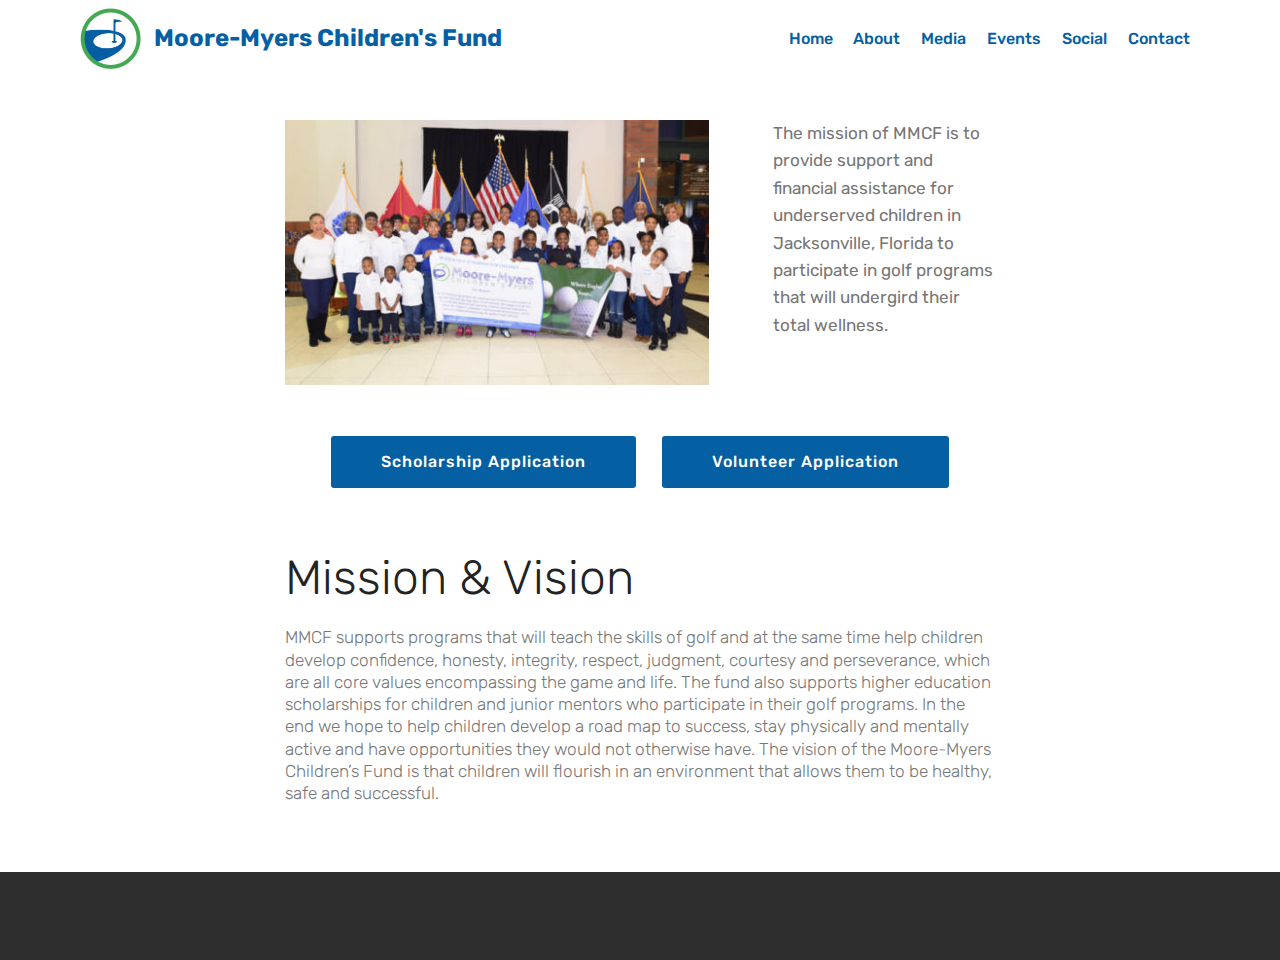
<file: index.html>
<!DOCTYPE html>
<html >
<head>
  <!-- Site made with Mobirise Website Builder v4.7.9, https://mobirise.com -->
  <meta charset="UTF-8">
  <meta http-equiv="X-UA-Compatible" content="IE=edge">
  <meta name="generator" content="Mobirise v4.7.9, mobirise.com">
  <meta name="viewport" content="width=device-width, initial-scale=1, minimum-scale=1">
  <link rel="shortcut icon" href="assets/images/mmcf-logo-4-122x122.jpg" type="image/x-icon">
  <meta name="description" content="">
  <title>Moore-Myers Children's Fund - Home</title>
  <link rel="stylesheet" href="assets/web/assets/mobirise-icons/mobirise-icons.css">
  <link rel="stylesheet" href="assets/tether/tether.min.css">
  <link rel="stylesheet" href="assets/bootstrap/css/bootstrap.min.css">
  <link rel="stylesheet" href="assets/bootstrap/css/bootstrap-grid.min.css">
  <link rel="stylesheet" href="assets/bootstrap/css/bootstrap-reboot.min.css">
  <link rel="stylesheet" href="assets/dropdown/css/style.css">
  <link rel="stylesheet" href="assets/animatecss/animate.min.css">
  <link rel="stylesheet" href="assets/theme/css/style.css">
  <link rel="stylesheet" href="assets/mobirise/css/mbr-additional.css" type="text/css">
  
  
  
</head>
<body>
  <section class="menu cid-qMTnDerqXu" once="menu" id="menu1-e">

    

    <nav class="navbar navbar-expand beta-menu navbar-dropdown align-items-center navbar-fixed-top navbar-toggleable-sm">
        <button class="navbar-toggler navbar-toggler-right" type="button" data-toggle="collapse" data-target="#navbarSupportedContent" aria-controls="navbarSupportedContent" aria-expanded="false" aria-label="Toggle navigation">
            <div class="hamburger">
                <span></span>
                <span></span>
                <span></span>
                <span></span>
            </div>
        </button>
        <div class="menu-logo">
            <div class="navbar-brand">
                <span class="navbar-logo">
                    <a href="index.html">
                         <img src="assets/images/mmcf-logo-4-122x122.jpg" alt="Mobirise" title="" style="height: 3.8rem;">
                    </a>
                </span>
                <span class="navbar-caption-wrap"><a class="navbar-caption text-primary display-5" href="index.html">
                        Moore-Myers Children's Fund</a></span>
            </div>
        </div>
        <div class="collapse navbar-collapse" id="navbarSupportedContent">
            <ul class="navbar-nav nav-dropdown nav-right" data-app-modern-menu="true"><li class="nav-item">
                    <a class="nav-link link text-primary display-4" href="index.html">
                        
                        Home</a>
                </li>
                <li class="nav-item">
                    <a class="nav-link link text-primary display-4" href="about.html">
                        
                        About</a>
                </li><li class="nav-item"><a class="nav-link link text-primary display-4" href="media.html">
                        
                        Media</a></li><li class="nav-item"><a class="nav-link link text-primary display-4" href="events.html">
                        
                        Events</a></li><li class="nav-item"><a class="nav-link link text-primary display-4" href="social.html">
                        
                        Social</a></li><li class="nav-item"><a class="nav-link link text-primary display-4" href="contact.html">
                        
                        Contact</a></li></ul>
            
        </div>
    </nav>
</section>

<section class="engine"><a href="https://mobiri.se/y">html site templates</a></section><section class="mbr-section content6 cid-qWpXFMnJf0" id="content6-k">
    
     
    
    <div class="container">
        <div class="media-container-row">
            <div class="col-12 col-md-8">
                <div class="media-container-row">
                    <div class="mbr-figure" style="width: 200%;">
                      <img src="assets/images/moore-myers-2018-6230-1f-436x272.jpg" alt="Mobirise" title="">  
                    </div>
                    <div class="media-content">
                        <div class="mbr-section-text">
                            <p class="mbr-text mb-0 mbr-fonts-style display-7">The mission of MMCF is to provide support and financial assistance for underserved children in Jacksonville, Florida to participate in golf programs that will undergird their total wellness.</p>
                        </div>
                    </div>
                </div>
            </div>
        </div>
    </div>
</section>

<section class="mbr-section content8 cid-qWpWYfHdPL" id="content8-j">

    

    <div class="container">
        <div class="media-container-row title">
            <div class="col-12 col-md-8">
                <div class="mbr-section-btn align-center"><a class="btn btn-primary display-4" href="http://www.blackrosefoundation.org/mm-fa.html" target="_blank">Scholarship Application</a>
                    <a class="btn btn-secondary display-4" href="http://www.blackrosefoundation.org/mm-mv.html" target="_blank">Volunteer Application</a></div>
            </div>
        </div>
    </div>
</section>

<section class="mbr-section content4 cid-qWpYgBNc2t" id="content4-l">

    

    <div class="container">
        <div class="media-container-row">
            <div class="title col-12 col-md-8">
                <h2 class="align-center pb-3 mbr-fonts-style display-2">
                    Mission &amp; Vision</h2>
                <h3 class="mbr-section-subtitle align-center mbr-light mbr-fonts-style display-7">MMCF supports programs that will teach the skills of golf and at the same time help children develop confidence, honesty, integrity, respect, judgment, courtesy and perseverance, which are all core values encompassing the game and life. The fund also supports higher education scholarships for children and junior mentors who participate in their golf programs. In the end we hope to help children develop a road map to success, stay physically and mentally active and have opportunities they would not otherwise have. The vision of the Moore-Myers Children’s Fund is that children will flourish in an environment that allows them to be healthy, safe and successful.</h3>
                
            </div>
        </div>
    </div>
</section>

<section once="" class="cid-qWpVW9LgEu" id="footer6-h">

    

    

    <div class="container">
        <div class="media-container-row align-center mbr-white">
            <div class="col-12">
                <p class="mbr-text mb-0 mbr-fonts-style display-7">
                    © Copyright 2018 Moore-Myers Children's Fund - All Rights Reserved
                </p>
            </div>
        </div>
    </div>
</section>


  <script src="assets/web/assets/jquery/jquery.min.js"></script>
  <script src="assets/popper/popper.min.js"></script>
  <script src="assets/tether/tether.min.js"></script>
  <script src="assets/bootstrap/js/bootstrap.min.js"></script>
  <script src="assets/dropdown/js/script.min.js"></script>
  <script src="assets/touchswipe/jquery.touch-swipe.min.js"></script>
  <script src="assets/viewportchecker/jquery.viewportchecker.js"></script>
  <script src="assets/smoothscroll/smooth-scroll.js"></script>
  <script src="assets/theme/js/script.js"></script>
  
  
  <input name="animation" type="hidden">
  </body>
</html>
</file>
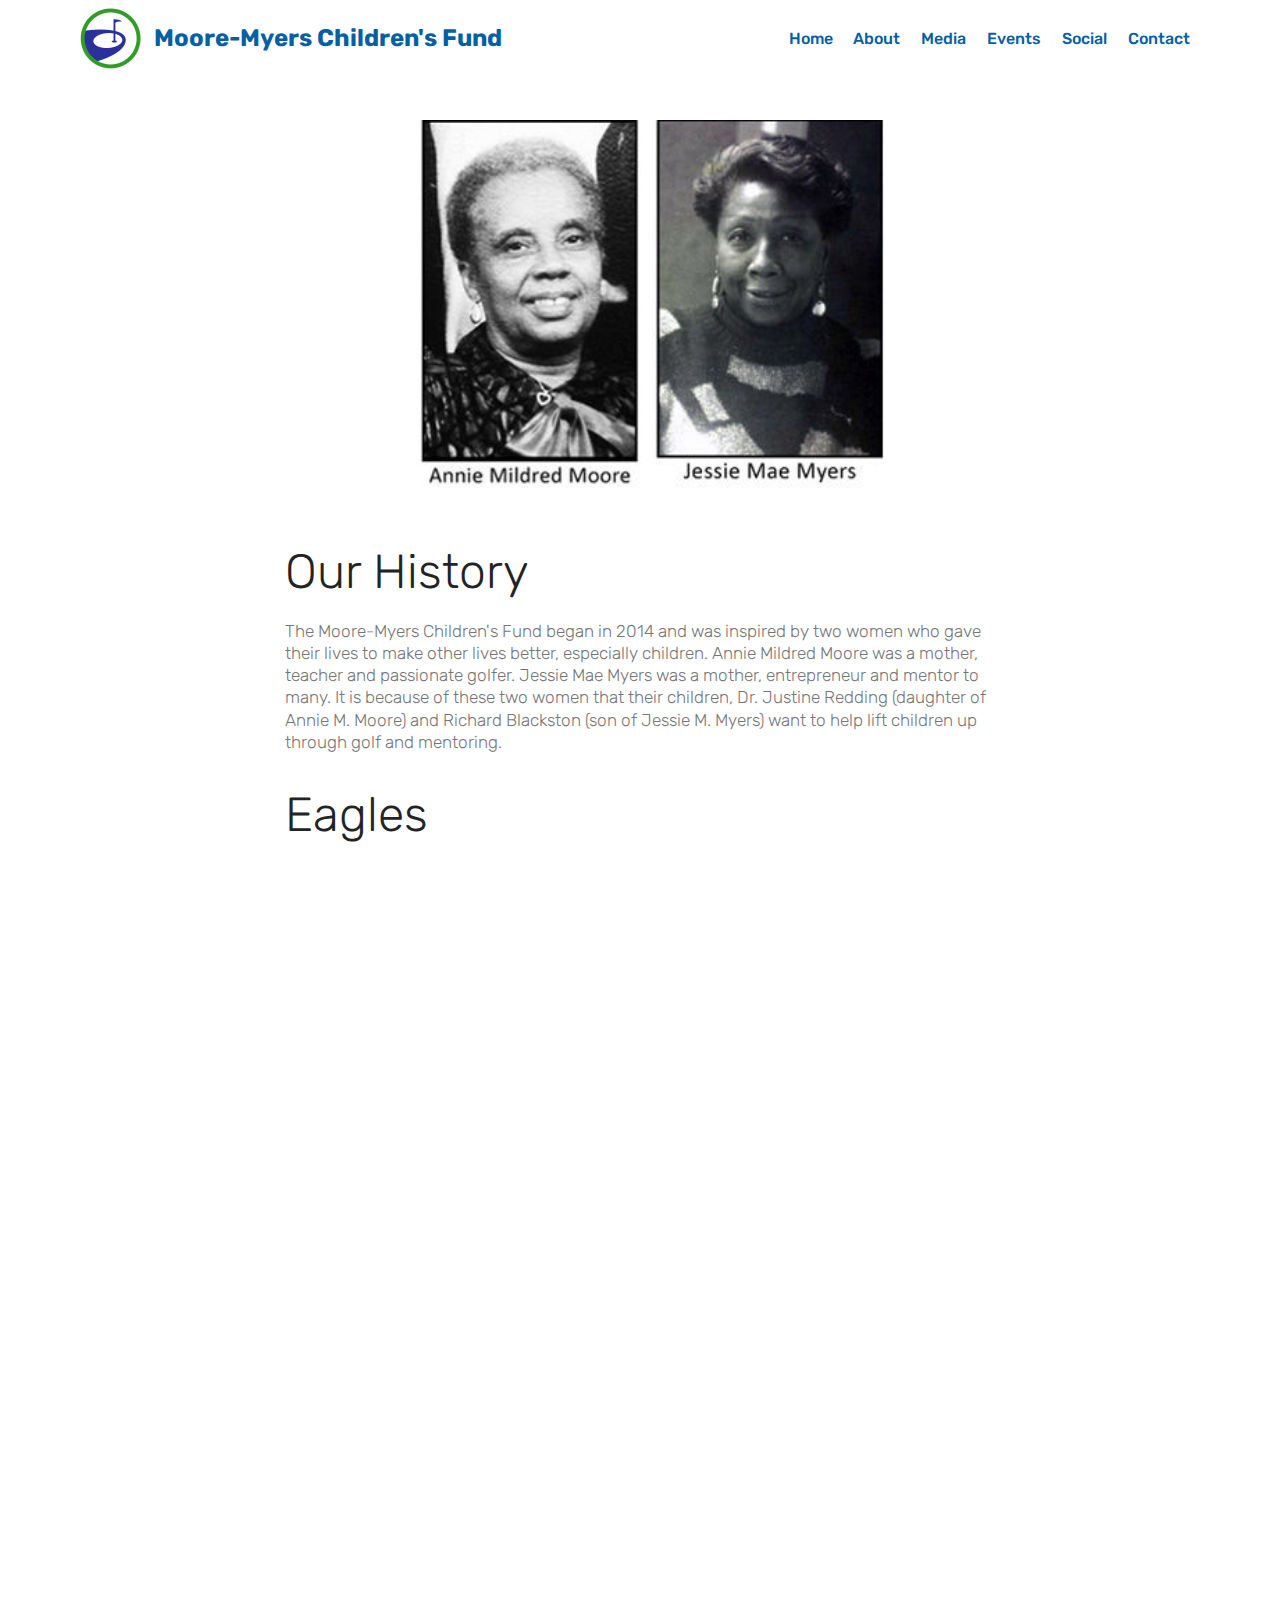
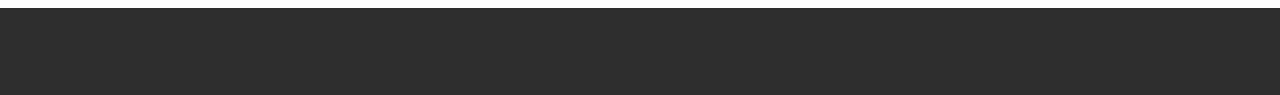
<file: about.html>
<!DOCTYPE html>
<html >
<head>
  <!-- Site made with Mobirise Website Builder v4.7.9, https://mobirise.com -->
  <meta charset="UTF-8">
  <meta http-equiv="X-UA-Compatible" content="IE=edge">
  <meta name="generator" content="Mobirise v4.7.9, mobirise.com">
  <meta name="viewport" content="width=device-width, initial-scale=1, minimum-scale=1">
  <link rel="shortcut icon" href="assets/images/mmcf-logo-4-122x122.jpg" type="image/x-icon">
  <meta name="description" content="">
  <title>Moore-Myers Children's Fund - About</title>
  <link rel="stylesheet" href="assets/web/assets/mobirise-icons/mobirise-icons.css">
  <link rel="stylesheet" href="assets/tether/tether.min.css">
  <link rel="stylesheet" href="assets/bootstrap/css/bootstrap.min.css">
  <link rel="stylesheet" href="assets/bootstrap/css/bootstrap-grid.min.css">
  <link rel="stylesheet" href="assets/bootstrap/css/bootstrap-reboot.min.css">
  <link rel="stylesheet" href="assets/dropdown/css/style.css">
  <link rel="stylesheet" href="assets/animatecss/animate.min.css">
  <link rel="stylesheet" href="assets/theme/css/style.css">
  <link rel="stylesheet" href="assets/mobirise/css/mbr-additional.css" type="text/css">
  
  
  
</head>
<body>
  <section class="menu cid-qWpZQnBZJk" once="menu" id="menu1-n">

    

    <nav class="navbar navbar-expand beta-menu navbar-dropdown align-items-center navbar-fixed-top navbar-toggleable-sm">
        <button class="navbar-toggler navbar-toggler-right" type="button" data-toggle="collapse" data-target="#navbarSupportedContent" aria-controls="navbarSupportedContent" aria-expanded="false" aria-label="Toggle navigation">
            <div class="hamburger">
                <span></span>
                <span></span>
                <span></span>
                <span></span>
            </div>
        </button>
        <div class="menu-logo">
            <div class="navbar-brand">
                <span class="navbar-logo">
                    <a href="index.html">
                         <img src="assets/images/mmcf-logo-2-122x122.jpg" alt="Mobirise" title="" style="height: 3.8rem;">
                    </a>
                </span>
                <span class="navbar-caption-wrap"><a class="navbar-caption text-primary display-5" href="index.html">
                        Moore-Myers Children's Fund</a></span>
            </div>
        </div>
        <div class="collapse navbar-collapse" id="navbarSupportedContent">
            <ul class="navbar-nav nav-dropdown nav-right" data-app-modern-menu="true"><li class="nav-item">
                    <a class="nav-link link text-primary display-4" href="index.html">
                        
                        Home</a>
                </li>
                <li class="nav-item">
                    <a class="nav-link link text-primary display-4" href="about.html">
                        
                        About</a>
                </li><li class="nav-item"><a class="nav-link link text-primary display-4" href="media.html">
                        
                        Media</a></li><li class="nav-item"><a class="nav-link link text-primary display-4" href="events.html">
                        
                        Events</a></li><li class="nav-item"><a class="nav-link link text-primary display-4" href="social.html">
                        
                        Social</a></li><li class="nav-item"><a class="nav-link link text-primary display-4" href="contact.html">
                        
                        Contact</a></li></ul>
            
        </div>
    </nav>
</section>

<section class="engine"><a href="https://mobiri.se/z">best website templates</a></section><section class="cid-qWq0HaukD3" id="image1-s">

    

    <figure class="mbr-figure container">
            <div class="image-block" style="width: 44%;">
                <img src="assets/images/moore-myers2-351x275.jpg" width="1400" alt="Mobirise" title="">
                
            </div>
    </figure>
</section>

<section class="mbr-section content4 cid-qWpZQoWyQD" id="content4-q">

    

    <div class="container">
        <div class="media-container-row">
            <div class="title col-12 col-md-8">
                <h2 class="align-center pb-3 mbr-fonts-style display-2">
                    Our History</h2>
                <h3 class="mbr-section-subtitle align-center mbr-light mbr-fonts-style display-7">The Moore-Myers Children's Fund began in 2014 and was inspired by two women who gave their lives to make other lives better, especially children. Annie Mildred Moore was a mother, teacher and passionate golfer. Jessie Mae Myers was a mother, entrepreneur and mentor to many. It is because of these two women that their children, Dr. Justine Redding (daughter of Annie M. Moore) and Richard Blackston (son of Jessie M. Myers) want to help lift children up through golf and mentoring.</h3>
                
            </div>
        </div>
    </div>
</section>

<section class="mbr-section content4 cid-qWq1fI6kFy" id="content4-u">

    

    <div class="container">
        <div class="media-container-row">
            <div class="title col-12 col-md-8">
                <h2 class="align-center pb-3 mbr-fonts-style display-2">
                    Eagles</h2>
                <h3 class="mbr-section-subtitle align-center mbr-light mbr-fonts-style display-7">The children who are supported by MMCF are called “Eagles.” Because we believe the eagle represents infinite possibilities for our children and is a term related to golf, we thought it fitting to use this nomenclature. To date there are 46 “Eagles” in the program ranging from 5 years old to 16 years old. Their median income level is $20,000.<div>37 have completed the First Tee Golf &amp; Life Skills program and all are expected to participate in the winter, summer and fall programs.</div></h3>
                
            </div>
        </div>
    </div>
</section>

<section class="mbr-section content4 cid-qWq1gAx5EI" id="content4-v">

    

    <div class="container">
        <div class="media-container-row">
            <div class="title col-12 col-md-8">
                <h2 class="align-center pb-3 mbr-fonts-style display-2">
                    Eagles Village</h2>
                <h3 class="mbr-section-subtitle align-center mbr-light mbr-fonts-style display-7">Once the children started in February 2015 the parents of the “Eagles” became interested, passionate even, about the possibilities of MMCF and the impact on their children. Thus, “Eagles Village” was formed at the request of the parents. The purpose of the organization is to support the mission of the MMCF and to create a larger support system for themselves and their children.</h3>
                
            </div>
        </div>
    </div>
</section>

<section class="mbr-section content4 cid-qWq1rEhssi" id="content4-w">

    

    <div class="container">
        <div class="media-container-row">
            <div class="title col-12 col-md-8">
                <h2 class="align-center pb-3 mbr-fonts-style display-2">
                    Mentors</h2>
                <h3 class="mbr-section-subtitle align-center mbr-light mbr-fonts-style display-7">Mentors in MMCF are golfers and/or coaches that assist “Eagles” with their golf skills and serve as role models and mentors. They teach the skills of golf and help develop and reinforce the core values of the game: confidence, honesty, respect, integrity, judgement, courtesy and perseverance.</h3>
                
            </div>
        </div>
    </div>
</section>

<section class="mbr-section info1 cid-qWqgd0IB8b" id="info1-1u">

    

    
    <div class="container">
        <div class="row justify-content-center content-row">
            <div class="media-container-column title col-12 col-lg-7 col-md-6">
                <h3 class="mbr-section-subtitle align-left mbr-light pb-3 mbr-fonts-style display-7">Contributions to the Moore-Myers Children Fund are tax deductible through the <a href="http://www.blackrosefoundation.org/index.html" target="_blank">Black Rose Foundation for Children, Inc.</a>, a 501(c) (3) charitable organization.</h3>
                
            </div>
            <div class="media-container-column col-12 col-lg-3 col-md-4">
                <div class="mbr-section-btn align-right py-4"><a class="btn btn-secondary display-4" href="https://www.paypal.com/cgi-bin/webscr?cmd=_s-xclick&hosted_button_id=L522QDZ2YYDRN" target="_blank">DONATE</a></div>
            </div>
        </div>
    </div>
</section>

<section once="" class="cid-qWpZQpgT4q" id="footer6-r">

    

    

    <div class="container">
        <div class="media-container-row align-center mbr-white">
            <div class="col-12">
                <p class="mbr-text mb-0 mbr-fonts-style display-7">
                    © Copyright 2018 Moore-Myers Children's Fund - All Rights Reserved
                </p>
            </div>
        </div>
    </div>
</section>


  <script src="assets/web/assets/jquery/jquery.min.js"></script>
  <script src="assets/popper/popper.min.js"></script>
  <script src="assets/tether/tether.min.js"></script>
  <script src="assets/bootstrap/js/bootstrap.min.js"></script>
  <script src="assets/dropdown/js/script.min.js"></script>
  <script src="assets/touchswipe/jquery.touch-swipe.min.js"></script>
  <script src="assets/viewportchecker/jquery.viewportchecker.js"></script>
  <script src="assets/smoothscroll/smooth-scroll.js"></script>
  <script src="assets/theme/js/script.js"></script>
  
  
  <input name="animation" type="hidden">
  </body>
</html>
</file>
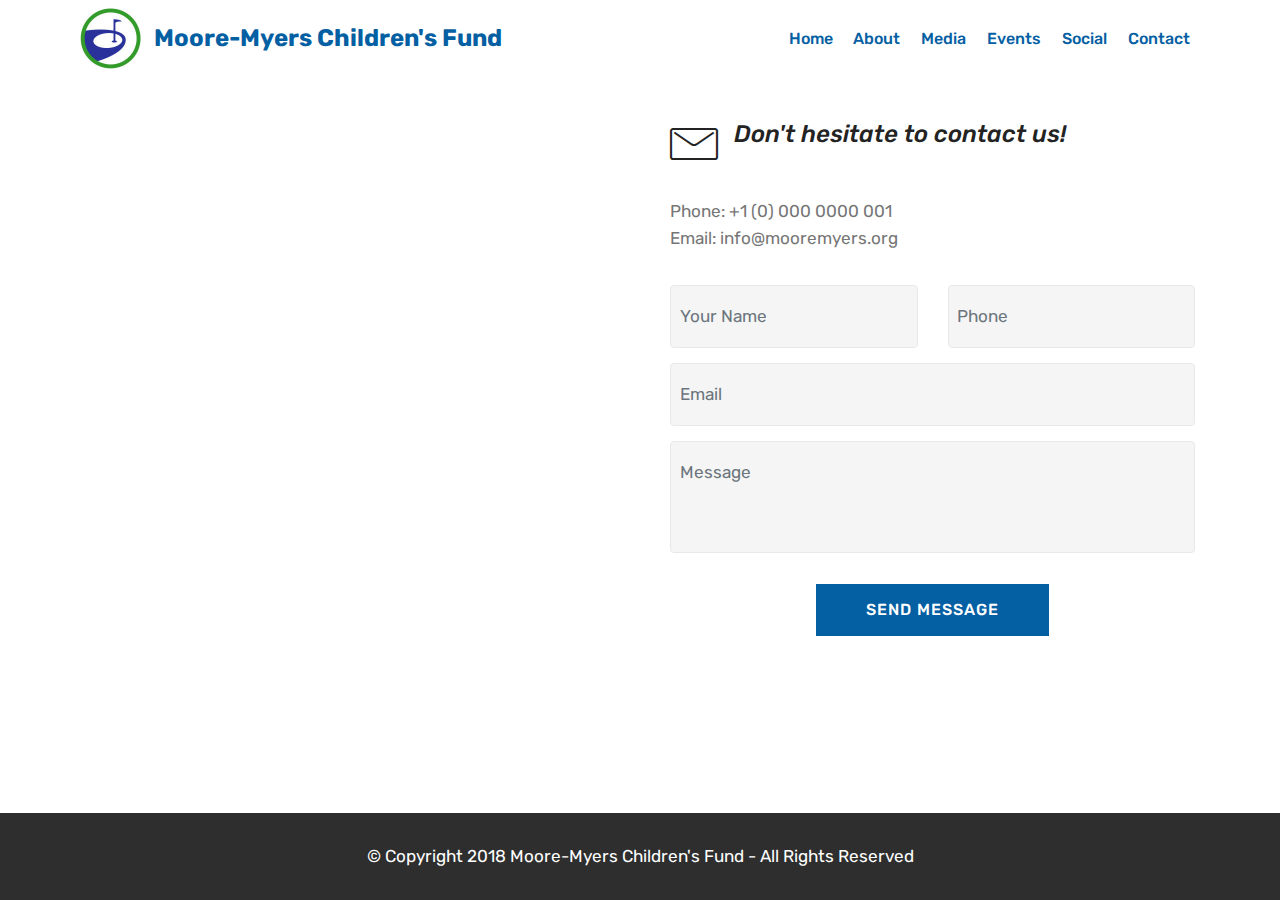
<file: contact.html>
<!DOCTYPE html>
<html >
<head>
  <!-- Site made with Mobirise Website Builder v4.7.9, https://mobirise.com -->
  <meta charset="UTF-8">
  <meta http-equiv="X-UA-Compatible" content="IE=edge">
  <meta name="generator" content="Mobirise v4.7.9, mobirise.com">
  <meta name="viewport" content="width=device-width, initial-scale=1, minimum-scale=1">
  <link rel="shortcut icon" href="assets/images/mmcf-logo-4-122x122.jpg" type="image/x-icon">
  <meta name="description" content="">
  <title>Moore-Myers Children's Fund - Contact</title>
  <link rel="stylesheet" href="assets/web/assets/mobirise-icons/mobirise-icons.css">
  <link rel="stylesheet" href="assets/tether/tether.min.css">
  <link rel="stylesheet" href="assets/bootstrap/css/bootstrap.min.css">
  <link rel="stylesheet" href="assets/bootstrap/css/bootstrap-grid.min.css">
  <link rel="stylesheet" href="assets/bootstrap/css/bootstrap-reboot.min.css">
  <link rel="stylesheet" href="assets/dropdown/css/style.css">
  <link rel="stylesheet" href="assets/animatecss/animate.min.css">
  <link rel="stylesheet" href="assets/theme/css/style.css">
  <link rel="stylesheet" href="assets/mobirise/css/mbr-additional.css" type="text/css">
  
  
  
</head>
<body>
  <section class="menu cid-qWqaYMsAke" once="menu" id="menu1-1o">

    

    <nav class="navbar navbar-expand beta-menu navbar-dropdown align-items-center navbar-fixed-top navbar-toggleable-sm">
        <button class="navbar-toggler navbar-toggler-right" type="button" data-toggle="collapse" data-target="#navbarSupportedContent" aria-controls="navbarSupportedContent" aria-expanded="false" aria-label="Toggle navigation">
            <div class="hamburger">
                <span></span>
                <span></span>
                <span></span>
                <span></span>
            </div>
        </button>
        <div class="menu-logo">
            <div class="navbar-brand">
                <span class="navbar-logo">
                    <a href="index.html">
                         <img src="assets/images/mmcf-logo-2-122x122.jpg" alt="Mobirise" title="" style="height: 3.8rem;">
                    </a>
                </span>
                <span class="navbar-caption-wrap"><a class="navbar-caption text-primary display-5" href="index.html">
                        Moore-Myers Children's Fund</a></span>
            </div>
        </div>
        <div class="collapse navbar-collapse" id="navbarSupportedContent">
            <ul class="navbar-nav nav-dropdown nav-right" data-app-modern-menu="true"><li class="nav-item">
                    <a class="nav-link link text-primary display-4" href="index.html">
                        
                        Home</a>
                </li>
                <li class="nav-item">
                    <a class="nav-link link text-primary display-4" href="about.html">
                        
                        About</a>
                </li><li class="nav-item"><a class="nav-link link text-primary display-4" href="media.html">
                        
                        Media</a></li><li class="nav-item"><a class="nav-link link text-primary display-4" href="events.html">
                        
                        Events</a></li><li class="nav-item"><a class="nav-link link text-primary display-4" href="social.html">
                        
                        Social</a></li><li class="nav-item"><a class="nav-link link text-primary display-4" href="contact.html">
                        
                        Contact</a></li></ul>
            
        </div>
    </nav>
</section>

<section class="engine"><a href="https://mobiri.se/z">best free css templates</a></section><section class="mbr-section form4 cid-qWqb1WVhwj" id="form4-1t">

    

    
    <div class="container">
        <div class="row">
            <div class="col-md-6">
                <div class="google-map"><iframe frameborder="0" style="border:0" src="https://www.google.com/maps/embed/v1/place?key=AIzaSyA0Dx_boXQiwvdz8sJHoYeZNVTdoWONYkU&amp;q=place_id:ChIJ66_O8Ra35YgR4sf8ljh9zcQ" allowfullscreen=""></iframe></div>
            </div>
            <div class="col-md-6">
                
                <div>
                    <div class="icon-block pb-3">
                        <span class="icon-block__icon">
                            <span class="mbri-letter mbr-iconfont"></span>
                        </span>
                        <h4 class="icon-block__title align-left mbr-fonts-style display-5">
                            Don't hesitate to contact us! &nbsp; &nbsp; &nbsp; &nbsp; &nbsp; &nbsp; &nbsp; &nbsp; &nbsp; &nbsp; &nbsp; &nbsp;&nbsp;</h4>
                    </div>
                    <div class="icon-contacts pb-3">
                        
                        <p class="mbr-text align-left mbr-fonts-style display-7">
                            Phone: +1 (0) 000 0000 001 <br>
                            Email: info@mooremyers.org</p>
                    </div>
                </div>
                <div data-form-type="formoid">
                    <div data-form-alert="" hidden="">Thanks for filling out the form!</div>
                    <form class="block mbr-form" action="https://mobirise.com/" method="post" data-form-title="Mobirise Form"><input type="hidden" name="email" data-form-email="true" value="t1851LF19fbMBiuakXfRlahTXS/VfP+q/YOFehFiv0oMXL8vQ2so+aoNDnF2ahrNw2RdJcaqvqGXa9njyFCZ6DxC/c/M++fBC/JRlPWultN83YPEVbPP2YZV+fnd5QNt" data-form-field="Email">
                        <div class="row">
                            <div class="col-md-6 multi-horizontal" data-for="name">
                                <input type="text" class="form-control input" name="name" data-form-field="Name" placeholder="Your Name" required="" id="name-form4-1t">
                            </div>
                            <div class="col-md-6 multi-horizontal" data-for="phone">
                                <input type="text" class="form-control input" name="phone" data-form-field="Phone" placeholder="Phone" required="" id="phone-form4-1t">
                            </div>
                            <div class="col-md-12" data-for="email">
                                <input type="text" class="form-control input" name="email" data-form-field="Email" placeholder="Email" required="" id="email-form4-1t">
                            </div>
                            <div class="col-md-12" data-for="message">
                                <textarea class="form-control input" name="message" rows="3" data-form-field="Message" placeholder="Message" style="resize:none" id="message-form4-1t"></textarea>
                            </div>
                            <div class="input-group-btn col-md-12" style="margin-top: 10px;"><button href="" type="submit" class="btn btn-primary btn-form display-4">SEND MESSAGE</button></div>
                        </div>
                    </form>
                </div>
            </div>
        </div>
    </div>
</section>

<section once="" class="cid-qWMZbZACZh mbr-reveal" id="footer6-23">

    

    

    <div class="container">
        <div class="media-container-row align-center mbr-white">
            <div class="col-12">
                <p class="mbr-text mb-0 mbr-fonts-style display-7">
                    © Copyright 2018 Moore-Myers Children's Fund - All Rights Reserved
                </p>
            </div>
        </div>
    </div>
</section>


  <script src="assets/web/assets/jquery/jquery.min.js"></script>
  <script src="assets/popper/popper.min.js"></script>
  <script src="assets/tether/tether.min.js"></script>
  <script src="assets/bootstrap/js/bootstrap.min.js"></script>
  <script src="assets/smoothscroll/smooth-scroll.js"></script>
  <script src="assets/dropdown/js/script.min.js"></script>
  <script src="assets/touchswipe/jquery.touch-swipe.min.js"></script>
  <script src="assets/viewportchecker/jquery.viewportchecker.js"></script>
  <script src="assets/theme/js/script.js"></script>
  <script src="assets/formoid/formoid.min.js"></script>
  
  
  <input name="animation" type="hidden">
  </body>
</html>
</file>
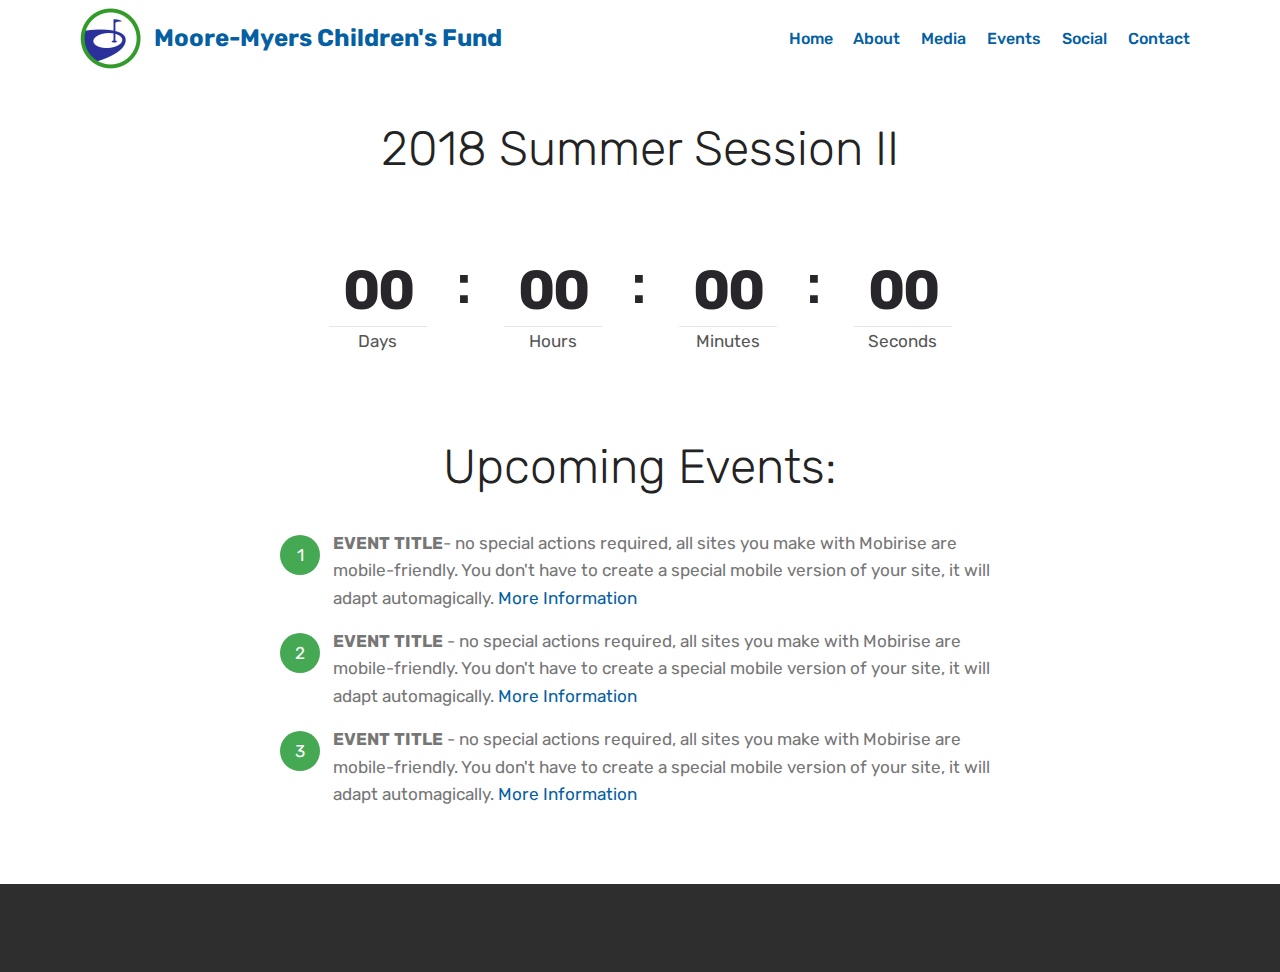
<file: events.html>
<!DOCTYPE html>
<html >
<head>
  <!-- Site made with Mobirise Website Builder v4.7.9, https://mobirise.com -->
  <meta charset="UTF-8">
  <meta http-equiv="X-UA-Compatible" content="IE=edge">
  <meta name="generator" content="Mobirise v4.7.9, mobirise.com">
  <meta name="viewport" content="width=device-width, initial-scale=1, minimum-scale=1">
  <link rel="shortcut icon" href="assets/images/mmcf-logo-4-122x122.jpg" type="image/x-icon">
  <meta name="description" content="">
  <title>Moore-Myers Children's Fund - Events</title>
  <link rel="stylesheet" href="assets/web/assets/mobirise-icons/mobirise-icons.css">
  <link rel="stylesheet" href="assets/tether/tether.min.css">
  <link rel="stylesheet" href="assets/bootstrap/css/bootstrap.min.css">
  <link rel="stylesheet" href="assets/bootstrap/css/bootstrap-grid.min.css">
  <link rel="stylesheet" href="assets/bootstrap/css/bootstrap-reboot.min.css">
  <link rel="stylesheet" href="assets/animatecss/animate.min.css">
  <link rel="stylesheet" href="assets/dropdown/css/style.css">
  <link rel="stylesheet" href="assets/theme/css/style.css">
  <link rel="stylesheet" href="assets/mobirise/css/mbr-additional.css" type="text/css">
  
  
  
</head>
<body>
  <section class="menu cid-qWq89YHXVk" once="menu" id="menu1-1a">

    

    <nav class="navbar navbar-expand beta-menu navbar-dropdown align-items-center navbar-fixed-top navbar-toggleable-sm">
        <button class="navbar-toggler navbar-toggler-right" type="button" data-toggle="collapse" data-target="#navbarSupportedContent" aria-controls="navbarSupportedContent" aria-expanded="false" aria-label="Toggle navigation">
            <div class="hamburger">
                <span></span>
                <span></span>
                <span></span>
                <span></span>
            </div>
        </button>
        <div class="menu-logo">
            <div class="navbar-brand">
                <span class="navbar-logo">
                    <a href="index.html">
                         <img src="assets/images/mmcf-logo-2-122x122.jpg" alt="Mobirise" title="" style="height: 3.8rem;">
                    </a>
                </span>
                <span class="navbar-caption-wrap"><a class="navbar-caption text-primary display-5" href="index.html">
                        Moore-Myers Children's Fund</a></span>
            </div>
        </div>
        <div class="collapse navbar-collapse" id="navbarSupportedContent">
            <ul class="navbar-nav nav-dropdown nav-right" data-app-modern-menu="true"><li class="nav-item">
                    <a class="nav-link link text-primary display-4" href="index.html">
                        
                        Home</a>
                </li>
                <li class="nav-item">
                    <a class="nav-link link text-primary display-4" href="about.html">
                        
                        About</a>
                </li><li class="nav-item"><a class="nav-link link text-primary display-4" href="media.html">
                        
                        Media</a></li><li class="nav-item"><a class="nav-link link text-primary display-4" href="events.html">
                        
                        Events</a></li><li class="nav-item"><a class="nav-link link text-primary display-4" href="social.html">
                        
                        Social</a></li><li class="nav-item"><a class="nav-link link text-primary display-4" href="contact.html">
                        
                        Contact</a></li></ul>
            
        </div>
    </nav>
</section>

<section class="engine"><a href="https://mobiri.se/n">free simple website templates</a></section><section class="countdown1 cid-qWq8mDVP5N" id="countdown1-1f">
    
    
    
    <div class="container ">
        <h2 class="mbr-section-title pb-3 align-center mbr-fonts-style display-2">
            2018 Summer Session II</h2>
        
        
    </div>
    <div class="container countdown-cont align-center">
        <div class="daysCountdown" title="Days"></div>
        <div class="hoursCountdown" title="Hours"></div> 
        <div class="minutesCountdown" title="Minutes"></div> 
        <div class="secondsCountdown" title="Seconds"></div>
        <div class="countdown pt-5 mt-2" data-due-date="2018/07/09"> 
        </div>
    </div>
</section>

<section class="mbr-section content4 cid-qWq9MHspqj" id="content4-1g">

    

    <div class="container">
        <div class="media-container-row">
            <div class="title col-12 col-md-8">
                <h2 class="align-center pb-3 mbr-fonts-style display-2">
                    Upcoming Events:</h2>
                
                
            </div>
        </div>
    </div>
</section>

<section class="mbr-section article content11 cid-qWq9O6PyZH" id="content11-1h">
     

    <div class="container">
        <div class="media-container-row">
            <div class="mbr-text counter-container col-12 col-md-8 mbr-fonts-style display-7">
                <ol>
                    <li><strong>EVENT TITLE</strong>- no special actions required, all sites you make with Mobirise are mobile-friendly. You don't have to create a special mobile version of your site, it will adapt automagically. <a href="http://pgatour.com" target="_blank">More Information</a></li>
                    <li><strong>EVENT TITLE</strong> - no special actions required, all sites you make with Mobirise are mobile-friendly. You don't have to create a special mobile version of your site, it will adapt automagically. <a href="home.html">More Information</a></li>
                    <li><strong>EVENT TITLE</strong> - no special actions required, all sites you make with Mobirise are mobile-friendly. You don't have to create a special mobile version of your site, it will adapt automagically. <a href="home.html">More Information</a></li>
                </ol>
            </div>
        </div>
    </div>
</section>

<section once="" class="cid-qWq8a0K5EW" id="footer6-1e">

    

    

    <div class="container">
        <div class="media-container-row align-center mbr-white">
            <div class="col-12">
                <p class="mbr-text mb-0 mbr-fonts-style display-7">
                    © Copyright 2018 Moore-Myers Children's Fund - All Rights Reserved
                </p>
            </div>
        </div>
    </div>
</section>


  <script src="assets/web/assets/jquery/jquery.min.js"></script>
  <script src="assets/popper/popper.min.js"></script>
  <script src="assets/tether/tether.min.js"></script>
  <script src="assets/bootstrap/js/bootstrap.min.js"></script>
  <script src="assets/smoothscroll/smooth-scroll.js"></script>
  <script src="assets/touchswipe/jquery.touch-swipe.min.js"></script>
  <script src="assets/viewportchecker/jquery.viewportchecker.js"></script>
  <script src="assets/countdown/jquery.countdown.min.js"></script>
  <script src="assets/dropdown/js/script.min.js"></script>
  <script src="assets/theme/js/script.js"></script>
  
  
  <input name="animation" type="hidden">
  </body>
</html>
</file>
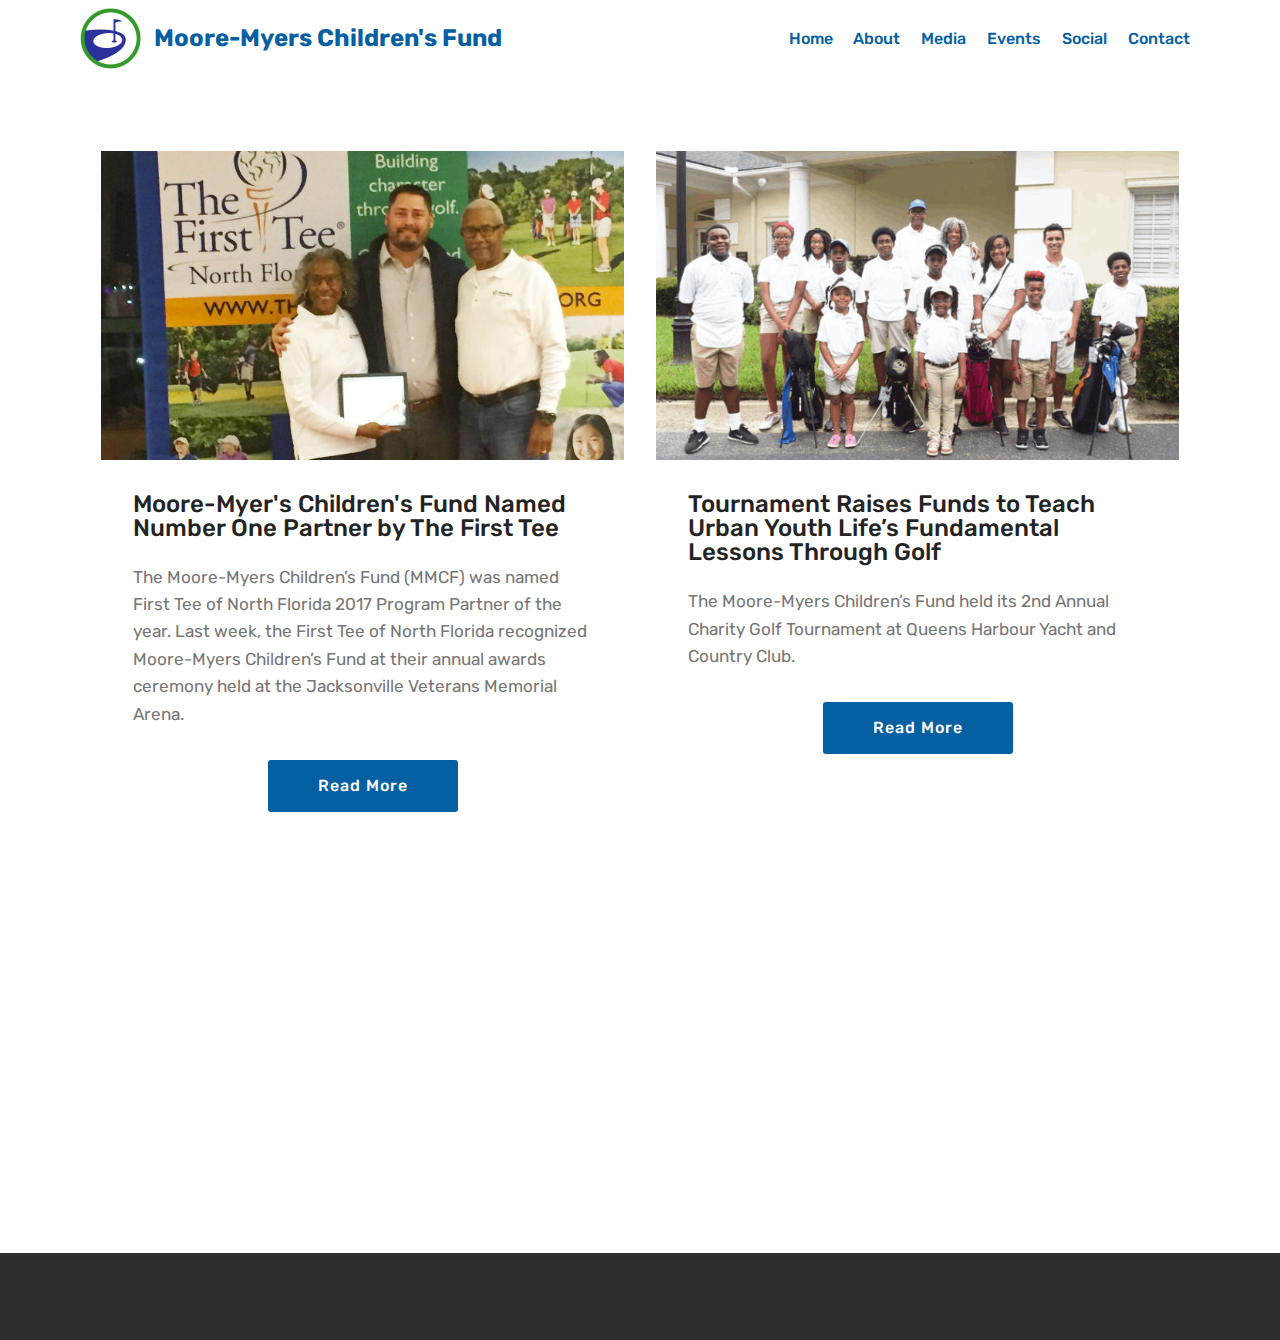
<file: media.html>
<!DOCTYPE html>
<html >
<head>
  <!-- Site made with Mobirise Website Builder v4.7.9, https://mobirise.com -->
  <meta charset="UTF-8">
  <meta http-equiv="X-UA-Compatible" content="IE=edge">
  <meta name="generator" content="Mobirise v4.7.9, mobirise.com">
  <meta name="viewport" content="width=device-width, initial-scale=1, minimum-scale=1">
  <link rel="shortcut icon" href="assets/images/mmcf-logo-4-122x122.jpg" type="image/x-icon">
  <meta name="description" content="">
  <title>Moore-Myers Children's Fund - Media</title>
  <link rel="stylesheet" href="assets/web/assets/mobirise-icons/mobirise-icons.css">
  <link rel="stylesheet" href="assets/tether/tether.min.css">
  <link rel="stylesheet" href="assets/bootstrap/css/bootstrap.min.css">
  <link rel="stylesheet" href="assets/bootstrap/css/bootstrap-grid.min.css">
  <link rel="stylesheet" href="assets/bootstrap/css/bootstrap-reboot.min.css">
  <link rel="stylesheet" href="assets/dropdown/css/style.css">
  <link rel="stylesheet" href="assets/animatecss/animate.min.css">
  <link rel="stylesheet" href="assets/theme/css/style.css">
  <link rel="stylesheet" href="assets/mobirise/css/mbr-additional.css" type="text/css">
  
  
  
</head>
<body>
  <section class="menu cid-qWq3dKIdzt" once="menu" id="menu1-x">

    

    <nav class="navbar navbar-expand beta-menu navbar-dropdown align-items-center navbar-fixed-top navbar-toggleable-sm">
        <button class="navbar-toggler navbar-toggler-right" type="button" data-toggle="collapse" data-target="#navbarSupportedContent" aria-controls="navbarSupportedContent" aria-expanded="false" aria-label="Toggle navigation">
            <div class="hamburger">
                <span></span>
                <span></span>
                <span></span>
                <span></span>
            </div>
        </button>
        <div class="menu-logo">
            <div class="navbar-brand">
                <span class="navbar-logo">
                    <a href="index.html">
                         <img src="assets/images/mmcf-logo-2-122x122.jpg" alt="Mobirise" title="" style="height: 3.8rem;">
                    </a>
                </span>
                <span class="navbar-caption-wrap"><a class="navbar-caption text-primary display-5" href="index.html">
                        Moore-Myers Children's Fund</a></span>
            </div>
        </div>
        <div class="collapse navbar-collapse" id="navbarSupportedContent">
            <ul class="navbar-nav nav-dropdown nav-right" data-app-modern-menu="true"><li class="nav-item">
                    <a class="nav-link link text-primary display-4" href="index.html">
                        
                        Home</a>
                </li>
                <li class="nav-item">
                    <a class="nav-link link text-primary display-4" href="about.html">
                        
                        About</a>
                </li><li class="nav-item"><a class="nav-link link text-primary display-4" href="media.html">
                        
                        Media</a></li><li class="nav-item"><a class="nav-link link text-primary display-4" href="events.html">
                        
                        Events</a></li><li class="nav-item"><a class="nav-link link text-primary display-4" href="social.html">
                        
                        Social</a></li><li class="nav-item"><a class="nav-link link text-primary display-4" href="contact.html">
                        
                        Contact</a></li></ul>
            
        </div>
    </nav>
</section>

<section class="engine"><a href="https://mobiri.se/c">site builder</a></section><section class="features3 cid-qWq4M2dlcY" id="features3-17">

    

    
    <div class="container">
        <div class="media-container-row">
            <div class="card p-3 col-12 col-md-6">
                <div class="card-wrapper">
                    <div class="card-img">
                        <img src="assets/images/mmcffirsttee2-1-678x400.jpg" alt="Mobirise" title="">
                    </div>
                    <div class="card-box">
                        <h4 class="card-title mbr-fonts-style display-5">Moore-Myer's Children's Fund Named Number One Partner by The First Tee</h4>
                        <p class="mbr-text mbr-fonts-style display-7">
                            The Moore-Myers Children’s Fund (MMCF) was named First Tee of North Florida 2017 Program Partner of the year. Last week, the First Tee of North Florida recognized Moore-Myers Children’s Fund at their annual awards ceremony held at the Jacksonville Veterans Memorial Arena.
                        </p>
                    </div>
                    <div class="mbr-section-btn text-center"><a href="http://jacksonvillefreepress.com/moore-myers-childrens-fund-names-number-one-partner-by-first-tee/" class="btn btn-primary display-4" target="_blank">
                            Read More
                        </a></div>
                </div>
            </div>

            <div class="card p-3 col-12 col-md-6">
                <div class="card-wrapper">
                    <div class="card-img">
                        <img src="assets/images/group-678x401.png" alt="Mobirise" title="">
                    </div>
                    <div class="card-box">
                        <h4 class="card-title mbr-fonts-style display-5">Tournament Raises Funds to Teach Urban Youth Life’s Fundamental Lessons Through Golf</h4>
                        <p class="mbr-text mbr-fonts-style display-7">
                            The Moore-Myers Children’s Fund held its 2nd Annual Charity Golf Tournament at Queens Harbour Yacht and Country Club. 
                        </p>
                    </div>
                    <div class="mbr-section-btn text-center"><a href="http://jacksonvillefreepress.com/tournament-raises-funds-to-teach-urban-youth-lifes-fundamental-lessons-through-golf/" class="btn btn-primary display-4" target="_blank">
                            Read More
                        </a></div>
                </div>
            </div>

            

            
        </div>
    </div>
</section>

<section class="mbr-section content4 cid-qWq6Khvn6S" id="content4-19">

    

    <div class="container">
        <div class="media-container-row">
            <div class="title col-12 col-md-8">
                <h2 class="align-center pb-3 mbr-fonts-style display-2">
                    Other Accomplishments Include:</h2>
                
                
            </div>
        </div>
    </div>
</section>

<section class="mbr-section article content12 cid-qWq6IMLjBO" id="content12-18">
     

    <div class="container">
        <div class="media-container-row">
            <div class="mbr-text counter-container col-12 col-md-8 mbr-fonts-style display-7">
                <ul>
                    <li>MMCF named First Tee Of North Florida 2017 Program Partner of The Year</li>
                    <li>Successfully implemented MMCF’s Annual Charity Golf Tournament</li>
                    <li>Television segment on Heart of The Game, First Coast Sports WTLV/NBC in 2015 focused on MMCF children</li><li>11 Eagles are taking private lessons and participating in tournament play</li>
                </ul>
            </div>
        </div>
    </div>
</section>

<section once="" class="cid-qWq3dMtUvq" id="footer6-13">

    

    

    <div class="container">
        <div class="media-container-row align-center mbr-white">
            <div class="col-12">
                <p class="mbr-text mb-0 mbr-fonts-style display-7">
                    © Copyright 2018 Moore-Myers Children's Fund - All Rights Reserved
                </p>
            </div>
        </div>
    </div>
</section>


  <script src="assets/web/assets/jquery/jquery.min.js"></script>
  <script src="assets/popper/popper.min.js"></script>
  <script src="assets/tether/tether.min.js"></script>
  <script src="assets/bootstrap/js/bootstrap.min.js"></script>
  <script src="assets/dropdown/js/script.min.js"></script>
  <script src="assets/touchswipe/jquery.touch-swipe.min.js"></script>
  <script src="assets/viewportchecker/jquery.viewportchecker.js"></script>
  <script src="assets/smoothscroll/smooth-scroll.js"></script>
  <script src="assets/theme/js/script.js"></script>
  
  
  <input name="animation" type="hidden">
  </body>
</html>
</file>
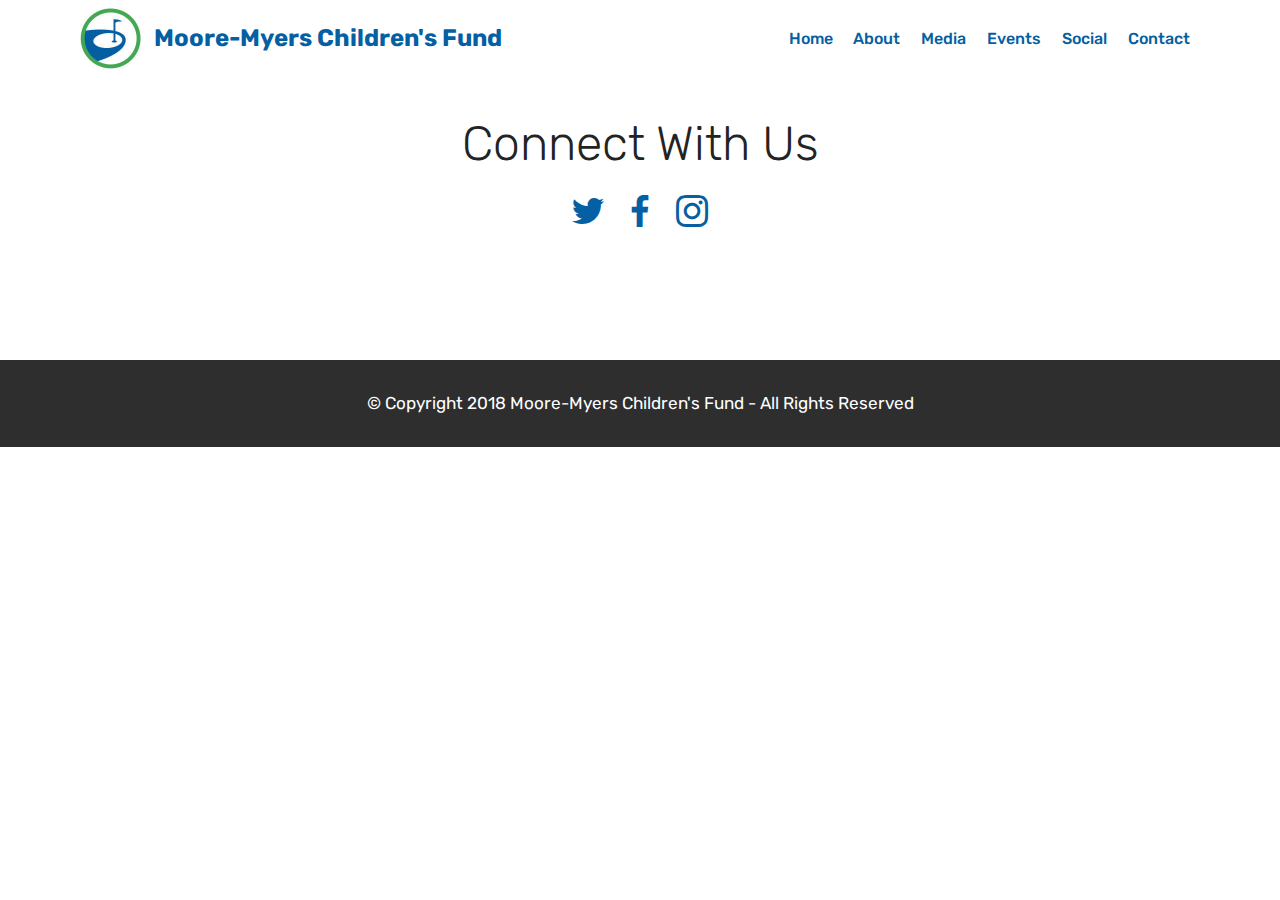
<file: social.html>
<!DOCTYPE html>
<html >
<head>
  <!-- Site made with Mobirise Website Builder v4.7.9, https://mobirise.com -->
  <meta charset="UTF-8">
  <meta http-equiv="X-UA-Compatible" content="IE=edge">
  <meta name="generator" content="Mobirise v4.7.9, mobirise.com">
  <meta name="viewport" content="width=device-width, initial-scale=1, minimum-scale=1">
  <link rel="shortcut icon" href="assets/images/mmcf-logo-4-122x122.jpg" type="image/x-icon">
  <meta name="description" content="">
  <title>Moore-Myers Children's Fund - Social</title>
  <link rel="stylesheet" href="assets/web/assets/mobirise-icons/mobirise-icons.css">
  <link rel="stylesheet" href="assets/tether/tether.min.css">
  <link rel="stylesheet" href="assets/bootstrap/css/bootstrap.min.css">
  <link rel="stylesheet" href="assets/bootstrap/css/bootstrap-grid.min.css">
  <link rel="stylesheet" href="assets/bootstrap/css/bootstrap-reboot.min.css">
  <link rel="stylesheet" href="assets/dropdown/css/style.css">
  <link rel="stylesheet" href="assets/socicon/css/styles.css">
  <link rel="stylesheet" href="assets/animatecss/animate.min.css">
  <link rel="stylesheet" href="https://netdna.bootstrapcdn.com/font-awesome/4.0.3/css/font-awesome.css">
  <link rel="stylesheet" href="assets/social-feed-plugin/jquery.socialfeed.css">
  <link rel="stylesheet" href="assets/social-feed-plugin/style.css">
  <link rel="stylesheet" href="assets/theme/css/style.css">
  <link rel="stylesheet" href="assets/mobirise/css/mbr-additional.css" type="text/css">
  
  
  
</head>
<body>
  <section class="menu cid-qWNUCYkrF3" once="menu" id="menu1-2a">

    

    <nav class="navbar navbar-expand beta-menu navbar-dropdown align-items-center navbar-fixed-top navbar-toggleable-sm">
        <button class="navbar-toggler navbar-toggler-right" type="button" data-toggle="collapse" data-target="#navbarSupportedContent" aria-controls="navbarSupportedContent" aria-expanded="false" aria-label="Toggle navigation">
            <div class="hamburger">
                <span></span>
                <span></span>
                <span></span>
                <span></span>
            </div>
        </button>
        <div class="menu-logo">
            <div class="navbar-brand">
                <span class="navbar-logo">
                    <a href="index.html">
                         <img src="assets/images/mmcf-logo-3-122x122.jpg" alt="Mobirise" title="" style="height: 3.8rem;">
                    </a>
                </span>
                <span class="navbar-caption-wrap"><a class="navbar-caption text-primary display-5" href="index.html">
                        Moore-Myers Children's Fund</a></span>
            </div>
        </div>
        <div class="collapse navbar-collapse" id="navbarSupportedContent">
            <ul class="navbar-nav nav-dropdown nav-right" data-app-modern-menu="true"><li class="nav-item">
                    <a class="nav-link link text-primary display-4" href="index.html">
                        
                        Home</a>
                </li>
                <li class="nav-item">
                    <a class="nav-link link text-primary display-4" href="about.html">
                        
                        About</a>
                </li><li class="nav-item"><a class="nav-link link text-primary display-4" href="media.html">
                        
                        Media</a></li><li class="nav-item"><a class="nav-link link text-primary display-4" href="events.html">
                        
                        Events</a></li><li class="nav-item"><a class="nav-link link text-primary display-4" href="social.html">
                        
                        Social</a></li><li class="nav-item"><a class="nav-link link text-primary display-4" href="contact.html">
                        
                        Contact</a></li></ul>
            
        </div>
    </nav>
</section>

<section class="engine"><a href="https://mobiri.se/r">bootstrap template</a></section><section class="cid-qWNUMnV9My" id="social-buttons2-2f">

    

    

    <div class="container">
        <div class="media-container-row">
            <div class="col-md-8 align-center">
                <h2 class="pb-3 mbr-fonts-style display-2">
                    Connect With Us</h2>
                <div class="social-list pl-0 mb-0">
                    <a href="https://twitter.com/mooremyerscfund" target="_blank">
                        <span class="px-2 mbr-iconfont mbr-iconfont-social socicon-twitter socicon"></span>
                    </a>
                    <a href="https://www.facebook.com/Moore-Myers-Childrens-Fund-722412111189350/" target="_blank">
                        <span class="px-2 mbr-iconfont mbr-iconfont-social socicon-facebook socicon"></span>
                    </a>
                    <a href="https://instagram.com" target="_blank">
                        <span class="px-2 mbr-iconfont mbr-iconfont-social socicon-instagram socicon"></span>
                    </a>
                    <a href="https://www.youtube.com/c/mobirise" target="_blank">
                        
                    </a>
                    <a href="https://plus.google.com/u/0/+Mobirise" target="_blank">
                        
                    </a>
                    <a href="https://www.behance.net/Mobirise" target="_blank">
                        
                    </a>
                </div>
            </div>
        </div>
    </div>
</section>

<section class="mbr-social-feed loading" id="feed-2g" data-facebook="Moore-Myers Children's Fund" data-twitter="mooremyerscfund" data-google="" data-posts="8" data-youtube="" data-rv-view="55" style="background-color: rgb(255, 255, 255); padding-top: 40px; padding-bottom: 80px;">
    
    <img class="social-feed-container-loading" alt="" src="assets/images/loading.svg">
    <div class="social-feed-container">
    </div>
</section>

<section once="" class="cid-qWNUCZYoFh" id="footer6-2e">

    

    

    <div class="container">
        <div class="media-container-row align-center mbr-white">
            <div class="col-12">
                <p class="mbr-text mb-0 mbr-fonts-style display-7">
                    © Copyright 2018 Moore-Myers Children's Fund - All Rights Reserved
                </p>
            </div>
        </div>
    </div>
</section>


  <script src="assets/web/assets/jquery/jquery.min.js"></script>
  <script src="assets/popper/popper.min.js"></script>
  <script src="assets/tether/tether.min.js"></script>
  <script src="assets/bootstrap/js/bootstrap.min.js"></script>
  <script src="assets/smoothscroll/smooth-scroll.js"></script>
  <script src="assets/dropdown/js/script.min.js"></script>
  <script src="assets/viewportchecker/jquery.viewportchecker.js"></script>
  <script src="assets/sociallikes/social-likes.js"></script>
  <script src="assets/touchswipe/jquery.touch-swipe.min.js"></script>
  <script src="assets/social-feed-plugin/codebird.min.js"></script>
  <script src="assets/social-feed-plugin/moment.js"></script>
  <script src="assets/social-feed-plugin/en-gb.js"></script>
  <script src="assets/social-feed-plugin/doT.js"></script>
  <script src="assets/social-feed-plugin/jquery.socialfeed.js"></script>
  <script src="assets/social-feed-plugin/main.js"></script>
  <script src="assets/theme/js/script.js"></script>
  
  
  <input name="animation" type="hidden">
  </body>
</html>
</file>
<file: assets/web/assets/mobirise-icons/mobirise-icons.css>
@font-face {
  font-family: 'MobiriseIcons';
  src:  url('mobirise-icons.eot?spat4u');
  src:  url('mobirise-icons.eot?spat4u#iefix') format('embedded-opentype'),
    url('mobirise-icons.ttf?spat4u') format('truetype'),
    url('mobirise-icons.woff?spat4u') format('woff'),
    url('mobirise-icons.svg?spat4u#MobiriseIcons') format('svg');
  font-weight: normal;
  font-style: normal;
}

[class^="mbri-"], [class*=" mbri-"] {
  /* use !important to prevent issues with browser extensions that change fonts */
  font-family: MobiriseIcons !important;
  speak: none;
  font-style: normal;
  font-weight: normal;
  font-variant: normal;
  text-transform: none;
  line-height: 1;

  /* Better Font Rendering =========== */
  -webkit-font-smoothing: antialiased;
  -moz-osx-font-smoothing: grayscale;
}

.mbri-add-submenu:before {
  content: "\e900";
}
.mbri-alert:before {
  content: "\e901";
}
.mbri-align-center:before {
  content: "\e902";
}
.mbri-align-justify:before {
  content: "\e903";
}
.mbri-align-left:before {
  content: "\e904";
}
.mbri-align-right:before {
  content: "\e905";
}
.mbri-android:before {
  content: "\e906";
}
.mbri-apple:before {
  content: "\e907";
}
.mbri-arrow-down:before {
  content: "\e908";
}
.mbri-arrow-next:before {
  content: "\e909";
}
.mbri-arrow-prev:before {
  content: "\e90a";
}
.mbri-arrow-up:before {
  content: "\e90b";
}
.mbri-bold:before {
  content: "\e90c";
}
.mbri-bookmark:before {
  content: "\e90d";
}
.mbri-bootstrap:before {
  content: "\e90e";
}
.mbri-briefcase:before {
  content: "\e90f";
}
.mbri-browse:before {
  content: "\e910";
}
.mbri-bulleted-list:before {
  content: "\e911";
}
.mbri-calendar:before {
  content: "\e912";
}
.mbri-camera:before {
  content: "\e913";
}
.mbri-cart-add:before {
  content: "\e914";
}
.mbri-cart-full:before {
  content: "\e915";
}
.mbri-cash:before {
  content: "\e916";
}
.mbri-change-style:before {
  content: "\e917";
}
.mbri-chat:before {
  content: "\e918";
}
.mbri-clock:before {
  content: "\e919";
}
.mbri-close:before {
  content: "\e91a";
}
.mbri-cloud:before {
  content: "\e91b";
}
.mbri-code:before {
  content: "\e91c";
}
.mbri-contact-form:before {
  content: "\e91d";
}
.mbri-credit-card:before {
  content: "\e91e";
}
.mbri-cursor-click:before {
  content: "\e91f";
}
.mbri-cust-feedback:before {
  content: "\e920";
}
.mbri-database:before {
  content: "\e921";
}
.mbri-delivery:before {
  content: "\e922";
}
.mbri-desktop:before {
  content: "\e923";
}
.mbri-devices:before {
  content: "\e924";
}
.mbri-down:before {
  content: "\e925";
}
.mbri-download:before {
  content: "\e989";
}
.mbri-drag-n-drop:before {
  content: "\e927";
}
.mbri-drag-n-drop2:before {
  content: "\e928";
}
.mbri-edit:before {
  content: "\e929";
}
.mbri-edit2:before {
  content: "\e92a";
}
.mbri-error:before {
  content: "\e92b";
}
.mbri-extension:before {
  content: "\e92c";
}
.mbri-features:before {
  content: "\e92d";
}
.mbri-file:before {
  content: "\e92e";
}
.mbri-flag:before {
  content: "\e92f";
}
.mbri-folder:before {
  content: "\e930";
}
.mbri-gift:before {
  content: "\e931";
}
.mbri-github:before {
  content: "\e932";
}
.mbri-globe:before {
  content: "\e933";
}
.mbri-globe-2:before {
  content: "\e934";
}
.mbri-growing-chart:before {
  content: "\e935";
}
.mbri-hearth:before {
  content: "\e936";
}
.mbri-help:before {
  content: "\e937";
}
.mbri-home:before {
  content: "\e938";
}
.mbri-hot-cup:before {
  content: "\e939";
}
.mbri-idea:before {
  content: "\e93a";
}
.mbri-image-gallery:before {
  content: "\e93b";
}
.mbri-image-slider:before {
  content: "\e93c";
}
.mbri-info:before {
  content: "\e93d";
}
.mbri-italic:before {
  content: "\e93e";
}
.mbri-key:before {
  content: "\e93f";
}
.mbri-laptop:before {
  content: "\e940";
}
.mbri-layers:before {
  content: "\e941";
}
.mbri-left-right:before {
  content: "\e942";
}
.mbri-left:before {
  content: "\e943";
}
.mbri-letter:before {
  content: "\e944";
}
.mbri-like:before {
  content: "\e945";
}
.mbri-link:before {
  content: "\e946";
}
.mbri-lock:before {
  content: "\e947";
}
.mbri-login:before {
  content: "\e948";
}
.mbri-logout:before {
  content: "\e949";
}
.mbri-magic-stick:before {
  content: "\e94a";
}
.mbri-map-pin:before {
  content: "\e94b";
}
.mbri-menu:before {
  content: "\e94c";
}
.mbri-mobile:before {
  content: "\e94d";
}
.mbri-mobile2:before {
  content: "\e94e";
}
.mbri-mobirise:before {
  content: "\e94f";
}
.mbri-more-horizontal:before {
  content: "\e950";
}
.mbri-more-vertical:before {
  content: "\e951";
}
.mbri-music:before {
  content: "\e952";
}
.mbri-new-file:before {
  content: "\e953";
}
.mbri-numbered-list:before {
  content: "\e954";
}
.mbri-opened-folder:before {
  content: "\e955";
}
.mbri-pages:before {
  content: "\e956";
}
.mbri-paper-plane:before {
  content: "\e957";
}
.mbri-paperclip:before {
  content: "\e958";
}
.mbri-photo:before {
  content: "\e959";
}
.mbri-photos:before {
  content: "\e95a";
}
.mbri-pin:before {
  content: "\e95b";
}
.mbri-play:before {
  content: "\e95c";
}
.mbri-plus:before {
  content: "\e95d";
}
.mbri-preview:before {
  content: "\e95e";
}
.mbri-print:before {
  content: "\e95f";
}
.mbri-protect:before {
  content: "\e960";
}
.mbri-question:before {
  content: "\e961";
}
.mbri-quote-left:before {
  content: "\e962";
}
.mbri-quote-right:before {
  content: "\e963";
}
.mbri-refresh:before {
  content: "\e964";
}
.mbri-responsive:before {
  content: "\e965";
}
.mbri-right:before {
  content: "\e966";
}
.mbri-rocket:before {
  content: "\e967";
}
.mbri-sad-face:before {
  content: "\e968";
}
.mbri-sale:before {
  content: "\e969";
}
.mbri-save:before {
  content: "\e96a";
}
.mbri-search:before {
  content: "\e96b";
}
.mbri-setting:before {
  content: "\e96c";
}
.mbri-setting2:before {
  content: "\e96d";
}
.mbri-setting3:before {
  content: "\e96e";
}
.mbri-share:before {
  content: "\e96f";
}
.mbri-shopping-bag:before {
  content: "\e970";
}
.mbri-shopping-basket:before {
  content: "\e971";
}
.mbri-shopping-cart:before {
  content: "\e972";
}
.mbri-sites:before {
  content: "\e973";
}
.mbri-smile-face:before {
  content: "\e974";
}
.mbri-speed:before {
  content: "\e975";
}
.mbri-star:before {
  content: "\e976";
}
.mbri-success:before {
  content: "\e977";
}
.mbri-sun:before {
  content: "\e978";
}
.mbri-sun2:before {
  content: "\e979";
}
.mbri-tablet:before {
  content: "\e97a";
}
.mbri-tablet-vertical:before {
  content: "\e97b";
}
.mbri-target:before {
  content: "\e97c";
}
.mbri-timer:before {
  content: "\e97d";
}
.mbri-to-ftp:before {
  content: "\e97e";
}
.mbri-to-local-drive:before {
  content: "\e97f";
}
.mbri-touch-swipe:before {
  content: "\e980";
}
.mbri-touch:before {
  content: "\e981";
}
.mbri-trash:before {
  content: "\e982";
}
.mbri-underline:before {
  content: "\e983";
}
.mbri-unlink:before {
  content: "\e984";
}
.mbri-unlock:before {
  content: "\e985";
}
.mbri-up-down:before {
  content: "\e986";
}
.mbri-up:before {
  content: "\e987";
}
.mbri-update:before {
  content: "\e988";
}
.mbri-upload:before {
 content: "\e926"; 
}
.mbri-user:before {
  content: "\e98a";
}
.mbri-user2:before {
  content: "\e98b";
}
.mbri-users:before {
  content: "\e98c";
}
.mbri-video:before {
  content: "\e98d";
}
.mbri-video-play:before {
  content: "\e98e";
}
.mbri-watch:before {
  content: "\e98f";
}
.mbri-website-theme:before {
  content: "\e990";
}
.mbri-wifi:before {
  content: "\e991";
}
.mbri-windows:before {
  content: "\e992";
}
.mbri-zoom-out:before {
  content: "\e993";
}
.mbri-redo:before {
  content: "\e994";
}
.mbri-undo:before {
  content: "\e995";
}
</file>
<file: assets/dropdown/css/style.css>
.navbar-dropdown {
  left: 0;
  padding: 0;
  position: absolute;
  right: 0;
  top: 0;
  transition: all 0.45s ease;
  z-index: 1030;
  background: #282828; }
  .navbar-dropdown .navbar-logo {
    margin-right: 0.8rem;
    transition: margin 0.3s ease-in-out;
    vertical-align: middle; }
    .navbar-dropdown .navbar-logo img {
      height: 3.125rem;
      transition: all 0.3s ease-in-out; }
    .navbar-dropdown .navbar-logo.mbr-iconfont {
      font-size: 3.125rem;
      line-height: 3.125rem; }
  .navbar-dropdown .navbar-caption {
    font-weight: 700;
    white-space: normal;
    vertical-align: -4px;
    line-height: 3.125rem !important; }
    .navbar-dropdown .navbar-caption, .navbar-dropdown .navbar-caption:hover {
      color: inherit;
      text-decoration: none; }
  .navbar-dropdown .mbr-iconfont + .navbar-caption {
    vertical-align: -1px; }
  .navbar-dropdown.navbar-fixed-top {
    position: fixed; }
  .navbar-dropdown .navbar-brand span {
    vertical-align: -4px; }
  .navbar-dropdown.bg-color.transparent {
    background: none; }
  .navbar-dropdown.navbar-short .navbar-brand {
    padding: 0.625rem 0; }
    .navbar-dropdown.navbar-short .navbar-brand span {
      vertical-align: -1px; }
  .navbar-dropdown.navbar-short .navbar-caption {
    line-height: 2.375rem !important;
    vertical-align: -2px; }
  .navbar-dropdown.navbar-short .navbar-logo {
    margin-right: 0.5rem; }
    .navbar-dropdown.navbar-short .navbar-logo img {
      height: 2.375rem; }
    .navbar-dropdown.navbar-short .navbar-logo.mbr-iconfont {
      font-size: 2.375rem;
      line-height: 2.375rem; }
  .navbar-dropdown.navbar-short .mbr-table-cell {
    height: 3.625rem; }
  .navbar-dropdown .navbar-close {
    left: 0.6875rem;
    position: fixed;
    top: 0.75rem;
    z-index: 1000; }
  .navbar-dropdown .hamburger-icon {
    content: "";
    display: inline-block;
    vertical-align: middle;
    width: 16px;
    -webkit-box-shadow: 0 -6px 0 1px #282828,0 0 0 1px #282828,0 6px 0 1px #282828;
    -moz-box-shadow: 0 -6px 0 1px #282828,0 0 0 1px #282828,0 6px 0 1px #282828;
    box-shadow: 0 -6px 0 1px #282828,0 0 0 1px #282828,0 6px 0 1px #282828; }

.dropdown-menu .dropdown-toggle[data-toggle="dropdown-submenu"]::after {
  border-bottom: 0.35em solid transparent;
  border-left: 0.35em solid;
  border-right: 0;
  border-top: 0.35em solid transparent;
  margin-left: 0.3rem; }

.dropdown-menu .dropdown-item:focus {
  outline: 0; }

.nav-dropdown {
  font-size: 0.75rem;
  font-weight: 500;
  height: auto !important; }
  .nav-dropdown .nav-btn {
    padding-left: 1rem; }
  .nav-dropdown .link {
    margin: .667em 1.667em;
    font-weight: 500;
    padding: 0;
    transition: color .2s ease-in-out; }
    .nav-dropdown .link.dropdown-toggle {
      margin-right: 2.583em; }
      .nav-dropdown .link.dropdown-toggle::after {
        margin-left: .25rem;
        border-top: 0.35em solid;
        border-right: 0.35em solid transparent;
        border-left: 0.35em solid transparent;
        border-bottom: 0; }
      .nav-dropdown .link.dropdown-toggle[aria-expanded="true"] {
        margin: 0;
        padding: 0.667em 3.263em  0.667em 1.667em; }
  .nav-dropdown .link::after,
  .nav-dropdown .dropdown-item::after {
    color: inherit; }
  .nav-dropdown .btn {
    font-size: 0.75rem;
    font-weight: 700;
    letter-spacing: 0;
    margin-bottom: 0;
    padding-left: 1.25rem;
    padding-right: 1.25rem; }
  .nav-dropdown .dropdown-menu {
    border-radius: 0;
    border: 0;
    left: 0;
    margin: 0;
    padding-bottom: 1.25rem;
    padding-top: 1.25rem;
    position: relative; }
  .nav-dropdown .dropdown-submenu {
    margin-left: 0.125rem;
    top: 0; }
  .nav-dropdown .dropdown-item {
    font-weight: 500;
    line-height: 2;
    padding: 0.3846em 4.615em 0.3846em 1.5385em;
    position: relative;
    transition: color .2s ease-in-out, background-color .2s ease-in-out; }
    .nav-dropdown .dropdown-item::after {
      margin-top: -0.3077em;
      position: absolute;
      right: 1.1538em;
      top: 50%; }
    .nav-dropdown .dropdown-item:focus, .nav-dropdown .dropdown-item:hover {
      background: none; }

@media (max-width: 767px) {
  .nav-dropdown.navbar-toggleable-sm {
    bottom: 0;
    display: none;
    left: 0;
    overflow-x: hidden;
    position: fixed;
    top: 0;
    transform: translateX(-100%);
    -ms-transform: translateX(-100%);
    -webkit-transform: translateX(-100%);
    width: 18.75rem;
    z-index: 999; } }
.nav-dropdown.navbar-toggleable-xl {
  bottom: 0;
  display: none;
  left: 0;
  overflow-x: hidden;
  position: fixed;
  top: 0;
  transform: translateX(-100%);
  -ms-transform: translateX(-100%);
  -webkit-transform: translateX(-100%);
  width: 18.75rem;
  z-index: 999; }

.nav-dropdown-sm {
  display: block !important;
  overflow-x: hidden;
  overflow: auto;
  padding-top: 3.875rem; }
  .nav-dropdown-sm::after {
    content: "";
    display: block;
    height: 3rem;
    width: 100%; }
  .nav-dropdown-sm.collapse.in ~ .navbar-close {
    display: block !important; }
  .nav-dropdown-sm.collapsing, .nav-dropdown-sm.collapse.in {
    transform: translateX(0);
    -ms-transform: translateX(0);
    -webkit-transform: translateX(0);
    transition: all 0.25s ease-out;
    -webkit-transition: all 0.25s ease-out;
    background: #282828; }
  .nav-dropdown-sm.collapsing[aria-expanded="false"] {
    transform: translateX(-100%);
    -ms-transform: translateX(-100%);
    -webkit-transform: translateX(-100%); }
  .nav-dropdown-sm .nav-item {
    display: block;
    margin-left: 0 !important;
    padding-left: 0; }
  .nav-dropdown-sm .link,
  .nav-dropdown-sm .dropdown-item {
    border-top: 1px dotted rgba(255, 255, 255, 0.1);
    font-size: 0.8125rem;
    line-height: 1.6;
    margin: 0 !important;
    padding: 0.875rem 2.4rem 0.875rem 1.5625rem !important;
    position: relative;
    white-space: normal; }
    .nav-dropdown-sm .link:focus, .nav-dropdown-sm .link:hover,
    .nav-dropdown-sm .dropdown-item:focus,
    .nav-dropdown-sm .dropdown-item:hover {
      background: rgba(0, 0, 0, 0.2) !important;
      color: #c0a375; }
  .nav-dropdown-sm .nav-btn {
    position: relative;
    padding: 1.5625rem 1.5625rem 0 1.5625rem; }
    .nav-dropdown-sm .nav-btn::before {
      border-top: 1px dotted rgba(255, 255, 255, 0.1);
      content: "";
      left: 0;
      position: absolute;
      top: 0;
      width: 100%; }
    .nav-dropdown-sm .nav-btn + .nav-btn {
      padding-top: 0.625rem; }
      .nav-dropdown-sm .nav-btn + .nav-btn::before {
        display: none; }
  .nav-dropdown-sm .btn {
    padding: 0.625rem 0; }
  .nav-dropdown-sm .dropdown-toggle[data-toggle="dropdown-submenu"]::after {
    margin-left: .25rem;
    border-top: 0.35em solid;
    border-right: 0.35em solid transparent;
    border-left: 0.35em solid transparent;
    border-bottom: 0; }
  .nav-dropdown-sm .dropdown-toggle[data-toggle="dropdown-submenu"][aria-expanded="true"]::after {
    border-top: 0;
    border-right: 0.35em solid transparent;
    border-left: 0.35em solid transparent;
    border-bottom: 0.35em solid; }
  .nav-dropdown-sm .dropdown-menu {
    margin: 0;
    padding: 0;
    position: relative;
    top: 0;
    left: 0;
    width: 100%;
    border: 0;
    float: none;
    border-radius: 0;
    background: none; }
  .nav-dropdown-sm .dropdown-submenu {
    left: 100%;
    margin-left: 0.125rem;
    margin-top: -1.25rem;
    top: 0; }

.navbar-toggleable-sm .nav-dropdown .dropdown-menu {
  position: absolute; }

.navbar-toggleable-sm .nav-dropdown .dropdown-submenu {
  left: 100%;
  margin-left: 0.125rem;
  margin-top: -1.25rem;
  top: 0; }

.navbar-toggleable-sm.opened .nav-dropdown .dropdown-menu {
  position: relative; }

.navbar-toggleable-sm.opened .nav-dropdown .dropdown-submenu {
  left: 0;
  margin-left: 00rem;
  margin-top: 0rem;
  top: 0; }

.is-builder .nav-dropdown.collapsing {
  transition: none !important; }

/*# sourceMappingURL=style.css.map */
</file>
<file: assets/theme/css/style.css>
/*!
 * Mobirise v4 theme (https://mobirise.com/)
 * Copyright 2017 Mobirise
 */
section {
  background-color: #eeeeee; }

section,
.container,
.container-fluid {
  position: relative;
  word-wrap: break-word; }

a.mbr-iconfont:hover {
  text-decoration: none; }

.article .lead p, .article .lead ul, .article .lead ol, .article .lead pre, .article .lead blockquote {
  margin-bottom: 0; }

a {
  font-style: normal;
  font-weight: 400;
  cursor: pointer; }
  a, a:hover {
    text-decoration: none; }

figure {
  margin-bottom: 0; }

body {
  color: #232323; }

h1, h2, h3, h4, h5, h6,
.h1, .h2, .h3, .h4, .h5, .h6,
.display-1, .display-2, .display-3, .display-4 {
  line-height: 1;
  word-break: break-word;
  word-wrap: break-word; }

b, strong {
  font-weight: bold; }

blockquote {
  padding: 10px 0 10px 20px;
  position: relative;
  border-left: 2px solid;
  border-color: #ff3366; }

input:-webkit-autofill, input:-webkit-autofill:hover, input:-webkit-autofill:focus, input:-webkit-autofill:active {
  transition-delay: 9999s;
  transition-property: background-color, color; }

textarea[type="hidden"] {
  display: none; }

body {
  position: relative; }

section {
  background-position: 50% 50%;
  background-repeat: no-repeat;
  background-size: cover; }
  section .mbr-background-video,
  section .mbr-background-video-preview {
    position: absolute;
    bottom: 0;
    left: 0;
    right: 0;
    top: 0; }

.hidden {
  visibility: hidden; }

.mbr-z-index20 {
  z-index: 20; }

/*! Base colors */
.mbr-white {
  color: #ffffff; }

.mbr-black {
  color: #000000; }

.mbr-bg-white {
  background-color: #ffffff; }

.mbr-bg-black {
  background-color: #000000; }

/*! Text-aligns */
.align-left {
  text-align: left; }

.align-center {
  text-align: center; }

.align-right {
  text-align: right; }

@media (max-width: 767px) {
  .align-left, .align-center, .align-right, .mbr-section-btn, .mbr-section-title {
    text-align: center; } }
/*! Font-weight  */
.mbr-light {
  font-weight: 300; }

.mbr-regular {
  font-weight: 400; }

.mbr-semibold {
  font-weight: 500; }

.mbr-bold {
  font-weight: 700; }

/*! Media  */
.media-size-item {
  -webkit-flex: 1 1 auto;
  -moz-flex: 1 1 auto;
  -ms-flex: 1 1 auto;
  -o-flex: 1 1 auto;
  flex: 1 1 auto; }

.media-content {
  -webkit-flex-basis: 100%;
  flex-basis: 100%; }

.media-container-row {
  display: -ms-flexbox;
  display: -webkit-flex;
  display: flex;
  -webkit-flex-direction: row;
  -ms-flex-direction: row;
  flex-direction: row;
  -webkit-flex-wrap: wrap;
  -ms-flex-wrap: wrap;
  flex-wrap: wrap;
  -webkit-justify-content: center;
  -ms-flex-pack: center;
  justify-content: center;
  -webkit-align-content: center;
  -ms-flex-line-pack: center;
  align-content: center;
  -webkit-align-items: start;
  -ms-flex-align: start;
  align-items: start; }
  .media-container-row .media-size-item {
    width: 400px; }

.media-container-column {
  display: -ms-flexbox;
  display: -webkit-flex;
  display: flex;
  -webkit-flex-direction: column;
  -ms-flex-direction: column;
  flex-direction: column;
  -webkit-flex-wrap: wrap;
  -ms-flex-wrap: wrap;
  flex-wrap: wrap;
  -webkit-justify-content: center;
  -ms-flex-pack: center;
  justify-content: center;
  -webkit-align-content: center;
  -ms-flex-line-pack: center;
  align-content: center;
  -webkit-align-items: stretch;
  -ms-flex-align: stretch;
  align-items: stretch; }
  .media-container-column > * {
    width: 100%; }

@media (min-width: 992px) {
  .media-container-row {
    -webkit-flex-wrap: nowrap;
    -ms-flex-wrap: nowrap;
    flex-wrap: nowrap; } }
figure {
  overflow: hidden; }

figure[mbr-media-size] {
  transition: width 0.1s; }

.mbr-figure img, .mbr-figure iframe {
  display: block;
  width: 100%; }

.card {
  background-color: transparent;
  border: none; }

.card-img {
  text-align: center;
  flex-shrink: 0; }

.media {
  max-width: 100%;
  margin: 0 auto; }

.mbr-figure {
  -ms-flex-item-align: center;
  -ms-grid-row-align: center;
  -webkit-align-self: center;
  align-self: center; }

.media-container > div {
  max-width: 100%; }

.mbr-figure img, .card-img img {
  width: 100%; }

@media (max-width: 991px) {
  .media-size-item {
    width: auto !important; }

  .media {
    width: auto; }

  .mbr-figure {
    width: 100% !important; } }
/*! Buttons */
.mbr-section-btn {
  margin-left: -.25rem;
  margin-right: -.25rem;
  font-size: 0; }

nav .mbr-section-btn {
  margin-left: 0rem;
  margin-right: 0rem; }

/*! Btn icon margin */
.btn .mbr-iconfont, .btn.btn-sm .mbr-iconfont {
  cursor: pointer;
  margin-right: 0.5rem; }

.btn.btn-md .mbr-iconfont, .btn.btn-md .mbr-iconfont {
  margin-right: 0.8rem; }

.mbr-regular {
  font-weight: 400; }

.mbr-semibold {
  font-weight: 500; }

.mbr-bold {
  font-weight: 700; }

[type="submit"] {
  -webkit-appearance: none; }

/*! Full-screen */
.mbr-fullscreen .mbr-overlay {
  min-height: 100vh; }

.mbr-fullscreen {
  display: flex;
  display: -webkit-flex;
  display: -moz-flex;
  display: -ms-flex;
  display: -o-flex;
  align-items: center;
  -webkit-align-items: center;
  min-height: 100vh;
  padding-top: 3rem;
  padding-bottom: 3rem; }

/*! Map */
.map {
  height: 25rem;
  position: relative; }
  .map iframe {
    width: 100%;
    height: 100%; }

/* Form */
.form-asterisk {
  font-family: initial;
  position: absolute;
  top: -2px;
  font-weight: normal; }

/*! Scroll to top arrow */
.mbr-arrow-up {
  bottom: 25px;
  right: 90px;
  position: fixed;
  text-align: right;
  z-index: 5000;
  color: #ffffff;
  font-size: 32px;
  transform: rotate(180deg);
  -webkit-transform: rotate(180deg); }

.mbr-arrow-up a {
  background: rgba(0, 0, 0, 0.2);
  border-radius: 3px;
  color: #fff;
  display: inline-block;
  height: 60px;
  width: 60px;
  outline-style: none !important;
  position: relative;
  text-decoration: none;
  transition: all .3s ease-in-out;
  cursor: pointer;
  text-align: center; }
  .mbr-arrow-up a:hover {
    background-color: rgba(0, 0, 0, 0.4); }
  .mbr-arrow-up a i {
    line-height: 60px; }

.mbr-arrow-up-icon {
  display: block;
  color: #fff; }

.mbr-arrow-up-icon::before {
  content: "\203a";
  display: inline-block;
  font-family: serif;
  font-size: 32px;
  line-height: 1;
  font-style: normal;
  position: relative;
  top: 6px;
  left: -4px;
  -webkit-transform: rotate(-90deg);
  transform: rotate(-90deg); }

/*! Arrow Down */
.mbr-arrow {
  position: absolute;
  bottom: 45px;
  left: 50%;
  width: 60px;
  height: 60px;
  cursor: pointer;
  background-color: rgba(80, 80, 80, 0.5);
  border-radius: 50%;
  -webkit-transform: translateX(-50%);
  transform: translateX(-50%); }
  .mbr-arrow > a {
    display: inline-block;
    text-decoration: none;
    outline-style: none;
    -webkit-animation: arrowdown 1.7s ease-in-out infinite;
    animation: arrowdown 1.7s ease-in-out infinite; }
    .mbr-arrow > a > i {
      position: absolute;
      top: -2px;
      left: 15px;
      font-size: 2rem; }

@keyframes arrowdown {
  0% {
    transform: translateY(0px);
    -webkit-transform: translateY(0px); }
  50% {
    transform: translateY(-5px);
    -webkit-transform: translateY(-5px); }
  100% {
    transform: translateY(0px);
    -webkit-transform: translateY(0px); } }
@-webkit-keyframes arrowdown {
  0% {
    transform: translateY(0px);
    -webkit-transform: translateY(0px); }
  50% {
    transform: translateY(-5px);
    -webkit-transform: translateY(-5px); }
  100% {
    transform: translateY(0px);
    -webkit-transform: translateY(0px); } }
@media (max-width: 500px) {
  .mbr-arrow-up {
    left: 50%;
    right: auto;
    transform: translateX(-50%) rotate(180deg);
    -webkit-transform: translateX(-50%) rotate(180deg); } }
/*Gradients animation*/
@keyframes gradient-animation {
  from {
    background-position: 0% 100%;
    animation-timing-function: ease-in-out; }
  to {
    background-position: 100% 0%;
    animation-timing-function: ease-in-out; } }
@-webkit-keyframes gradient-animation {
  from {
    background-position: 0% 100%;
    animation-timing-function: ease-in-out; }
  to {
    background-position: 100% 0%;
    animation-timing-function: ease-in-out; } }
.bg-gradient {
  background-size: 200% 200%;
  animation: gradient-animation 5s infinite alternate;
  -webkit-animation: gradient-animation 5s infinite alternate; }

.menu .navbar-brand {
  display: -webkit-flex; }
  .menu .navbar-brand span {
    display: flex;
    display: -webkit-flex; }
  .menu .navbar-brand .navbar-caption-wrap {
    display: -webkit-flex; }
  .menu .navbar-brand .navbar-logo img {
    display: -webkit-flex; }
@media (min-width: 768px) and (max-width: 991px) {
  .menu .navbar-toggleable-sm .navbar-nav {
    display: -webkit-box;
    display: -webkit-flex;
    display: -ms-flexbox; } }
@media (min-width: 992px) {
  .menu .navbar-nav.nav-dropdown {
    display: -webkit-flex; }
  .menu .navbar-toggleable-sm .navbar-collapse {
    display: -webkit-flex !important; } }

/*# sourceMappingURL=style.css.map */
.engine {
	position: absolute;
	text-indent: -2400px;
	text-align: center;
	padding: 0;
	top: 0;
	left: -2400px;
}
</file>
<file: assets/mobirise/css/mbr-additional.css>
@import url(https://fonts.googleapis.com/css?family=Rubik:300,300i,400,400i,500,500i,700,700i,900,900i);





body {
  font-style: normal;
  line-height: 1.5;
}
.mbr-section-title {
  font-style: normal;
  line-height: 1.2;
}
.mbr-section-subtitle {
  line-height: 1.3;
}
.mbr-text {
  font-style: normal;
  line-height: 1.6;
}
.display-1 {
  font-family: 'Rubik', sans-serif;
  font-size: 4.25rem;
}
.display-1 > .mbr-iconfont {
  font-size: 6.8rem;
}
.display-2 {
  font-family: 'Rubik', sans-serif;
  font-size: 3rem;
}
.display-2 > .mbr-iconfont {
  font-size: 4.8rem;
}
.display-4 {
  font-family: 'Rubik', sans-serif;
  font-size: 1rem;
}
.display-4 > .mbr-iconfont {
  font-size: 1.6rem;
}
.display-5 {
  font-family: 'Rubik', sans-serif;
  font-size: 1.5rem;
}
.display-5 > .mbr-iconfont {
  font-size: 2.4rem;
}
.display-7 {
  font-family: 'Rubik', sans-serif;
  font-size: 1.07rem;
}
.display-7 > .mbr-iconfont {
  font-size: 1.712rem;
}
/* ---- Fluid typography for mobile devices ---- */
/* 1.4 - font scale ratio ( bootstrap == 1.42857 ) */
/* 100vw - current viewport width */
/* (48 - 20)  48 == 48rem == 768px, 20 == 20rem == 320px(minimal supported viewport) */
/* 0.65 - min scale variable, may vary */
@media (max-width: 768px) {
  .display-1 {
    font-size: 3.4rem;
    font-size: calc( 2.1374999999999997rem + (4.25 - 2.1374999999999997) * ((100vw - 20rem) / (48 - 20)));
    line-height: calc( 1.4 * (2.1374999999999997rem + (4.25 - 2.1374999999999997) * ((100vw - 20rem) / (48 - 20))));
  }
  .display-2 {
    font-size: 2.4rem;
    font-size: calc( 1.7rem + (3 - 1.7) * ((100vw - 20rem) / (48 - 20)));
    line-height: calc( 1.4 * (1.7rem + (3 - 1.7) * ((100vw - 20rem) / (48 - 20))));
  }
  .display-4 {
    font-size: 0.8rem;
    font-size: calc( 1rem + (1 - 1) * ((100vw - 20rem) / (48 - 20)));
    line-height: calc( 1.4 * (1rem + (1 - 1) * ((100vw - 20rem) / (48 - 20))));
  }
  .display-5 {
    font-size: 1.2rem;
    font-size: calc( 1.175rem + (1.5 - 1.175) * ((100vw - 20rem) / (48 - 20)));
    line-height: calc( 1.4 * (1.175rem + (1.5 - 1.175) * ((100vw - 20rem) / (48 - 20))));
  }
}
/* Buttons */
.btn {
  font-weight: 500;
  border-width: 2px;
  font-style: normal;
  letter-spacing: 1px;
  margin: .4rem .8rem;
  white-space: normal;
  -webkit-transition: all 0.3s ease-in-out;
  -moz-transition: all 0.3s ease-in-out;
  transition: all 0.3s ease-in-out;
  padding: 1rem 3rem;
  border-radius: 3px;
  display: inline-flex;
  align-items: center;
  justify-content: center;
  word-break: break-word;
}
.btn-sm {
  font-weight: 500;
  letter-spacing: 1px;
  -webkit-transition: all 0.3s ease-in-out;
  -moz-transition: all 0.3s ease-in-out;
  transition: all 0.3s ease-in-out;
  padding: 0.6rem 1.5rem;
  border-radius: 3px;
}
.btn-md {
  font-weight: 500;
  letter-spacing: 1px;
  margin: .4rem .8rem !important;
  -webkit-transition: all 0.3s ease-in-out;
  -moz-transition: all 0.3s ease-in-out;
  transition: all 0.3s ease-in-out;
  padding: 1rem 3rem;
  border-radius: 3px;
}
.btn-lg {
  font-weight: 500;
  letter-spacing: 1px;
  margin: .4rem .8rem !important;
  -webkit-transition: all 0.3s ease-in-out;
  -moz-transition: all 0.3s ease-in-out;
  transition: all 0.3s ease-in-out;
  padding: 1.2rem 3.2rem;
  border-radius: 3px;
}
.bg-primary {
  background-color: #055fa3 !important;
}
.bg-success {
  background-color: #f7ed4a !important;
}
.bg-info {
  background-color: #82786e !important;
}
.bg-warning {
  background-color: #879a9f !important;
}
.bg-danger {
  background-color: #b1a374 !important;
}
.btn-primary,
.btn-primary:active {
  background-color: #055fa3 !important;
  border-color: #055fa3 !important;
  color: #ffffff !important;
}
.btn-primary:hover,
.btn-primary:focus,
.btn-primary.focus,
.btn-primary.active {
  color: #ffffff !important;
  background-color: #033459 !important;
  border-color: #033459 !important;
}
.btn-primary.disabled,
.btn-primary:disabled {
  color: #ffffff !important;
  background-color: #033459 !important;
  border-color: #033459 !important;
}
.btn-secondary,
.btn-secondary:active {
  background-color: #055fa3 !important;
  border-color: #055fa3 !important;
  color: #ffffff !important;
}
.btn-secondary:hover,
.btn-secondary:focus,
.btn-secondary.focus,
.btn-secondary.active {
  color: #ffffff !important;
  background-color: #033459 !important;
  border-color: #033459 !important;
}
.btn-secondary.disabled,
.btn-secondary:disabled {
  color: #ffffff !important;
  background-color: #033459 !important;
  border-color: #033459 !important;
}
.btn-info,
.btn-info:active {
  background-color: #82786e !important;
  border-color: #82786e !important;
  color: #ffffff !important;
}
.btn-info:hover,
.btn-info:focus,
.btn-info.focus,
.btn-info.active {
  color: #ffffff !important;
  background-color: #59524b !important;
  border-color: #59524b !important;
}
.btn-info.disabled,
.btn-info:disabled {
  color: #ffffff !important;
  background-color: #59524b !important;
  border-color: #59524b !important;
}
.btn-success,
.btn-success:active {
  background-color: #f7ed4a !important;
  border-color: #f7ed4a !important;
  color: #3f3c03 !important;
}
.btn-success:hover,
.btn-success:focus,
.btn-success.focus,
.btn-success.active {
  color: #3f3c03 !important;
  background-color: #eadd0a !important;
  border-color: #eadd0a !important;
}
.btn-success.disabled,
.btn-success:disabled {
  color: #3f3c03 !important;
  background-color: #eadd0a !important;
  border-color: #eadd0a !important;
}
.btn-warning,
.btn-warning:active {
  background-color: #879a9f !important;
  border-color: #879a9f !important;
  color: #ffffff !important;
}
.btn-warning:hover,
.btn-warning:focus,
.btn-warning.focus,
.btn-warning.active {
  color: #ffffff !important;
  background-color: #617479 !important;
  border-color: #617479 !important;
}
.btn-warning.disabled,
.btn-warning:disabled {
  color: #ffffff !important;
  background-color: #617479 !important;
  border-color: #617479 !important;
}
.btn-danger,
.btn-danger:active {
  background-color: #b1a374 !important;
  border-color: #b1a374 !important;
  color: #ffffff !important;
}
.btn-danger:hover,
.btn-danger:focus,
.btn-danger.focus,
.btn-danger.active {
  color: #ffffff !important;
  background-color: #8b7d4e !important;
  border-color: #8b7d4e !important;
}
.btn-danger.disabled,
.btn-danger:disabled {
  color: #ffffff !important;
  background-color: #8b7d4e !important;
  border-color: #8b7d4e !important;
}
.btn-white {
  color: #333333 !important;
}
.btn-white,
.btn-white:active {
  background-color: #ffffff !important;
  border-color: #ffffff !important;
  color: #808080 !important;
}
.btn-white:hover,
.btn-white:focus,
.btn-white.focus,
.btn-white.active {
  color: #808080 !important;
  background-color: #d9d9d9 !important;
  border-color: #d9d9d9 !important;
}
.btn-white.disabled,
.btn-white:disabled {
  color: #808080 !important;
  background-color: #d9d9d9 !important;
  border-color: #d9d9d9 !important;
}
.btn-black,
.btn-black:active {
  background-color: #333333 !important;
  border-color: #333333 !important;
  color: #ffffff !important;
}
.btn-black:hover,
.btn-black:focus,
.btn-black.focus,
.btn-black.active {
  color: #ffffff !important;
  background-color: #0d0d0d !important;
  border-color: #0d0d0d !important;
}
.btn-black.disabled,
.btn-black:disabled {
  color: #ffffff !important;
  background-color: #0d0d0d !important;
  border-color: #0d0d0d !important;
}
.btn-primary-outline,
.btn-primary-outline:active {
  background: none;
  border-color: #022540;
  color: #022540;
}
.btn-primary-outline:hover,
.btn-primary-outline:focus,
.btn-primary-outline.focus,
.btn-primary-outline.active {
  color: #ffffff;
  background-color: #055fa3;
  border-color: #055fa3;
}
.btn-primary-outline.disabled,
.btn-primary-outline:disabled {
  color: #ffffff !important;
  background-color: #055fa3 !important;
  border-color: #055fa3 !important;
}
.btn-secondary-outline,
.btn-secondary-outline:active {
  background: none;
  border-color: #022540;
  color: #022540;
}
.btn-secondary-outline:hover,
.btn-secondary-outline:focus,
.btn-secondary-outline.focus,
.btn-secondary-outline.active {
  color: #ffffff;
  background-color: #055fa3;
  border-color: #055fa3;
}
.btn-secondary-outline.disabled,
.btn-secondary-outline:disabled {
  color: #ffffff !important;
  background-color: #055fa3 !important;
  border-color: #055fa3 !important;
}
.btn-info-outline,
.btn-info-outline:active {
  background: none;
  border-color: #4b453f;
  color: #4b453f;
}
.btn-info-outline:hover,
.btn-info-outline:focus,
.btn-info-outline.focus,
.btn-info-outline.active {
  color: #ffffff;
  background-color: #82786e;
  border-color: #82786e;
}
.btn-info-outline.disabled,
.btn-info-outline:disabled {
  color: #ffffff !important;
  background-color: #82786e !important;
  border-color: #82786e !important;
}
.btn-success-outline,
.btn-success-outline:active {
  background: none;
  border-color: #d2c609;
  color: #d2c609;
}
.btn-success-outline:hover,
.btn-success-outline:focus,
.btn-success-outline.focus,
.btn-success-outline.active {
  color: #3f3c03;
  background-color: #f7ed4a;
  border-color: #f7ed4a;
}
.btn-success-outline.disabled,
.btn-success-outline:disabled {
  color: #3f3c03 !important;
  background-color: #f7ed4a !important;
  border-color: #f7ed4a !important;
}
.btn-warning-outline,
.btn-warning-outline:active {
  background: none;
  border-color: #55666b;
  color: #55666b;
}
.btn-warning-outline:hover,
.btn-warning-outline:focus,
.btn-warning-outline.focus,
.btn-warning-outline.active {
  color: #ffffff;
  background-color: #879a9f;
  border-color: #879a9f;
}
.btn-warning-outline.disabled,
.btn-warning-outline:disabled {
  color: #ffffff !important;
  background-color: #879a9f !important;
  border-color: #879a9f !important;
}
.btn-danger-outline,
.btn-danger-outline:active {
  background: none;
  border-color: #7a6e45;
  color: #7a6e45;
}
.btn-danger-outline:hover,
.btn-danger-outline:focus,
.btn-danger-outline.focus,
.btn-danger-outline.active {
  color: #ffffff;
  background-color: #b1a374;
  border-color: #b1a374;
}
.btn-danger-outline.disabled,
.btn-danger-outline:disabled {
  color: #ffffff !important;
  background-color: #b1a374 !important;
  border-color: #b1a374 !important;
}
.btn-black-outline,
.btn-black-outline:active {
  background: none;
  border-color: #000000;
  color: #000000;
}
.btn-black-outline:hover,
.btn-black-outline:focus,
.btn-black-outline.focus,
.btn-black-outline.active {
  color: #ffffff;
  background-color: #333333;
  border-color: #333333;
}
.btn-black-outline.disabled,
.btn-black-outline:disabled {
  color: #ffffff !important;
  background-color: #333333 !important;
  border-color: #333333 !important;
}
.btn-white-outline,
.btn-white-outline:active,
.btn-white-outline.active {
  background: none;
  border-color: #ffffff;
  color: #ffffff;
}
.btn-white-outline:hover,
.btn-white-outline:focus,
.btn-white-outline.focus {
  color: #333333;
  background-color: #ffffff;
  border-color: #ffffff;
}
.text-primary {
  color: #055fa3 !important;
}
.text-secondary {
  color: #055fa3 !important;
}
.text-success {
  color: #f7ed4a !important;
}
.text-info {
  color: #82786e !important;
}
.text-warning {
  color: #879a9f !important;
}
.text-danger {
  color: #b1a374 !important;
}
.text-white {
  color: #ffffff !important;
}
.text-black {
  color: #000000 !important;
}
a.text-primary:hover,
a.text-primary:focus {
  color: #022540 !important;
}
a.text-secondary:hover,
a.text-secondary:focus {
  color: #022540 !important;
}
a.text-success:hover,
a.text-success:focus {
  color: #d2c609 !important;
}
a.text-info:hover,
a.text-info:focus {
  color: #4b453f !important;
}
a.text-warning:hover,
a.text-warning:focus {
  color: #55666b !important;
}
a.text-danger:hover,
a.text-danger:focus {
  color: #7a6e45 !important;
}
a.text-white:hover,
a.text-white:focus {
  color: #b3b3b3 !important;
}
a.text-black:hover,
a.text-black:focus {
  color: #4d4d4d !important;
}
.alert-success {
  background-color: #70c770;
}
.alert-info {
  background-color: #82786e;
}
.alert-warning {
  background-color: #879a9f;
}
.alert-danger {
  background-color: #b1a374;
}
.mbr-section-btn a.btn:not(.btn-form):hover,
.mbr-section-btn a.btn:not(.btn-form):focus {
  box-shadow: none !important;
}
.mbr-gallery-filter li.active .btn {
  background-color: #055fa3;
  border-color: #055fa3;
  color: #ffffff;
}
.mbr-gallery-filter li.active .btn:focus {
  box-shadow: none;
}
.btn-form {
  border-radius: 0;
}
.btn-form:hover {
  cursor: pointer;
}
a,
a:hover {
  color: #055fa3;
}
.mbr-plan-header.bg-primary .mbr-plan-subtitle,
.mbr-plan-header.bg-primary .mbr-plan-price-desc {
  color: #2fa2f9;
}
.mbr-plan-header.bg-success .mbr-plan-subtitle,
.mbr-plan-header.bg-success .mbr-plan-price-desc {
  color: #ffffff;
}
.mbr-plan-header.bg-info .mbr-plan-subtitle,
.mbr-plan-header.bg-info .mbr-plan-price-desc {
  color: #beb8b2;
}
.mbr-plan-header.bg-warning .mbr-plan-subtitle,
.mbr-plan-header.bg-warning .mbr-plan-price-desc {
  color: #ced6d8;
}
.mbr-plan-header.bg-danger .mbr-plan-subtitle,
.mbr-plan-header.bg-danger .mbr-plan-price-desc {
  color: #dfd9c6;
}
/* Scroll to top button*/
.scrollToTop_wraper {
  display: none;
}
#scrollToTop a i:before {
  content: '';
  position: absolute;
  height: 40%;
  top: 25%;
  background: #fff;
  width: 2px;
  left: calc(50% - 1px);
}
#scrollToTop a i:after {
  content: '';
  position: absolute;
  display: block;
  border-top: 2px solid #fff;
  border-right: 2px solid #fff;
  width: 40%;
  height: 40%;
  left: 30%;
  bottom: 30%;
  transform: rotate(135deg);
}
/* Others*/
.note-check a[data-value=Rubik] {
  font-style: normal;
}
.mbr-arrow a {
  color: #ffffff;
}
@media (max-width: 767px) {
  .mbr-arrow {
    display: none;
  }
}
.form-control-label {
  position: relative;
  cursor: pointer;
  margin-bottom: .357em;
  padding: 0;
}
.alert {
  color: #ffffff;
  border-radius: 0;
  border: 0;
  font-size: .875rem;
  line-height: 1.5;
  margin-bottom: 1.875rem;
  padding: 1.25rem;
  position: relative;
}
.alert.alert-form::after {
  background-color: inherit;
  bottom: -7px;
  content: "";
  display: block;
  height: 14px;
  left: 50%;
  margin-left: -7px;
  position: absolute;
  transform: rotate(45deg);
  width: 14px;
}
.form-control {
  background-color: #f5f5f5;
  box-shadow: none;
  color: #565656;
  font-family: 'Rubik', sans-serif;
  font-size: 1.07rem;
  line-height: 1.43;
  min-height: 3.5em;
  padding: 1.07em .5em;
}
.form-control > .mbr-iconfont {
  font-size: 1.712rem;
}
.form-control,
.form-control:focus {
  border: 1px solid #e8e8e8;
}
.form-active .form-control:invalid {
  border-color: red;
}
.mbr-overlay {
  background-color: #000;
  bottom: 0;
  left: 0;
  opacity: .5;
  position: absolute;
  right: 0;
  top: 0;
  z-index: 0;
}
blockquote {
  font-style: italic;
  padding: 10px 0 10px 20px;
  font-size: 1.09rem;
  position: relative;
  border-color: #055fa3;
  border-width: 3px;
}
ul,
ol,
pre,
blockquote {
  margin-bottom: 2.3125rem;
}
pre {
  background: #f4f4f4;
  padding: 10px 24px;
  white-space: pre-wrap;
}
.inactive {
  -webkit-user-select: none;
  -moz-user-select: none;
  -ms-user-select: none;
  user-select: none;
  pointer-events: none;
  -webkit-user-drag: none;
  user-drag: none;
}
.mbr-section__comments .row {
  justify-content: center;
}
/* Forms */
.mbr-form .btn {
  margin: .4rem 0;
}
@media (max-width: 767px) {
  .btn {
    font-size: .75rem !important;
  }
  .btn .mbr-iconfont {
    font-size: 1rem !important;
  }
}
/* Social block */
.btn-social {
  font-size: 20px;
  border-radius: 50%;
  padding: 0;
  width: 44px;
  height: 44px;
  line-height: 44px;
  text-align: center;
  position: relative;
  border: 2px solid #c0a375;
  border-color: #055fa3;
  color: #232323;
  cursor: pointer;
}
.btn-social i {
  top: 0;
  line-height: 44px;
  width: 44px;
}
.btn-social:hover {
  color: #fff;
  background: #055fa3;
}
.btn-social + .btn {
  margin-left: .1rem;
}
/* Footer */
.mbr-footer-content li::before,
.mbr-footer .mbr-contacts li::before {
  background: #055fa3;
}
.mbr-footer-content li a:hover,
.mbr-footer .mbr-contacts li a:hover {
  color: #055fa3;
}
/* Headers*/
.offset-1 {
  margin-left: 8.33333%;
}
.offset-2 {
  margin-left: 16.66667%;
}
.offset-3 {
  margin-left: 25%;
}
.offset-4 {
  margin-left: 33.33333%;
}
.offset-5 {
  margin-left: 41.66667%;
}
.offset-6 {
  margin-left: 50%;
}
.offset-7 {
  margin-left: 58.33333%;
}
.offset-8 {
  margin-left: 66.66667%;
}
.offset-9 {
  margin-left: 75%;
}
.offset-10 {
  margin-left: 83.33333%;
}
.offset-11 {
  margin-left: 91.66667%;
}
@media (min-width: 576px) {
  .offset-sm-0 {
    margin-left: 0%;
  }
  .offset-sm-1 {
    margin-left: 8.33333%;
  }
  .offset-sm-2 {
    margin-left: 16.66667%;
  }
  .offset-sm-3 {
    margin-left: 25%;
  }
  .offset-sm-4 {
    margin-left: 33.33333%;
  }
  .offset-sm-5 {
    margin-left: 41.66667%;
  }
  .offset-sm-6 {
    margin-left: 50%;
  }
  .offset-sm-7 {
    margin-left: 58.33333%;
  }
  .offset-sm-8 {
    margin-left: 66.66667%;
  }
  .offset-sm-9 {
    margin-left: 75%;
  }
  .offset-sm-10 {
    margin-left: 83.33333%;
  }
  .offset-sm-11 {
    margin-left: 91.66667%;
  }
}
@media (min-width: 768px) {
  .offset-md-0 {
    margin-left: 0%;
  }
  .offset-md-1 {
    margin-left: 8.33333%;
  }
  .offset-md-2 {
    margin-left: 16.66667%;
  }
  .offset-md-3 {
    margin-left: 25%;
  }
  .offset-md-4 {
    margin-left: 33.33333%;
  }
  .offset-md-5 {
    margin-left: 41.66667%;
  }
  .offset-md-6 {
    margin-left: 50%;
  }
  .offset-md-7 {
    margin-left: 58.33333%;
  }
  .offset-md-8 {
    margin-left: 66.66667%;
  }
  .offset-md-9 {
    margin-left: 75%;
  }
  .offset-md-10 {
    margin-left: 83.33333%;
  }
  .offset-md-11 {
    margin-left: 91.66667%;
  }
}
@media (min-width: 992px) {
  .offset-lg-0 {
    margin-left: 0%;
  }
  .offset-lg-1 {
    margin-left: 8.33333%;
  }
  .offset-lg-2 {
    margin-left: 16.66667%;
  }
  .offset-lg-3 {
    margin-left: 25%;
  }
  .offset-lg-4 {
    margin-left: 33.33333%;
  }
  .offset-lg-5 {
    margin-left: 41.66667%;
  }
  .offset-lg-6 {
    margin-left: 50%;
  }
  .offset-lg-7 {
    margin-left: 58.33333%;
  }
  .offset-lg-8 {
    margin-left: 66.66667%;
  }
  .offset-lg-9 {
    margin-left: 75%;
  }
  .offset-lg-10 {
    margin-left: 83.33333%;
  }
  .offset-lg-11 {
    margin-left: 91.66667%;
  }
}
@media (min-width: 1200px) {
  .offset-xl-0 {
    margin-left: 0%;
  }
  .offset-xl-1 {
    margin-left: 8.33333%;
  }
  .offset-xl-2 {
    margin-left: 16.66667%;
  }
  .offset-xl-3 {
    margin-left: 25%;
  }
  .offset-xl-4 {
    margin-left: 33.33333%;
  }
  .offset-xl-5 {
    margin-left: 41.66667%;
  }
  .offset-xl-6 {
    margin-left: 50%;
  }
  .offset-xl-7 {
    margin-left: 58.33333%;
  }
  .offset-xl-8 {
    margin-left: 66.66667%;
  }
  .offset-xl-9 {
    margin-left: 75%;
  }
  .offset-xl-10 {
    margin-left: 83.33333%;
  }
  .offset-xl-11 {
    margin-left: 91.66667%;
  }
}
.navbar-toggler {
  -webkit-align-self: flex-start;
  -ms-flex-item-align: start;
  align-self: flex-start;
  padding: 0.25rem 0.75rem;
  font-size: 1.25rem;
  line-height: 1;
  background: transparent;
  border: 1px solid transparent;
  -webkit-border-radius: 0.25rem;
  border-radius: 0.25rem;
}
.navbar-toggler:focus,
.navbar-toggler:hover {
  text-decoration: none;
}
.navbar-toggler-icon {
  display: inline-block;
  width: 1.5em;
  height: 1.5em;
  vertical-align: middle;
  content: "";
  background: no-repeat center center;
  -webkit-background-size: 100% 100%;
  -o-background-size: 100% 100%;
  background-size: 100% 100%;
}
.navbar-toggler-left {
  position: absolute;
  left: 1rem;
}
.navbar-toggler-right {
  position: absolute;
  right: 1rem;
}
@media (max-width: 575px) {
  .navbar-toggleable .navbar-nav .dropdown-menu {
    position: static;
    float: none;
  }
  .navbar-toggleable > .container {
    padding-right: 0;
    padding-left: 0;
  }
}
@media (min-width: 576px) {
  .navbar-toggleable {
    -webkit-box-orient: horizontal;
    -webkit-box-direction: normal;
    -webkit-flex-direction: row;
    -ms-flex-direction: row;
    flex-direction: row;
    -webkit-flex-wrap: nowrap;
    -ms-flex-wrap: nowrap;
    flex-wrap: nowrap;
    -webkit-box-align: center;
    -webkit-align-items: center;
    -ms-flex-align: center;
    align-items: center;
  }
  .navbar-toggleable .navbar-nav {
    -webkit-box-orient: horizontal;
    -webkit-box-direction: normal;
    -webkit-flex-direction: row;
    -ms-flex-direction: row;
    flex-direction: row;
  }
  .navbar-toggleable .navbar-nav .nav-link {
    padding-right: .5rem;
    padding-left: .5rem;
  }
  .navbar-toggleable > .container {
    display: -webkit-box;
    display: -webkit-flex;
    display: -ms-flexbox;
    display: flex;
    -webkit-flex-wrap: nowrap;
    -ms-flex-wrap: nowrap;
    flex-wrap: nowrap;
    -webkit-box-align: center;
    -webkit-align-items: center;
    -ms-flex-align: center;
    align-items: center;
  }
  .navbar-toggleable .navbar-collapse {
    display: -webkit-box !important;
    display: -webkit-flex !important;
    display: -ms-flexbox !important;
    display: flex !important;
    width: 100%;
  }
  .navbar-toggleable .navbar-toggler {
    display: none;
  }
}
@media (max-width: 767px) {
  .navbar-toggleable-sm .navbar-nav .dropdown-menu {
    position: static;
    float: none;
  }
  .navbar-toggleable-sm > .container {
    padding-right: 0;
    padding-left: 0;
  }
}
@media (min-width: 768px) {
  .navbar-toggleable-sm {
    -webkit-box-orient: horizontal;
    -webkit-box-direction: normal;
    -webkit-flex-direction: row;
    -ms-flex-direction: row;
    flex-direction: row;
    -webkit-flex-wrap: nowrap;
    -ms-flex-wrap: nowrap;
    flex-wrap: nowrap;
    -webkit-box-align: center;
    -webkit-align-items: center;
    -ms-flex-align: center;
    align-items: center;
  }
  .navbar-toggleable-sm .navbar-nav {
    -webkit-box-orient: horizontal;
    -webkit-box-direction: normal;
    -webkit-flex-direction: row;
    -ms-flex-direction: row;
    flex-direction: row;
  }
  .navbar-toggleable-sm .navbar-nav .nav-link {
    padding-right: .5rem;
    padding-left: .5rem;
  }
  .navbar-toggleable-sm > .container {
    display: -webkit-box;
    display: -webkit-flex;
    display: -ms-flexbox;
    display: flex;
    -webkit-flex-wrap: nowrap;
    -ms-flex-wrap: nowrap;
    flex-wrap: nowrap;
    -webkit-box-align: center;
    -webkit-align-items: center;
    -ms-flex-align: center;
    align-items: center;
  }
  .navbar-toggleable-sm .navbar-collapse {
    display: -webkit-box !important;
    display: -webkit-flex !important;
    display: -ms-flexbox !important;
    display: flex !important;
    width: 100%;
  }
  .navbar-toggleable-sm .navbar-toggler {
    display: none;
  }
}
@media (max-width: 991px) {
  .navbar-toggleable-md .navbar-nav .dropdown-menu {
    position: static;
    float: none;
  }
  .navbar-toggleable-md > .container {
    padding-right: 0;
    padding-left: 0;
  }
}
@media (min-width: 992px) {
  .navbar-toggleable-md {
    -webkit-box-orient: horizontal;
    -webkit-box-direction: normal;
    -webkit-flex-direction: row;
    -ms-flex-direction: row;
    flex-direction: row;
    -webkit-flex-wrap: nowrap;
    -ms-flex-wrap: nowrap;
    flex-wrap: nowrap;
    -webkit-box-align: center;
    -webkit-align-items: center;
    -ms-flex-align: center;
    align-items: center;
  }
  .navbar-toggleable-md .navbar-nav {
    -webkit-box-orient: horizontal;
    -webkit-box-direction: normal;
    -webkit-flex-direction: row;
    -ms-flex-direction: row;
    flex-direction: row;
  }
  .navbar-toggleable-md .navbar-nav .nav-link {
    padding-right: .5rem;
    padding-left: .5rem;
  }
  .navbar-toggleable-md > .container {
    display: -webkit-box;
    display: -webkit-flex;
    display: -ms-flexbox;
    display: flex;
    -webkit-flex-wrap: nowrap;
    -ms-flex-wrap: nowrap;
    flex-wrap: nowrap;
    -webkit-box-align: center;
    -webkit-align-items: center;
    -ms-flex-align: center;
    align-items: center;
  }
  .navbar-toggleable-md .navbar-collapse {
    display: -webkit-box !important;
    display: -webkit-flex !important;
    display: -ms-flexbox !important;
    display: flex !important;
    width: 100%;
  }
  .navbar-toggleable-md .navbar-toggler {
    display: none;
  }
}
@media (max-width: 1199px) {
  .navbar-toggleable-lg .navbar-nav .dropdown-menu {
    position: static;
    float: none;
  }
  .navbar-toggleable-lg > .container {
    padding-right: 0;
    padding-left: 0;
  }
}
@media (min-width: 1200px) {
  .navbar-toggleable-lg {
    -webkit-box-orient: horizontal;
    -webkit-box-direction: normal;
    -webkit-flex-direction: row;
    -ms-flex-direction: row;
    flex-direction: row;
    -webkit-flex-wrap: nowrap;
    -ms-flex-wrap: nowrap;
    flex-wrap: nowrap;
    -webkit-box-align: center;
    -webkit-align-items: center;
    -ms-flex-align: center;
    align-items: center;
  }
  .navbar-toggleable-lg .navbar-nav {
    -webkit-box-orient: horizontal;
    -webkit-box-direction: normal;
    -webkit-flex-direction: row;
    -ms-flex-direction: row;
    flex-direction: row;
  }
  .navbar-toggleable-lg .navbar-nav .nav-link {
    padding-right: .5rem;
    padding-left: .5rem;
  }
  .navbar-toggleable-lg > .container {
    display: -webkit-box;
    display: -webkit-flex;
    display: -ms-flexbox;
    display: flex;
    -webkit-flex-wrap: nowrap;
    -ms-flex-wrap: nowrap;
    flex-wrap: nowrap;
    -webkit-box-align: center;
    -webkit-align-items: center;
    -ms-flex-align: center;
    align-items: center;
  }
  .navbar-toggleable-lg .navbar-collapse {
    display: -webkit-box !important;
    display: -webkit-flex !important;
    display: -ms-flexbox !important;
    display: flex !important;
    width: 100%;
  }
  .navbar-toggleable-lg .navbar-toggler {
    display: none;
  }
}
.navbar-toggleable-xl {
  -webkit-box-orient: horizontal;
  -webkit-box-direction: normal;
  -webkit-flex-direction: row;
  -ms-flex-direction: row;
  flex-direction: row;
  -webkit-flex-wrap: nowrap;
  -ms-flex-wrap: nowrap;
  flex-wrap: nowrap;
  -webkit-box-align: center;
  -webkit-align-items: center;
  -ms-flex-align: center;
  align-items: center;
}
.navbar-toggleable-xl .navbar-nav .dropdown-menu {
  position: static;
  float: none;
}
.navbar-toggleable-xl > .container {
  padding-right: 0;
  padding-left: 0;
}
.navbar-toggleable-xl .navbar-nav {
  -webkit-box-orient: horizontal;
  -webkit-box-direction: normal;
  -webkit-flex-direction: row;
  -ms-flex-direction: row;
  flex-direction: row;
}
.navbar-toggleable-xl .navbar-nav .nav-link {
  padding-right: .5rem;
  padding-left: .5rem;
}
.navbar-toggleable-xl > .container {
  display: -webkit-box;
  display: -webkit-flex;
  display: -ms-flexbox;
  display: flex;
  -webkit-flex-wrap: nowrap;
  -ms-flex-wrap: nowrap;
  flex-wrap: nowrap;
  -webkit-box-align: center;
  -webkit-align-items: center;
  -ms-flex-align: center;
  align-items: center;
}
.navbar-toggleable-xl .navbar-collapse {
  display: -webkit-box !important;
  display: -webkit-flex !important;
  display: -ms-flexbox !important;
  display: flex !important;
  width: 100%;
}
.navbar-toggleable-xl .navbar-toggler {
  display: none;
}
.card-img {
  width: auto;
}
.menu .navbar.collapsed:not(.beta-menu) {
  flex-direction: column;
}
.carousel-item.active,
.carousel-item-next,
.carousel-item-prev {
  display: -webkit-box;
  display: -webkit-flex;
  display: -ms-flexbox;
  display: flex;
}
.note-air-layout .dropup .dropdown-menu,
.note-air-layout .navbar-fixed-bottom .dropdown .dropdown-menu {
  bottom: initial !important;
}
html,
body {
  height: auto;
  min-height: 100vh;
}
.dropup .dropdown-toggle::after {
  display: none;
}
.cid-qWpZQnBZJk .navbar {
  padding: .5rem 0;
  background: #ffffff;
  transition: none;
  min-height: 77px;
}
.cid-qWpZQnBZJk .navbar-dropdown.bg-color.transparent.opened {
  background: #ffffff;
}
.cid-qWpZQnBZJk a {
  font-style: normal;
}
.cid-qWpZQnBZJk .nav-item span {
  padding-right: 0.4em;
  line-height: 0.5em;
  vertical-align: text-bottom;
  position: relative;
  text-decoration: none;
}
.cid-qWpZQnBZJk .nav-item a {
  display: flex;
  align-items: center;
  justify-content: center;
  padding: 0.7rem 0 !important;
  margin: 0rem .65rem !important;
}
.cid-qWpZQnBZJk .nav-item:focus,
.cid-qWpZQnBZJk .nav-link:focus {
  outline: none;
}
.cid-qWpZQnBZJk .btn {
  padding: 0.4rem 1.5rem;
  display: inline-flex;
  align-items: center;
}
.cid-qWpZQnBZJk .btn .mbr-iconfont {
  font-size: 1.6rem;
}
.cid-qWpZQnBZJk .menu-logo {
  margin-right: auto;
}
.cid-qWpZQnBZJk .menu-logo .navbar-brand {
  display: flex;
  margin-left: 5rem;
  padding: 0;
  transition: padding .2s;
  min-height: 3.8rem;
  align-items: center;
}
.cid-qWpZQnBZJk .menu-logo .navbar-brand .navbar-caption-wrap {
  display: -webkit-flex;
  -webkit-align-items: center;
  align-items: center;
  word-break: break-word;
  min-width: 7rem;
  margin: .3rem 0;
}
.cid-qWpZQnBZJk .menu-logo .navbar-brand .navbar-caption-wrap .navbar-caption {
  line-height: 1.2rem !important;
  padding-right: 2rem;
}
.cid-qWpZQnBZJk .menu-logo .navbar-brand .navbar-logo {
  font-size: 4rem;
  transition: font-size 0.25s;
}
.cid-qWpZQnBZJk .menu-logo .navbar-brand .navbar-logo img {
  display: flex;
}
.cid-qWpZQnBZJk .menu-logo .navbar-brand .navbar-logo .mbr-iconfont {
  transition: font-size 0.25s;
}
.cid-qWpZQnBZJk .navbar-toggleable-sm .navbar-collapse {
  justify-content: flex-end;
  -webkit-justify-content: flex-end;
  padding-right: 5rem;
  width: auto;
}
.cid-qWpZQnBZJk .navbar-toggleable-sm .navbar-collapse .navbar-nav {
  flex-wrap: wrap;
  -webkit-flex-wrap: wrap;
  padding-left: 0;
}
.cid-qWpZQnBZJk .navbar-toggleable-sm .navbar-collapse .navbar-nav .nav-item {
  -webkit-align-self: center;
  align-self: center;
}
.cid-qWpZQnBZJk .navbar-toggleable-sm .navbar-collapse .navbar-buttons {
  padding-left: 0;
  padding-bottom: 0;
}
.cid-qWpZQnBZJk .dropdown .dropdown-menu {
  background: #ffffff;
  display: none;
  position: absolute;
  min-width: 5rem;
  padding-top: 1.4rem;
  padding-bottom: 1.4rem;
  text-align: left;
}
.cid-qWpZQnBZJk .dropdown .dropdown-menu .dropdown-item {
  width: auto;
  padding: 0.235em 1.5385em 0.235em 1.5385em !important;
}
.cid-qWpZQnBZJk .dropdown .dropdown-menu .dropdown-item::after {
  right: 0.5rem;
}
.cid-qWpZQnBZJk .dropdown .dropdown-menu .dropdown-submenu {
  margin: 0;
}
.cid-qWpZQnBZJk .dropdown.open > .dropdown-menu {
  display: block;
}
.cid-qWpZQnBZJk .navbar-toggleable-sm.opened:after {
  position: absolute;
  width: 100vw;
  height: 100vh;
  content: '';
  background-color: rgba(0, 0, 0, 0.1);
  left: 0;
  bottom: 0;
  transform: translateY(100%);
  -webkit-transform: translateY(100%);
  z-index: 1000;
}
.cid-qWpZQnBZJk .navbar.navbar-short {
  min-height: 60px;
  transition: all .2s;
}
.cid-qWpZQnBZJk .navbar.navbar-short .navbar-toggler-right {
  top: 20px;
}
.cid-qWpZQnBZJk .navbar.navbar-short .navbar-logo a {
  font-size: 2.5rem !important;
  line-height: 2.5rem;
  transition: font-size 0.25s;
}
.cid-qWpZQnBZJk .navbar.navbar-short .navbar-logo a .mbr-iconfont {
  font-size: 2.5rem !important;
}
.cid-qWpZQnBZJk .navbar.navbar-short .navbar-logo a img {
  height: 3rem !important;
}
.cid-qWpZQnBZJk .navbar.navbar-short .navbar-brand {
  min-height: 3rem;
}
.cid-qWpZQnBZJk button.navbar-toggler {
  width: 31px;
  height: 18px;
  cursor: pointer;
  transition: all .2s;
  top: 1.5rem;
  right: 1rem;
}
.cid-qWpZQnBZJk button.navbar-toggler:focus {
  outline: none;
}
.cid-qWpZQnBZJk button.navbar-toggler .hamburger span {
  position: absolute;
  right: 0;
  width: 30px;
  height: 2px;
  border-right: 5px;
  background-color: #232323;
}
.cid-qWpZQnBZJk button.navbar-toggler .hamburger span:nth-child(1) {
  top: 0;
  transition: all .2s;
}
.cid-qWpZQnBZJk button.navbar-toggler .hamburger span:nth-child(2) {
  top: 8px;
  transition: all .15s;
}
.cid-qWpZQnBZJk button.navbar-toggler .hamburger span:nth-child(3) {
  top: 8px;
  transition: all .15s;
}
.cid-qWpZQnBZJk button.navbar-toggler .hamburger span:nth-child(4) {
  top: 16px;
  transition: all .2s;
}
.cid-qWpZQnBZJk nav.opened .hamburger span:nth-child(1) {
  top: 8px;
  width: 0;
  opacity: 0;
  right: 50%;
  transition: all .2s;
}
.cid-qWpZQnBZJk nav.opened .hamburger span:nth-child(2) {
  -webkit-transform: rotate(45deg);
  transform: rotate(45deg);
  transition: all .25s;
}
.cid-qWpZQnBZJk nav.opened .hamburger span:nth-child(3) {
  -webkit-transform: rotate(-45deg);
  transform: rotate(-45deg);
  transition: all .25s;
}
.cid-qWpZQnBZJk nav.opened .hamburger span:nth-child(4) {
  top: 8px;
  width: 0;
  opacity: 0;
  right: 50%;
  transition: all .2s;
}
.cid-qWpZQnBZJk .collapsed.navbar-expand {
  flex-direction: column;
}
.cid-qWpZQnBZJk .collapsed .btn {
  display: flex;
}
.cid-qWpZQnBZJk .collapsed .navbar-collapse {
  display: none !important;
  padding-right: 0 !important;
}
.cid-qWpZQnBZJk .collapsed .navbar-collapse.collapsing,
.cid-qWpZQnBZJk .collapsed .navbar-collapse.show {
  display: block !important;
}
.cid-qWpZQnBZJk .collapsed .navbar-collapse.collapsing .navbar-nav,
.cid-qWpZQnBZJk .collapsed .navbar-collapse.show .navbar-nav {
  display: block;
  text-align: center;
}
.cid-qWpZQnBZJk .collapsed .navbar-collapse.collapsing .navbar-nav .nav-item,
.cid-qWpZQnBZJk .collapsed .navbar-collapse.show .navbar-nav .nav-item {
  clear: both;
}
.cid-qWpZQnBZJk .collapsed .navbar-collapse.collapsing .navbar-nav .nav-item:last-child,
.cid-qWpZQnBZJk .collapsed .navbar-collapse.show .navbar-nav .nav-item:last-child {
  margin-bottom: 1rem;
}
.cid-qWpZQnBZJk .collapsed .navbar-collapse.collapsing .navbar-buttons,
.cid-qWpZQnBZJk .collapsed .navbar-collapse.show .navbar-buttons {
  text-align: center;
}
.cid-qWpZQnBZJk .collapsed .navbar-collapse.collapsing .navbar-buttons:last-child,
.cid-qWpZQnBZJk .collapsed .navbar-collapse.show .navbar-buttons:last-child {
  margin-bottom: 1rem;
}
.cid-qWpZQnBZJk .collapsed button.navbar-toggler {
  display: block;
}
.cid-qWpZQnBZJk .collapsed .navbar-brand {
  margin-left: 1rem !important;
}
.cid-qWpZQnBZJk .collapsed .navbar-toggleable-sm {
  flex-direction: column;
  -webkit-flex-direction: column;
}
.cid-qWpZQnBZJk .collapsed .dropdown .dropdown-menu {
  width: 100%;
  text-align: center;
  position: relative;
  opacity: 0;
  display: block;
  height: 0;
  visibility: hidden;
  padding: 0;
  transition-duration: .5s;
  transition-property: opacity,padding,height;
}
.cid-qWpZQnBZJk .collapsed .dropdown.open > .dropdown-menu {
  position: relative;
  opacity: 1;
  height: auto;
  padding: 1.4rem 0;
  visibility: visible;
}
.cid-qWpZQnBZJk .collapsed .dropdown .dropdown-submenu {
  left: 0;
  text-align: center;
  width: 100%;
}
.cid-qWpZQnBZJk .collapsed .dropdown .dropdown-toggle[data-toggle="dropdown-submenu"]::after {
  margin-top: 0;
  position: inherit;
  right: 0;
  top: 50%;
  display: inline-block;
  width: 0;
  height: 0;
  margin-left: .3em;
  vertical-align: middle;
  content: "";
  border-top: .30em solid;
  border-right: .30em solid transparent;
  border-left: .30em solid transparent;
}
@media (max-width: 991px) {
  .cid-qWpZQnBZJk .navbar-expand {
    flex-direction: column;
  }
  .cid-qWpZQnBZJk img {
    height: 3.8rem !important;
  }
  .cid-qWpZQnBZJk .btn {
    display: flex;
  }
  .cid-qWpZQnBZJk button.navbar-toggler {
    display: block;
  }
  .cid-qWpZQnBZJk .navbar-brand {
    margin-left: 1rem !important;
  }
  .cid-qWpZQnBZJk .navbar-toggleable-sm {
    flex-direction: column;
    -webkit-flex-direction: column;
  }
  .cid-qWpZQnBZJk .navbar-collapse {
    display: none !important;
    padding-right: 0 !important;
  }
  .cid-qWpZQnBZJk .navbar-collapse.collapsing,
  .cid-qWpZQnBZJk .navbar-collapse.show {
    display: block !important;
  }
  .cid-qWpZQnBZJk .navbar-collapse.collapsing .navbar-nav,
  .cid-qWpZQnBZJk .navbar-collapse.show .navbar-nav {
    display: block;
    text-align: center;
  }
  .cid-qWpZQnBZJk .navbar-collapse.collapsing .navbar-nav .nav-item,
  .cid-qWpZQnBZJk .navbar-collapse.show .navbar-nav .nav-item {
    clear: both;
  }
  .cid-qWpZQnBZJk .navbar-collapse.collapsing .navbar-nav .nav-item:last-child,
  .cid-qWpZQnBZJk .navbar-collapse.show .navbar-nav .nav-item:last-child {
    margin-bottom: 1rem;
  }
  .cid-qWpZQnBZJk .navbar-collapse.collapsing .navbar-buttons,
  .cid-qWpZQnBZJk .navbar-collapse.show .navbar-buttons {
    text-align: center;
  }
  .cid-qWpZQnBZJk .navbar-collapse.collapsing .navbar-buttons:last-child,
  .cid-qWpZQnBZJk .navbar-collapse.show .navbar-buttons:last-child {
    margin-bottom: 1rem;
  }
  .cid-qWpZQnBZJk .dropdown .dropdown-menu {
    width: 100%;
    text-align: center;
    position: relative;
    opacity: 0;
    display: block;
    height: 0;
    visibility: hidden;
    padding: 0;
    transition-duration: .5s;
    transition-property: opacity,padding,height;
  }
  .cid-qWpZQnBZJk .dropdown.open > .dropdown-menu {
    position: relative;
    opacity: 1;
    height: auto;
    padding: 1.4rem 0;
    visibility: visible;
  }
  .cid-qWpZQnBZJk .dropdown .dropdown-submenu {
    left: 0;
    text-align: center;
    width: 100%;
  }
  .cid-qWpZQnBZJk .dropdown .dropdown-toggle[data-toggle="dropdown-submenu"]::after {
    margin-top: 0;
    position: inherit;
    right: 0;
    top: 50%;
    display: inline-block;
    width: 0;
    height: 0;
    margin-left: .3em;
    vertical-align: middle;
    content: "";
    border-top: .30em solid;
    border-right: .30em solid transparent;
    border-left: .30em solid transparent;
  }
}
@media (min-width: 767px) {
  .cid-qWpZQnBZJk .menu-logo {
    flex-shrink: 0;
  }
}
.cid-qWpZQnBZJk .navbar-collapse {
  flex-basis: auto;
}
.cid-qWpZQnBZJk .nav-link:hover,
.cid-qWpZQnBZJk .dropdown-item:hover {
  color: #009f63 !important;
}
.cid-qWq0HaukD3 {
  padding-top: 120px;
  padding-bottom: 30px;
  background: #ffffff;
}
.cid-qWq0HaukD3 .image-block {
  margin: auto;
}
.cid-qWq0HaukD3 figcaption {
  position: relative;
}
.cid-qWq0HaukD3 figcaption div {
  position: absolute;
  bottom: 0;
  width: 100%;
}
@media (max-width: 768px) {
  .cid-qWq0HaukD3 .image-block {
    width: 100% !important;
  }
}
.cid-qWpZQoWyQD {
  padding-top: 15px;
  padding-bottom: 15px;
  background-color: #ffffff;
}
.cid-qWpZQoWyQD .mbr-section-subtitle {
  color: #767676;
  text-align: left;
}
.cid-qWpZQoWyQD H2 {
  text-align: left;
}
.cid-qWq1fI6kFy {
  padding-top: 15px;
  padding-bottom: 15px;
  background-color: #ffffff;
}
.cid-qWq1fI6kFy .mbr-section-subtitle {
  color: #767676;
  text-align: left;
}
.cid-qWq1fI6kFy H2 {
  text-align: left;
}
.cid-qWq1gAx5EI {
  padding-top: 15px;
  padding-bottom: 15px;
  background-color: #ffffff;
}
.cid-qWq1gAx5EI .mbr-section-subtitle {
  color: #767676;
  text-align: left;
}
.cid-qWq1gAx5EI H2 {
  text-align: left;
}
.cid-qWq1rEhssi {
  padding-top: 15px;
  padding-bottom: 60px;
  background-color: #ffffff;
}
.cid-qWq1rEhssi .mbr-section-subtitle {
  color: #767676;
  text-align: left;
}
.cid-qWq1rEhssi H2 {
  text-align: left;
}
.cid-qWqgd0IB8b {
  padding-top: 0px;
  padding-bottom: 15px;
  background-color: #ffffff;
}
.cid-qWqgd0IB8b .mbr-section-subtitle {
  color: #767676;
  text-align: left;
}
.cid-qWqgd0IB8b .btn {
  margin: 0 0 .5rem 0;
}
.cid-qWpZQpgT4q {
  padding-top: 30px;
  padding-bottom: 30px;
  background-color: #2e2e2e;
}
.cid-qWq3dKIdzt .navbar {
  padding: .5rem 0;
  background: #ffffff;
  transition: none;
  min-height: 77px;
}
.cid-qWq3dKIdzt .navbar-dropdown.bg-color.transparent.opened {
  background: #ffffff;
}
.cid-qWq3dKIdzt a {
  font-style: normal;
}
.cid-qWq3dKIdzt .nav-item span {
  padding-right: 0.4em;
  line-height: 0.5em;
  vertical-align: text-bottom;
  position: relative;
  text-decoration: none;
}
.cid-qWq3dKIdzt .nav-item a {
  display: flex;
  align-items: center;
  justify-content: center;
  padding: 0.7rem 0 !important;
  margin: 0rem .65rem !important;
}
.cid-qWq3dKIdzt .nav-item:focus,
.cid-qWq3dKIdzt .nav-link:focus {
  outline: none;
}
.cid-qWq3dKIdzt .btn {
  padding: 0.4rem 1.5rem;
  display: inline-flex;
  align-items: center;
}
.cid-qWq3dKIdzt .btn .mbr-iconfont {
  font-size: 1.6rem;
}
.cid-qWq3dKIdzt .menu-logo {
  margin-right: auto;
}
.cid-qWq3dKIdzt .menu-logo .navbar-brand {
  display: flex;
  margin-left: 5rem;
  padding: 0;
  transition: padding .2s;
  min-height: 3.8rem;
  align-items: center;
}
.cid-qWq3dKIdzt .menu-logo .navbar-brand .navbar-caption-wrap {
  display: -webkit-flex;
  -webkit-align-items: center;
  align-items: center;
  word-break: break-word;
  min-width: 7rem;
  margin: .3rem 0;
}
.cid-qWq3dKIdzt .menu-logo .navbar-brand .navbar-caption-wrap .navbar-caption {
  line-height: 1.2rem !important;
  padding-right: 2rem;
}
.cid-qWq3dKIdzt .menu-logo .navbar-brand .navbar-logo {
  font-size: 4rem;
  transition: font-size 0.25s;
}
.cid-qWq3dKIdzt .menu-logo .navbar-brand .navbar-logo img {
  display: flex;
}
.cid-qWq3dKIdzt .menu-logo .navbar-brand .navbar-logo .mbr-iconfont {
  transition: font-size 0.25s;
}
.cid-qWq3dKIdzt .navbar-toggleable-sm .navbar-collapse {
  justify-content: flex-end;
  -webkit-justify-content: flex-end;
  padding-right: 5rem;
  width: auto;
}
.cid-qWq3dKIdzt .navbar-toggleable-sm .navbar-collapse .navbar-nav {
  flex-wrap: wrap;
  -webkit-flex-wrap: wrap;
  padding-left: 0;
}
.cid-qWq3dKIdzt .navbar-toggleable-sm .navbar-collapse .navbar-nav .nav-item {
  -webkit-align-self: center;
  align-self: center;
}
.cid-qWq3dKIdzt .navbar-toggleable-sm .navbar-collapse .navbar-buttons {
  padding-left: 0;
  padding-bottom: 0;
}
.cid-qWq3dKIdzt .dropdown .dropdown-menu {
  background: #ffffff;
  display: none;
  position: absolute;
  min-width: 5rem;
  padding-top: 1.4rem;
  padding-bottom: 1.4rem;
  text-align: left;
}
.cid-qWq3dKIdzt .dropdown .dropdown-menu .dropdown-item {
  width: auto;
  padding: 0.235em 1.5385em 0.235em 1.5385em !important;
}
.cid-qWq3dKIdzt .dropdown .dropdown-menu .dropdown-item::after {
  right: 0.5rem;
}
.cid-qWq3dKIdzt .dropdown .dropdown-menu .dropdown-submenu {
  margin: 0;
}
.cid-qWq3dKIdzt .dropdown.open > .dropdown-menu {
  display: block;
}
.cid-qWq3dKIdzt .navbar-toggleable-sm.opened:after {
  position: absolute;
  width: 100vw;
  height: 100vh;
  content: '';
  background-color: rgba(0, 0, 0, 0.1);
  left: 0;
  bottom: 0;
  transform: translateY(100%);
  -webkit-transform: translateY(100%);
  z-index: 1000;
}
.cid-qWq3dKIdzt .navbar.navbar-short {
  min-height: 60px;
  transition: all .2s;
}
.cid-qWq3dKIdzt .navbar.navbar-short .navbar-toggler-right {
  top: 20px;
}
.cid-qWq3dKIdzt .navbar.navbar-short .navbar-logo a {
  font-size: 2.5rem !important;
  line-height: 2.5rem;
  transition: font-size 0.25s;
}
.cid-qWq3dKIdzt .navbar.navbar-short .navbar-logo a .mbr-iconfont {
  font-size: 2.5rem !important;
}
.cid-qWq3dKIdzt .navbar.navbar-short .navbar-logo a img {
  height: 3rem !important;
}
.cid-qWq3dKIdzt .navbar.navbar-short .navbar-brand {
  min-height: 3rem;
}
.cid-qWq3dKIdzt button.navbar-toggler {
  width: 31px;
  height: 18px;
  cursor: pointer;
  transition: all .2s;
  top: 1.5rem;
  right: 1rem;
}
.cid-qWq3dKIdzt button.navbar-toggler:focus {
  outline: none;
}
.cid-qWq3dKIdzt button.navbar-toggler .hamburger span {
  position: absolute;
  right: 0;
  width: 30px;
  height: 2px;
  border-right: 5px;
  background-color: #232323;
}
.cid-qWq3dKIdzt button.navbar-toggler .hamburger span:nth-child(1) {
  top: 0;
  transition: all .2s;
}
.cid-qWq3dKIdzt button.navbar-toggler .hamburger span:nth-child(2) {
  top: 8px;
  transition: all .15s;
}
.cid-qWq3dKIdzt button.navbar-toggler .hamburger span:nth-child(3) {
  top: 8px;
  transition: all .15s;
}
.cid-qWq3dKIdzt button.navbar-toggler .hamburger span:nth-child(4) {
  top: 16px;
  transition: all .2s;
}
.cid-qWq3dKIdzt nav.opened .hamburger span:nth-child(1) {
  top: 8px;
  width: 0;
  opacity: 0;
  right: 50%;
  transition: all .2s;
}
.cid-qWq3dKIdzt nav.opened .hamburger span:nth-child(2) {
  -webkit-transform: rotate(45deg);
  transform: rotate(45deg);
  transition: all .25s;
}
.cid-qWq3dKIdzt nav.opened .hamburger span:nth-child(3) {
  -webkit-transform: rotate(-45deg);
  transform: rotate(-45deg);
  transition: all .25s;
}
.cid-qWq3dKIdzt nav.opened .hamburger span:nth-child(4) {
  top: 8px;
  width: 0;
  opacity: 0;
  right: 50%;
  transition: all .2s;
}
.cid-qWq3dKIdzt .collapsed.navbar-expand {
  flex-direction: column;
}
.cid-qWq3dKIdzt .collapsed .btn {
  display: flex;
}
.cid-qWq3dKIdzt .collapsed .navbar-collapse {
  display: none !important;
  padding-right: 0 !important;
}
.cid-qWq3dKIdzt .collapsed .navbar-collapse.collapsing,
.cid-qWq3dKIdzt .collapsed .navbar-collapse.show {
  display: block !important;
}
.cid-qWq3dKIdzt .collapsed .navbar-collapse.collapsing .navbar-nav,
.cid-qWq3dKIdzt .collapsed .navbar-collapse.show .navbar-nav {
  display: block;
  text-align: center;
}
.cid-qWq3dKIdzt .collapsed .navbar-collapse.collapsing .navbar-nav .nav-item,
.cid-qWq3dKIdzt .collapsed .navbar-collapse.show .navbar-nav .nav-item {
  clear: both;
}
.cid-qWq3dKIdzt .collapsed .navbar-collapse.collapsing .navbar-nav .nav-item:last-child,
.cid-qWq3dKIdzt .collapsed .navbar-collapse.show .navbar-nav .nav-item:last-child {
  margin-bottom: 1rem;
}
.cid-qWq3dKIdzt .collapsed .navbar-collapse.collapsing .navbar-buttons,
.cid-qWq3dKIdzt .collapsed .navbar-collapse.show .navbar-buttons {
  text-align: center;
}
.cid-qWq3dKIdzt .collapsed .navbar-collapse.collapsing .navbar-buttons:last-child,
.cid-qWq3dKIdzt .collapsed .navbar-collapse.show .navbar-buttons:last-child {
  margin-bottom: 1rem;
}
.cid-qWq3dKIdzt .collapsed button.navbar-toggler {
  display: block;
}
.cid-qWq3dKIdzt .collapsed .navbar-brand {
  margin-left: 1rem !important;
}
.cid-qWq3dKIdzt .collapsed .navbar-toggleable-sm {
  flex-direction: column;
  -webkit-flex-direction: column;
}
.cid-qWq3dKIdzt .collapsed .dropdown .dropdown-menu {
  width: 100%;
  text-align: center;
  position: relative;
  opacity: 0;
  display: block;
  height: 0;
  visibility: hidden;
  padding: 0;
  transition-duration: .5s;
  transition-property: opacity,padding,height;
}
.cid-qWq3dKIdzt .collapsed .dropdown.open > .dropdown-menu {
  position: relative;
  opacity: 1;
  height: auto;
  padding: 1.4rem 0;
  visibility: visible;
}
.cid-qWq3dKIdzt .collapsed .dropdown .dropdown-submenu {
  left: 0;
  text-align: center;
  width: 100%;
}
.cid-qWq3dKIdzt .collapsed .dropdown .dropdown-toggle[data-toggle="dropdown-submenu"]::after {
  margin-top: 0;
  position: inherit;
  right: 0;
  top: 50%;
  display: inline-block;
  width: 0;
  height: 0;
  margin-left: .3em;
  vertical-align: middle;
  content: "";
  border-top: .30em solid;
  border-right: .30em solid transparent;
  border-left: .30em solid transparent;
}
@media (max-width: 991px) {
  .cid-qWq3dKIdzt .navbar-expand {
    flex-direction: column;
  }
  .cid-qWq3dKIdzt img {
    height: 3.8rem !important;
  }
  .cid-qWq3dKIdzt .btn {
    display: flex;
  }
  .cid-qWq3dKIdzt button.navbar-toggler {
    display: block;
  }
  .cid-qWq3dKIdzt .navbar-brand {
    margin-left: 1rem !important;
  }
  .cid-qWq3dKIdzt .navbar-toggleable-sm {
    flex-direction: column;
    -webkit-flex-direction: column;
  }
  .cid-qWq3dKIdzt .navbar-collapse {
    display: none !important;
    padding-right: 0 !important;
  }
  .cid-qWq3dKIdzt .navbar-collapse.collapsing,
  .cid-qWq3dKIdzt .navbar-collapse.show {
    display: block !important;
  }
  .cid-qWq3dKIdzt .navbar-collapse.collapsing .navbar-nav,
  .cid-qWq3dKIdzt .navbar-collapse.show .navbar-nav {
    display: block;
    text-align: center;
  }
  .cid-qWq3dKIdzt .navbar-collapse.collapsing .navbar-nav .nav-item,
  .cid-qWq3dKIdzt .navbar-collapse.show .navbar-nav .nav-item {
    clear: both;
  }
  .cid-qWq3dKIdzt .navbar-collapse.collapsing .navbar-nav .nav-item:last-child,
  .cid-qWq3dKIdzt .navbar-collapse.show .navbar-nav .nav-item:last-child {
    margin-bottom: 1rem;
  }
  .cid-qWq3dKIdzt .navbar-collapse.collapsing .navbar-buttons,
  .cid-qWq3dKIdzt .navbar-collapse.show .navbar-buttons {
    text-align: center;
  }
  .cid-qWq3dKIdzt .navbar-collapse.collapsing .navbar-buttons:last-child,
  .cid-qWq3dKIdzt .navbar-collapse.show .navbar-buttons:last-child {
    margin-bottom: 1rem;
  }
  .cid-qWq3dKIdzt .dropdown .dropdown-menu {
    width: 100%;
    text-align: center;
    position: relative;
    opacity: 0;
    display: block;
    height: 0;
    visibility: hidden;
    padding: 0;
    transition-duration: .5s;
    transition-property: opacity,padding,height;
  }
  .cid-qWq3dKIdzt .dropdown.open > .dropdown-menu {
    position: relative;
    opacity: 1;
    height: auto;
    padding: 1.4rem 0;
    visibility: visible;
  }
  .cid-qWq3dKIdzt .dropdown .dropdown-submenu {
    left: 0;
    text-align: center;
    width: 100%;
  }
  .cid-qWq3dKIdzt .dropdown .dropdown-toggle[data-toggle="dropdown-submenu"]::after {
    margin-top: 0;
    position: inherit;
    right: 0;
    top: 50%;
    display: inline-block;
    width: 0;
    height: 0;
    margin-left: .3em;
    vertical-align: middle;
    content: "";
    border-top: .30em solid;
    border-right: .30em solid transparent;
    border-left: .30em solid transparent;
  }
}
@media (min-width: 767px) {
  .cid-qWq3dKIdzt .menu-logo {
    flex-shrink: 0;
  }
}
.cid-qWq3dKIdzt .navbar-collapse {
  flex-basis: auto;
}
.cid-qWq3dKIdzt .nav-link:hover,
.cid-qWq3dKIdzt .dropdown-item:hover {
  color: #009f63 !important;
}
.cid-qWq4M2dlcY {
  padding-top: 135px;
  padding-bottom: 0px;
  background-color: #ffffff;
}
.cid-qWq4M2dlcY .card-box {
  padding: 0 2rem;
}
.cid-qWq4M2dlcY .mbr-section-btn {
  padding-top: 1rem;
}
.cid-qWq4M2dlcY .mbr-section-btn a {
  margin-top: 1rem;
  margin-bottom: 0;
}
.cid-qWq4M2dlcY h4 {
  font-weight: 500;
  margin-bottom: 0;
  text-align: left;
  padding-top: 2rem;
}
.cid-qWq4M2dlcY p {
  margin-bottom: 0;
  text-align: left;
  padding-top: 1.5rem;
}
.cid-qWq4M2dlcY .mbr-text {
  color: #767676;
}
.cid-qWq4M2dlcY .card-wrapper {
  height: 100%;
  padding-bottom: 2rem;
  background: #ffffff;
  box-shadow: 0px 0px 0px 0px rgba(0, 0, 0, 0);
  transition: box-shadow 0.3s;
}
.cid-qWq4M2dlcY .card-wrapper:hover {
  box-shadow: 0px 0px 30px 0px rgba(0, 0, 0, 0.05);
  transition: box-shadow 0.3s;
}
.cid-qWq6Khvn6S {
  padding-top: 45px;
  padding-bottom: 0px;
  background-color: #ffffff;
}
.cid-qWq6Khvn6S .mbr-section-subtitle {
  color: #767676;
}
.cid-qWq6IMLjBO {
  padding-top: 15px;
  padding-bottom: 60px;
  background-color: #ffffff;
}
.cid-qWq6IMLjBO .counter-container {
  color: #767676;
}
.cid-qWq6IMLjBO .counter-container ul {
  margin-bottom: 0;
}
.cid-qWq6IMLjBO .counter-container ul li {
  margin-bottom: 1rem;
  list-style: none;
}
.cid-qWq6IMLjBO .counter-container ul li:before {
  position: absolute;
  left: 0px;
  margin-top: -10px;
  padding-top: 3px;
  content: '';
  display: inline-block;
  text-align: center;
  margin: 5px 10px;
  line-height: 20px;
  transition: all .2s;
  color: #ffffff;
  background: #45a953;
  width: 25px;
  height: 25px;
  border-radius: 50%;
  content: '✓';
}
.cid-qWq3dMtUvq {
  padding-top: 30px;
  padding-bottom: 30px;
  background-color: #2e2e2e;
}
.cid-qWq89YHXVk .navbar {
  padding: .5rem 0;
  background: #ffffff;
  transition: none;
  min-height: 77px;
}
.cid-qWq89YHXVk .navbar-dropdown.bg-color.transparent.opened {
  background: #ffffff;
}
.cid-qWq89YHXVk a {
  font-style: normal;
}
.cid-qWq89YHXVk .nav-item span {
  padding-right: 0.4em;
  line-height: 0.5em;
  vertical-align: text-bottom;
  position: relative;
  text-decoration: none;
}
.cid-qWq89YHXVk .nav-item a {
  display: flex;
  align-items: center;
  justify-content: center;
  padding: 0.7rem 0 !important;
  margin: 0rem .65rem !important;
}
.cid-qWq89YHXVk .nav-item:focus,
.cid-qWq89YHXVk .nav-link:focus {
  outline: none;
}
.cid-qWq89YHXVk .btn {
  padding: 0.4rem 1.5rem;
  display: inline-flex;
  align-items: center;
}
.cid-qWq89YHXVk .btn .mbr-iconfont {
  font-size: 1.6rem;
}
.cid-qWq89YHXVk .menu-logo {
  margin-right: auto;
}
.cid-qWq89YHXVk .menu-logo .navbar-brand {
  display: flex;
  margin-left: 5rem;
  padding: 0;
  transition: padding .2s;
  min-height: 3.8rem;
  align-items: center;
}
.cid-qWq89YHXVk .menu-logo .navbar-brand .navbar-caption-wrap {
  display: -webkit-flex;
  -webkit-align-items: center;
  align-items: center;
  word-break: break-word;
  min-width: 7rem;
  margin: .3rem 0;
}
.cid-qWq89YHXVk .menu-logo .navbar-brand .navbar-caption-wrap .navbar-caption {
  line-height: 1.2rem !important;
  padding-right: 2rem;
}
.cid-qWq89YHXVk .menu-logo .navbar-brand .navbar-logo {
  font-size: 4rem;
  transition: font-size 0.25s;
}
.cid-qWq89YHXVk .menu-logo .navbar-brand .navbar-logo img {
  display: flex;
}
.cid-qWq89YHXVk .menu-logo .navbar-brand .navbar-logo .mbr-iconfont {
  transition: font-size 0.25s;
}
.cid-qWq89YHXVk .navbar-toggleable-sm .navbar-collapse {
  justify-content: flex-end;
  -webkit-justify-content: flex-end;
  padding-right: 5rem;
  width: auto;
}
.cid-qWq89YHXVk .navbar-toggleable-sm .navbar-collapse .navbar-nav {
  flex-wrap: wrap;
  -webkit-flex-wrap: wrap;
  padding-left: 0;
}
.cid-qWq89YHXVk .navbar-toggleable-sm .navbar-collapse .navbar-nav .nav-item {
  -webkit-align-self: center;
  align-self: center;
}
.cid-qWq89YHXVk .navbar-toggleable-sm .navbar-collapse .navbar-buttons {
  padding-left: 0;
  padding-bottom: 0;
}
.cid-qWq89YHXVk .dropdown .dropdown-menu {
  background: #ffffff;
  display: none;
  position: absolute;
  min-width: 5rem;
  padding-top: 1.4rem;
  padding-bottom: 1.4rem;
  text-align: left;
}
.cid-qWq89YHXVk .dropdown .dropdown-menu .dropdown-item {
  width: auto;
  padding: 0.235em 1.5385em 0.235em 1.5385em !important;
}
.cid-qWq89YHXVk .dropdown .dropdown-menu .dropdown-item::after {
  right: 0.5rem;
}
.cid-qWq89YHXVk .dropdown .dropdown-menu .dropdown-submenu {
  margin: 0;
}
.cid-qWq89YHXVk .dropdown.open > .dropdown-menu {
  display: block;
}
.cid-qWq89YHXVk .navbar-toggleable-sm.opened:after {
  position: absolute;
  width: 100vw;
  height: 100vh;
  content: '';
  background-color: rgba(0, 0, 0, 0.1);
  left: 0;
  bottom: 0;
  transform: translateY(100%);
  -webkit-transform: translateY(100%);
  z-index: 1000;
}
.cid-qWq89YHXVk .navbar.navbar-short {
  min-height: 60px;
  transition: all .2s;
}
.cid-qWq89YHXVk .navbar.navbar-short .navbar-toggler-right {
  top: 20px;
}
.cid-qWq89YHXVk .navbar.navbar-short .navbar-logo a {
  font-size: 2.5rem !important;
  line-height: 2.5rem;
  transition: font-size 0.25s;
}
.cid-qWq89YHXVk .navbar.navbar-short .navbar-logo a .mbr-iconfont {
  font-size: 2.5rem !important;
}
.cid-qWq89YHXVk .navbar.navbar-short .navbar-logo a img {
  height: 3rem !important;
}
.cid-qWq89YHXVk .navbar.navbar-short .navbar-brand {
  min-height: 3rem;
}
.cid-qWq89YHXVk button.navbar-toggler {
  width: 31px;
  height: 18px;
  cursor: pointer;
  transition: all .2s;
  top: 1.5rem;
  right: 1rem;
}
.cid-qWq89YHXVk button.navbar-toggler:focus {
  outline: none;
}
.cid-qWq89YHXVk button.navbar-toggler .hamburger span {
  position: absolute;
  right: 0;
  width: 30px;
  height: 2px;
  border-right: 5px;
  background-color: #232323;
}
.cid-qWq89YHXVk button.navbar-toggler .hamburger span:nth-child(1) {
  top: 0;
  transition: all .2s;
}
.cid-qWq89YHXVk button.navbar-toggler .hamburger span:nth-child(2) {
  top: 8px;
  transition: all .15s;
}
.cid-qWq89YHXVk button.navbar-toggler .hamburger span:nth-child(3) {
  top: 8px;
  transition: all .15s;
}
.cid-qWq89YHXVk button.navbar-toggler .hamburger span:nth-child(4) {
  top: 16px;
  transition: all .2s;
}
.cid-qWq89YHXVk nav.opened .hamburger span:nth-child(1) {
  top: 8px;
  width: 0;
  opacity: 0;
  right: 50%;
  transition: all .2s;
}
.cid-qWq89YHXVk nav.opened .hamburger span:nth-child(2) {
  -webkit-transform: rotate(45deg);
  transform: rotate(45deg);
  transition: all .25s;
}
.cid-qWq89YHXVk nav.opened .hamburger span:nth-child(3) {
  -webkit-transform: rotate(-45deg);
  transform: rotate(-45deg);
  transition: all .25s;
}
.cid-qWq89YHXVk nav.opened .hamburger span:nth-child(4) {
  top: 8px;
  width: 0;
  opacity: 0;
  right: 50%;
  transition: all .2s;
}
.cid-qWq89YHXVk .collapsed.navbar-expand {
  flex-direction: column;
}
.cid-qWq89YHXVk .collapsed .btn {
  display: flex;
}
.cid-qWq89YHXVk .collapsed .navbar-collapse {
  display: none !important;
  padding-right: 0 !important;
}
.cid-qWq89YHXVk .collapsed .navbar-collapse.collapsing,
.cid-qWq89YHXVk .collapsed .navbar-collapse.show {
  display: block !important;
}
.cid-qWq89YHXVk .collapsed .navbar-collapse.collapsing .navbar-nav,
.cid-qWq89YHXVk .collapsed .navbar-collapse.show .navbar-nav {
  display: block;
  text-align: center;
}
.cid-qWq89YHXVk .collapsed .navbar-collapse.collapsing .navbar-nav .nav-item,
.cid-qWq89YHXVk .collapsed .navbar-collapse.show .navbar-nav .nav-item {
  clear: both;
}
.cid-qWq89YHXVk .collapsed .navbar-collapse.collapsing .navbar-nav .nav-item:last-child,
.cid-qWq89YHXVk .collapsed .navbar-collapse.show .navbar-nav .nav-item:last-child {
  margin-bottom: 1rem;
}
.cid-qWq89YHXVk .collapsed .navbar-collapse.collapsing .navbar-buttons,
.cid-qWq89YHXVk .collapsed .navbar-collapse.show .navbar-buttons {
  text-align: center;
}
.cid-qWq89YHXVk .collapsed .navbar-collapse.collapsing .navbar-buttons:last-child,
.cid-qWq89YHXVk .collapsed .navbar-collapse.show .navbar-buttons:last-child {
  margin-bottom: 1rem;
}
.cid-qWq89YHXVk .collapsed button.navbar-toggler {
  display: block;
}
.cid-qWq89YHXVk .collapsed .navbar-brand {
  margin-left: 1rem !important;
}
.cid-qWq89YHXVk .collapsed .navbar-toggleable-sm {
  flex-direction: column;
  -webkit-flex-direction: column;
}
.cid-qWq89YHXVk .collapsed .dropdown .dropdown-menu {
  width: 100%;
  text-align: center;
  position: relative;
  opacity: 0;
  display: block;
  height: 0;
  visibility: hidden;
  padding: 0;
  transition-duration: .5s;
  transition-property: opacity,padding,height;
}
.cid-qWq89YHXVk .collapsed .dropdown.open > .dropdown-menu {
  position: relative;
  opacity: 1;
  height: auto;
  padding: 1.4rem 0;
  visibility: visible;
}
.cid-qWq89YHXVk .collapsed .dropdown .dropdown-submenu {
  left: 0;
  text-align: center;
  width: 100%;
}
.cid-qWq89YHXVk .collapsed .dropdown .dropdown-toggle[data-toggle="dropdown-submenu"]::after {
  margin-top: 0;
  position: inherit;
  right: 0;
  top: 50%;
  display: inline-block;
  width: 0;
  height: 0;
  margin-left: .3em;
  vertical-align: middle;
  content: "";
  border-top: .30em solid;
  border-right: .30em solid transparent;
  border-left: .30em solid transparent;
}
@media (max-width: 991px) {
  .cid-qWq89YHXVk .navbar-expand {
    flex-direction: column;
  }
  .cid-qWq89YHXVk img {
    height: 3.8rem !important;
  }
  .cid-qWq89YHXVk .btn {
    display: flex;
  }
  .cid-qWq89YHXVk button.navbar-toggler {
    display: block;
  }
  .cid-qWq89YHXVk .navbar-brand {
    margin-left: 1rem !important;
  }
  .cid-qWq89YHXVk .navbar-toggleable-sm {
    flex-direction: column;
    -webkit-flex-direction: column;
  }
  .cid-qWq89YHXVk .navbar-collapse {
    display: none !important;
    padding-right: 0 !important;
  }
  .cid-qWq89YHXVk .navbar-collapse.collapsing,
  .cid-qWq89YHXVk .navbar-collapse.show {
    display: block !important;
  }
  .cid-qWq89YHXVk .navbar-collapse.collapsing .navbar-nav,
  .cid-qWq89YHXVk .navbar-collapse.show .navbar-nav {
    display: block;
    text-align: center;
  }
  .cid-qWq89YHXVk .navbar-collapse.collapsing .navbar-nav .nav-item,
  .cid-qWq89YHXVk .navbar-collapse.show .navbar-nav .nav-item {
    clear: both;
  }
  .cid-qWq89YHXVk .navbar-collapse.collapsing .navbar-nav .nav-item:last-child,
  .cid-qWq89YHXVk .navbar-collapse.show .navbar-nav .nav-item:last-child {
    margin-bottom: 1rem;
  }
  .cid-qWq89YHXVk .navbar-collapse.collapsing .navbar-buttons,
  .cid-qWq89YHXVk .navbar-collapse.show .navbar-buttons {
    text-align: center;
  }
  .cid-qWq89YHXVk .navbar-collapse.collapsing .navbar-buttons:last-child,
  .cid-qWq89YHXVk .navbar-collapse.show .navbar-buttons:last-child {
    margin-bottom: 1rem;
  }
  .cid-qWq89YHXVk .dropdown .dropdown-menu {
    width: 100%;
    text-align: center;
    position: relative;
    opacity: 0;
    display: block;
    height: 0;
    visibility: hidden;
    padding: 0;
    transition-duration: .5s;
    transition-property: opacity,padding,height;
  }
  .cid-qWq89YHXVk .dropdown.open > .dropdown-menu {
    position: relative;
    opacity: 1;
    height: auto;
    padding: 1.4rem 0;
    visibility: visible;
  }
  .cid-qWq89YHXVk .dropdown .dropdown-submenu {
    left: 0;
    text-align: center;
    width: 100%;
  }
  .cid-qWq89YHXVk .dropdown .dropdown-toggle[data-toggle="dropdown-submenu"]::after {
    margin-top: 0;
    position: inherit;
    right: 0;
    top: 50%;
    display: inline-block;
    width: 0;
    height: 0;
    margin-left: .3em;
    vertical-align: middle;
    content: "";
    border-top: .30em solid;
    border-right: .30em solid transparent;
    border-left: .30em solid transparent;
  }
}
@media (min-width: 767px) {
  .cid-qWq89YHXVk .menu-logo {
    flex-shrink: 0;
  }
}
.cid-qWq89YHXVk .navbar-collapse {
  flex-basis: auto;
}
.cid-qWq89YHXVk .nav-link:hover,
.cid-qWq89YHXVk .dropdown-item:hover {
  color: #009f63 !important;
}
.cid-qWq8mDVP5N {
  padding-top: 120px;
  padding-bottom: 75px;
  background-color: #ffffff;
}
.cid-qWq8mDVP5N .mbr-section-subtitle {
  color: #767676;
  font-weight: 300;
}
.cid-qWq8mDVP5N .number-wrap {
  color: #565656;
  border-color: rgba(255, 255, 255, 0.15);
  position: relative;
  display: inline-block;
  text-align: center;
  padding: 5px 10px 13px 10px;
  margin: 0;
  min-width: 118px;
  border-radius: 2px;
  max-width: 100%;
}
.cid-qWq8mDVP5N .number {
  font-style: normal;
  font-weight: 700;
  font-size: 55px;
  text-transform: none;
  letter-spacing: -2px;
  word-spacing: 0;
  line-height: 1.3;
  color: #28262b;
}
.cid-qWq8mDVP5N .period {
  display: block;
  padding-top: 2px;
  border-top: 1px solid rgba(0, 0, 0, 0.1);
}
.cid-qWq8mDVP5N .dot {
  position: absolute;
  top: -10px;
  right: -1em;
  width: 1em;
  display: block;
  height: 83%;
  overflow: hidden;
  font-style: normal;
  font-weight: 700;
  font-size: 55px;
  line-height: 89.65px;
  text-transform: none;
  letter-spacing: 0;
  word-spacing: 0;
  color: #28262b;
}
.cid-qWq8mDVP5N .countdown-cont {
  max-width: 700px;
  margin: 0 auto;
}
@media (max-width: 768px) {
  .cid-qWq8mDVP5N .dot {
    display: none;
  }
}
@media (max-width: 543px) {
  .cid-qWq8mDVP5N .number-wrap {
    margin-bottom: 15px;
  }
}
@media (max-width: 550px) {
  .cid-qWq8mDVP5N .col-xs-3 {
    padding-left: 0;
    padding-right: 0;
  }
  .cid-qWq8mDVP5N .number-wrap {
    min-width: auto;
  }
}
@media (max-width: 440px) {
  .cid-qWq8mDVP5N .number,
  .cid-qWq8mDVP5N .dot {
    font-size: 40px;
  }
}
@media (max-width: 380px) {
  .cid-qWq8mDVP5N .period {
    font-size: 0.8rem;
  }
}
.cid-qWq9MHspqj {
  padding-top: 0px;
  padding-bottom: 0px;
  background-color: #ffffff;
}
.cid-qWq9MHspqj .mbr-section-subtitle {
  color: #767676;
}
.cid-qWq9O6PyZH {
  padding-top: 15px;
  padding-bottom: 60px;
  background-color: #ffffff;
}
.cid-qWq9O6PyZH .counter-container {
  color: #767676;
}
.cid-qWq9O6PyZH .counter-container ol {
  margin-bottom: 0;
  counter-reset: myCounter;
}
.cid-qWq9O6PyZH .counter-container ol li {
  margin-bottom: 1rem;
}
.cid-qWq9O6PyZH .counter-container ol li {
  list-style: none;
  padding-left: .5rem;
}
.cid-qWq9O6PyZH .counter-container ol li:before {
  position: absolute;
  left: 0px;
  margin-top: -10px;
  counter-increment: myCounter;
  content: counter(myCounter);
  display: inline-block;
  text-align: center;
  margin: 5px 10px;
  line-height: 40px;
  transition: all .2s;
  color: #ffffff;
  background: #45a953;
  width: 40px;
  height: 40px;
  border-radius: 50%;
}
.cid-qWq8a0K5EW {
  padding-top: 30px;
  padding-bottom: 30px;
  background-color: #2e2e2e;
}
.cid-qWqaYMsAke .navbar {
  padding: .5rem 0;
  background: #ffffff;
  transition: none;
  min-height: 77px;
}
.cid-qWqaYMsAke .navbar-dropdown.bg-color.transparent.opened {
  background: #ffffff;
}
.cid-qWqaYMsAke a {
  font-style: normal;
}
.cid-qWqaYMsAke .nav-item span {
  padding-right: 0.4em;
  line-height: 0.5em;
  vertical-align: text-bottom;
  position: relative;
  text-decoration: none;
}
.cid-qWqaYMsAke .nav-item a {
  display: flex;
  align-items: center;
  justify-content: center;
  padding: 0.7rem 0 !important;
  margin: 0rem .65rem !important;
}
.cid-qWqaYMsAke .nav-item:focus,
.cid-qWqaYMsAke .nav-link:focus {
  outline: none;
}
.cid-qWqaYMsAke .btn {
  padding: 0.4rem 1.5rem;
  display: inline-flex;
  align-items: center;
}
.cid-qWqaYMsAke .btn .mbr-iconfont {
  font-size: 1.6rem;
}
.cid-qWqaYMsAke .menu-logo {
  margin-right: auto;
}
.cid-qWqaYMsAke .menu-logo .navbar-brand {
  display: flex;
  margin-left: 5rem;
  padding: 0;
  transition: padding .2s;
  min-height: 3.8rem;
  align-items: center;
}
.cid-qWqaYMsAke .menu-logo .navbar-brand .navbar-caption-wrap {
  display: -webkit-flex;
  -webkit-align-items: center;
  align-items: center;
  word-break: break-word;
  min-width: 7rem;
  margin: .3rem 0;
}
.cid-qWqaYMsAke .menu-logo .navbar-brand .navbar-caption-wrap .navbar-caption {
  line-height: 1.2rem !important;
  padding-right: 2rem;
}
.cid-qWqaYMsAke .menu-logo .navbar-brand .navbar-logo {
  font-size: 4rem;
  transition: font-size 0.25s;
}
.cid-qWqaYMsAke .menu-logo .navbar-brand .navbar-logo img {
  display: flex;
}
.cid-qWqaYMsAke .menu-logo .navbar-brand .navbar-logo .mbr-iconfont {
  transition: font-size 0.25s;
}
.cid-qWqaYMsAke .navbar-toggleable-sm .navbar-collapse {
  justify-content: flex-end;
  -webkit-justify-content: flex-end;
  padding-right: 5rem;
  width: auto;
}
.cid-qWqaYMsAke .navbar-toggleable-sm .navbar-collapse .navbar-nav {
  flex-wrap: wrap;
  -webkit-flex-wrap: wrap;
  padding-left: 0;
}
.cid-qWqaYMsAke .navbar-toggleable-sm .navbar-collapse .navbar-nav .nav-item {
  -webkit-align-self: center;
  align-self: center;
}
.cid-qWqaYMsAke .navbar-toggleable-sm .navbar-collapse .navbar-buttons {
  padding-left: 0;
  padding-bottom: 0;
}
.cid-qWqaYMsAke .dropdown .dropdown-menu {
  background: #ffffff;
  display: none;
  position: absolute;
  min-width: 5rem;
  padding-top: 1.4rem;
  padding-bottom: 1.4rem;
  text-align: left;
}
.cid-qWqaYMsAke .dropdown .dropdown-menu .dropdown-item {
  width: auto;
  padding: 0.235em 1.5385em 0.235em 1.5385em !important;
}
.cid-qWqaYMsAke .dropdown .dropdown-menu .dropdown-item::after {
  right: 0.5rem;
}
.cid-qWqaYMsAke .dropdown .dropdown-menu .dropdown-submenu {
  margin: 0;
}
.cid-qWqaYMsAke .dropdown.open > .dropdown-menu {
  display: block;
}
.cid-qWqaYMsAke .navbar-toggleable-sm.opened:after {
  position: absolute;
  width: 100vw;
  height: 100vh;
  content: '';
  background-color: rgba(0, 0, 0, 0.1);
  left: 0;
  bottom: 0;
  transform: translateY(100%);
  -webkit-transform: translateY(100%);
  z-index: 1000;
}
.cid-qWqaYMsAke .navbar.navbar-short {
  min-height: 60px;
  transition: all .2s;
}
.cid-qWqaYMsAke .navbar.navbar-short .navbar-toggler-right {
  top: 20px;
}
.cid-qWqaYMsAke .navbar.navbar-short .navbar-logo a {
  font-size: 2.5rem !important;
  line-height: 2.5rem;
  transition: font-size 0.25s;
}
.cid-qWqaYMsAke .navbar.navbar-short .navbar-logo a .mbr-iconfont {
  font-size: 2.5rem !important;
}
.cid-qWqaYMsAke .navbar.navbar-short .navbar-logo a img {
  height: 3rem !important;
}
.cid-qWqaYMsAke .navbar.navbar-short .navbar-brand {
  min-height: 3rem;
}
.cid-qWqaYMsAke button.navbar-toggler {
  width: 31px;
  height: 18px;
  cursor: pointer;
  transition: all .2s;
  top: 1.5rem;
  right: 1rem;
}
.cid-qWqaYMsAke button.navbar-toggler:focus {
  outline: none;
}
.cid-qWqaYMsAke button.navbar-toggler .hamburger span {
  position: absolute;
  right: 0;
  width: 30px;
  height: 2px;
  border-right: 5px;
  background-color: #232323;
}
.cid-qWqaYMsAke button.navbar-toggler .hamburger span:nth-child(1) {
  top: 0;
  transition: all .2s;
}
.cid-qWqaYMsAke button.navbar-toggler .hamburger span:nth-child(2) {
  top: 8px;
  transition: all .15s;
}
.cid-qWqaYMsAke button.navbar-toggler .hamburger span:nth-child(3) {
  top: 8px;
  transition: all .15s;
}
.cid-qWqaYMsAke button.navbar-toggler .hamburger span:nth-child(4) {
  top: 16px;
  transition: all .2s;
}
.cid-qWqaYMsAke nav.opened .hamburger span:nth-child(1) {
  top: 8px;
  width: 0;
  opacity: 0;
  right: 50%;
  transition: all .2s;
}
.cid-qWqaYMsAke nav.opened .hamburger span:nth-child(2) {
  -webkit-transform: rotate(45deg);
  transform: rotate(45deg);
  transition: all .25s;
}
.cid-qWqaYMsAke nav.opened .hamburger span:nth-child(3) {
  -webkit-transform: rotate(-45deg);
  transform: rotate(-45deg);
  transition: all .25s;
}
.cid-qWqaYMsAke nav.opened .hamburger span:nth-child(4) {
  top: 8px;
  width: 0;
  opacity: 0;
  right: 50%;
  transition: all .2s;
}
.cid-qWqaYMsAke .collapsed.navbar-expand {
  flex-direction: column;
}
.cid-qWqaYMsAke .collapsed .btn {
  display: flex;
}
.cid-qWqaYMsAke .collapsed .navbar-collapse {
  display: none !important;
  padding-right: 0 !important;
}
.cid-qWqaYMsAke .collapsed .navbar-collapse.collapsing,
.cid-qWqaYMsAke .collapsed .navbar-collapse.show {
  display: block !important;
}
.cid-qWqaYMsAke .collapsed .navbar-collapse.collapsing .navbar-nav,
.cid-qWqaYMsAke .collapsed .navbar-collapse.show .navbar-nav {
  display: block;
  text-align: center;
}
.cid-qWqaYMsAke .collapsed .navbar-collapse.collapsing .navbar-nav .nav-item,
.cid-qWqaYMsAke .collapsed .navbar-collapse.show .navbar-nav .nav-item {
  clear: both;
}
.cid-qWqaYMsAke .collapsed .navbar-collapse.collapsing .navbar-nav .nav-item:last-child,
.cid-qWqaYMsAke .collapsed .navbar-collapse.show .navbar-nav .nav-item:last-child {
  margin-bottom: 1rem;
}
.cid-qWqaYMsAke .collapsed .navbar-collapse.collapsing .navbar-buttons,
.cid-qWqaYMsAke .collapsed .navbar-collapse.show .navbar-buttons {
  text-align: center;
}
.cid-qWqaYMsAke .collapsed .navbar-collapse.collapsing .navbar-buttons:last-child,
.cid-qWqaYMsAke .collapsed .navbar-collapse.show .navbar-buttons:last-child {
  margin-bottom: 1rem;
}
.cid-qWqaYMsAke .collapsed button.navbar-toggler {
  display: block;
}
.cid-qWqaYMsAke .collapsed .navbar-brand {
  margin-left: 1rem !important;
}
.cid-qWqaYMsAke .collapsed .navbar-toggleable-sm {
  flex-direction: column;
  -webkit-flex-direction: column;
}
.cid-qWqaYMsAke .collapsed .dropdown .dropdown-menu {
  width: 100%;
  text-align: center;
  position: relative;
  opacity: 0;
  display: block;
  height: 0;
  visibility: hidden;
  padding: 0;
  transition-duration: .5s;
  transition-property: opacity,padding,height;
}
.cid-qWqaYMsAke .collapsed .dropdown.open > .dropdown-menu {
  position: relative;
  opacity: 1;
  height: auto;
  padding: 1.4rem 0;
  visibility: visible;
}
.cid-qWqaYMsAke .collapsed .dropdown .dropdown-submenu {
  left: 0;
  text-align: center;
  width: 100%;
}
.cid-qWqaYMsAke .collapsed .dropdown .dropdown-toggle[data-toggle="dropdown-submenu"]::after {
  margin-top: 0;
  position: inherit;
  right: 0;
  top: 50%;
  display: inline-block;
  width: 0;
  height: 0;
  margin-left: .3em;
  vertical-align: middle;
  content: "";
  border-top: .30em solid;
  border-right: .30em solid transparent;
  border-left: .30em solid transparent;
}
@media (max-width: 991px) {
  .cid-qWqaYMsAke .navbar-expand {
    flex-direction: column;
  }
  .cid-qWqaYMsAke img {
    height: 3.8rem !important;
  }
  .cid-qWqaYMsAke .btn {
    display: flex;
  }
  .cid-qWqaYMsAke button.navbar-toggler {
    display: block;
  }
  .cid-qWqaYMsAke .navbar-brand {
    margin-left: 1rem !important;
  }
  .cid-qWqaYMsAke .navbar-toggleable-sm {
    flex-direction: column;
    -webkit-flex-direction: column;
  }
  .cid-qWqaYMsAke .navbar-collapse {
    display: none !important;
    padding-right: 0 !important;
  }
  .cid-qWqaYMsAke .navbar-collapse.collapsing,
  .cid-qWqaYMsAke .navbar-collapse.show {
    display: block !important;
  }
  .cid-qWqaYMsAke .navbar-collapse.collapsing .navbar-nav,
  .cid-qWqaYMsAke .navbar-collapse.show .navbar-nav {
    display: block;
    text-align: center;
  }
  .cid-qWqaYMsAke .navbar-collapse.collapsing .navbar-nav .nav-item,
  .cid-qWqaYMsAke .navbar-collapse.show .navbar-nav .nav-item {
    clear: both;
  }
  .cid-qWqaYMsAke .navbar-collapse.collapsing .navbar-nav .nav-item:last-child,
  .cid-qWqaYMsAke .navbar-collapse.show .navbar-nav .nav-item:last-child {
    margin-bottom: 1rem;
  }
  .cid-qWqaYMsAke .navbar-collapse.collapsing .navbar-buttons,
  .cid-qWqaYMsAke .navbar-collapse.show .navbar-buttons {
    text-align: center;
  }
  .cid-qWqaYMsAke .navbar-collapse.collapsing .navbar-buttons:last-child,
  .cid-qWqaYMsAke .navbar-collapse.show .navbar-buttons:last-child {
    margin-bottom: 1rem;
  }
  .cid-qWqaYMsAke .dropdown .dropdown-menu {
    width: 100%;
    text-align: center;
    position: relative;
    opacity: 0;
    display: block;
    height: 0;
    visibility: hidden;
    padding: 0;
    transition-duration: .5s;
    transition-property: opacity,padding,height;
  }
  .cid-qWqaYMsAke .dropdown.open > .dropdown-menu {
    position: relative;
    opacity: 1;
    height: auto;
    padding: 1.4rem 0;
    visibility: visible;
  }
  .cid-qWqaYMsAke .dropdown .dropdown-submenu {
    left: 0;
    text-align: center;
    width: 100%;
  }
  .cid-qWqaYMsAke .dropdown .dropdown-toggle[data-toggle="dropdown-submenu"]::after {
    margin-top: 0;
    position: inherit;
    right: 0;
    top: 50%;
    display: inline-block;
    width: 0;
    height: 0;
    margin-left: .3em;
    vertical-align: middle;
    content: "";
    border-top: .30em solid;
    border-right: .30em solid transparent;
    border-left: .30em solid transparent;
  }
}
@media (min-width: 767px) {
  .cid-qWqaYMsAke .menu-logo {
    flex-shrink: 0;
  }
}
.cid-qWqaYMsAke .navbar-collapse {
  flex-basis: auto;
}
.cid-qWqaYMsAke .nav-link:hover,
.cid-qWqaYMsAke .dropdown-item:hover {
  color: #009f63 !important;
}
.cid-qWqb1WVhwj {
  padding-top: 120px;
  padding-bottom: 75px;
  background-color: #ffffff;
}
.cid-qWqb1WVhwj .mbr-iconfont {
  font-size: 48px;
  padding-right: 1rem;
}
.cid-qWqb1WVhwj .input {
  margin-bottom: 15px;
}
.cid-qWqb1WVhwj .map {
  width: 100%;
  height: 30rem;
}
.cid-qWqb1WVhwj .map iframe {
  width: inherit;
  height: 100%;
}
.cid-qWqb1WVhwj .icon-block {
  margin-bottom: 10px;
  display: -webkit-flex;
  align-items: center;
  -webkit-align-items: center;
}
.cid-qWqb1WVhwj .icon-block .icon-block__icon {
  display: inline-block;
  flex-shrink: 0;
  -webkit-flex-shrink: 0;
}
.cid-qWqb1WVhwj .icon-block .icon-block__title {
  display: inline-block;
  align-self: center;
  -webkit-align-self: center;
  margin-bottom: 0;
  line-height: 1;
  font-style: italic;
}
.cid-qWqb1WVhwj .mbr-text {
  color: #767676;
}
.cid-qWqb1WVhwj a:not([href]):not([tabindex]) {
  color: #fff;
  border-radius: 3px;
}
.cid-qWqb1WVhwj .multi-horizontal {
  flex-grow: 1;
  -webkit-flex-grow: 1;
  max-width: 100%;
}
.cid-qWqb1WVhwj .input-group-btn {
  display: block;
  text-align: center;
}
.cid-qWqb1WVhwj .google-map {
  height: 25rem;
  position: relative;
}
.cid-qWqb1WVhwj .google-map iframe {
  height: 100%;
  width: 100%;
}
.cid-qWqb1WVhwj .google-map [data-state-details] {
  color: #6b6763;
  font-family: Montserrat;
  height: 1.5em;
  margin-top: -0.75em;
  padding-left: 1.25rem;
  padding-right: 1.25rem;
  position: absolute;
  text-align: center;
  top: 50%;
  width: 100%;
}
.cid-qWqb1WVhwj .google-map[data-state] {
  background: #e9e5dc;
}
.cid-qWqb1WVhwj .google-map[data-state="loading"] [data-state-details] {
  display: none;
}
@media (max-width: 767px) {
  .cid-qWqb1WVhwj h2 {
    padding-top: 2rem;
  }
}
@media (min-width: 768px) {
  .cid-qWqb1WVhwj .container > .row > .col-md-6:first-child {
    padding-right: 30px;
  }
  .cid-qWqb1WVhwj .container > .row > .col-md-6:last-child {
    padding-left: 30px;
  }
}
.cid-qWMZbZACZh {
  padding-top: 30px;
  padding-bottom: 30px;
  background-color: #2e2e2e;
}
.cid-qWNUCYkrF3 .navbar {
  padding: .5rem 0;
  background: #ffffff;
  transition: none;
  min-height: 77px;
}
.cid-qWNUCYkrF3 .navbar-dropdown.bg-color.transparent.opened {
  background: #ffffff;
}
.cid-qWNUCYkrF3 a {
  font-style: normal;
}
.cid-qWNUCYkrF3 .nav-item span {
  padding-right: 0.4em;
  line-height: 0.5em;
  vertical-align: text-bottom;
  position: relative;
  text-decoration: none;
}
.cid-qWNUCYkrF3 .nav-item a {
  display: flex;
  align-items: center;
  justify-content: center;
  padding: 0.7rem 0 !important;
  margin: 0rem .65rem !important;
}
.cid-qWNUCYkrF3 .nav-item:focus,
.cid-qWNUCYkrF3 .nav-link:focus {
  outline: none;
}
.cid-qWNUCYkrF3 .btn {
  padding: 0.4rem 1.5rem;
  display: inline-flex;
  align-items: center;
}
.cid-qWNUCYkrF3 .btn .mbr-iconfont {
  font-size: 1.6rem;
}
.cid-qWNUCYkrF3 .menu-logo {
  margin-right: auto;
}
.cid-qWNUCYkrF3 .menu-logo .navbar-brand {
  display: flex;
  margin-left: 5rem;
  padding: 0;
  transition: padding .2s;
  min-height: 3.8rem;
  align-items: center;
}
.cid-qWNUCYkrF3 .menu-logo .navbar-brand .navbar-caption-wrap {
  display: -webkit-flex;
  -webkit-align-items: center;
  align-items: center;
  word-break: break-word;
  min-width: 7rem;
  margin: .3rem 0;
}
.cid-qWNUCYkrF3 .menu-logo .navbar-brand .navbar-caption-wrap .navbar-caption {
  line-height: 1.2rem !important;
  padding-right: 2rem;
}
.cid-qWNUCYkrF3 .menu-logo .navbar-brand .navbar-logo {
  font-size: 4rem;
  transition: font-size 0.25s;
}
.cid-qWNUCYkrF3 .menu-logo .navbar-brand .navbar-logo img {
  display: flex;
}
.cid-qWNUCYkrF3 .menu-logo .navbar-brand .navbar-logo .mbr-iconfont {
  transition: font-size 0.25s;
}
.cid-qWNUCYkrF3 .navbar-toggleable-sm .navbar-collapse {
  justify-content: flex-end;
  -webkit-justify-content: flex-end;
  padding-right: 5rem;
  width: auto;
}
.cid-qWNUCYkrF3 .navbar-toggleable-sm .navbar-collapse .navbar-nav {
  flex-wrap: wrap;
  -webkit-flex-wrap: wrap;
  padding-left: 0;
}
.cid-qWNUCYkrF3 .navbar-toggleable-sm .navbar-collapse .navbar-nav .nav-item {
  -webkit-align-self: center;
  align-self: center;
}
.cid-qWNUCYkrF3 .navbar-toggleable-sm .navbar-collapse .navbar-buttons {
  padding-left: 0;
  padding-bottom: 0;
}
.cid-qWNUCYkrF3 .dropdown .dropdown-menu {
  background: #ffffff;
  display: none;
  position: absolute;
  min-width: 5rem;
  padding-top: 1.4rem;
  padding-bottom: 1.4rem;
  text-align: left;
}
.cid-qWNUCYkrF3 .dropdown .dropdown-menu .dropdown-item {
  width: auto;
  padding: 0.235em 1.5385em 0.235em 1.5385em !important;
}
.cid-qWNUCYkrF3 .dropdown .dropdown-menu .dropdown-item::after {
  right: 0.5rem;
}
.cid-qWNUCYkrF3 .dropdown .dropdown-menu .dropdown-submenu {
  margin: 0;
}
.cid-qWNUCYkrF3 .dropdown.open > .dropdown-menu {
  display: block;
}
.cid-qWNUCYkrF3 .navbar-toggleable-sm.opened:after {
  position: absolute;
  width: 100vw;
  height: 100vh;
  content: '';
  background-color: rgba(0, 0, 0, 0.1);
  left: 0;
  bottom: 0;
  transform: translateY(100%);
  -webkit-transform: translateY(100%);
  z-index: 1000;
}
.cid-qWNUCYkrF3 .navbar.navbar-short {
  min-height: 60px;
  transition: all .2s;
}
.cid-qWNUCYkrF3 .navbar.navbar-short .navbar-toggler-right {
  top: 20px;
}
.cid-qWNUCYkrF3 .navbar.navbar-short .navbar-logo a {
  font-size: 2.5rem !important;
  line-height: 2.5rem;
  transition: font-size 0.25s;
}
.cid-qWNUCYkrF3 .navbar.navbar-short .navbar-logo a .mbr-iconfont {
  font-size: 2.5rem !important;
}
.cid-qWNUCYkrF3 .navbar.navbar-short .navbar-logo a img {
  height: 3rem !important;
}
.cid-qWNUCYkrF3 .navbar.navbar-short .navbar-brand {
  min-height: 3rem;
}
.cid-qWNUCYkrF3 button.navbar-toggler {
  width: 31px;
  height: 18px;
  cursor: pointer;
  transition: all .2s;
  top: 1.5rem;
  right: 1rem;
}
.cid-qWNUCYkrF3 button.navbar-toggler:focus {
  outline: none;
}
.cid-qWNUCYkrF3 button.navbar-toggler .hamburger span {
  position: absolute;
  right: 0;
  width: 30px;
  height: 2px;
  border-right: 5px;
  background-color: #232323;
}
.cid-qWNUCYkrF3 button.navbar-toggler .hamburger span:nth-child(1) {
  top: 0;
  transition: all .2s;
}
.cid-qWNUCYkrF3 button.navbar-toggler .hamburger span:nth-child(2) {
  top: 8px;
  transition: all .15s;
}
.cid-qWNUCYkrF3 button.navbar-toggler .hamburger span:nth-child(3) {
  top: 8px;
  transition: all .15s;
}
.cid-qWNUCYkrF3 button.navbar-toggler .hamburger span:nth-child(4) {
  top: 16px;
  transition: all .2s;
}
.cid-qWNUCYkrF3 nav.opened .hamburger span:nth-child(1) {
  top: 8px;
  width: 0;
  opacity: 0;
  right: 50%;
  transition: all .2s;
}
.cid-qWNUCYkrF3 nav.opened .hamburger span:nth-child(2) {
  -webkit-transform: rotate(45deg);
  transform: rotate(45deg);
  transition: all .25s;
}
.cid-qWNUCYkrF3 nav.opened .hamburger span:nth-child(3) {
  -webkit-transform: rotate(-45deg);
  transform: rotate(-45deg);
  transition: all .25s;
}
.cid-qWNUCYkrF3 nav.opened .hamburger span:nth-child(4) {
  top: 8px;
  width: 0;
  opacity: 0;
  right: 50%;
  transition: all .2s;
}
.cid-qWNUCYkrF3 .collapsed.navbar-expand {
  flex-direction: column;
}
.cid-qWNUCYkrF3 .collapsed .btn {
  display: flex;
}
.cid-qWNUCYkrF3 .collapsed .navbar-collapse {
  display: none !important;
  padding-right: 0 !important;
}
.cid-qWNUCYkrF3 .collapsed .navbar-collapse.collapsing,
.cid-qWNUCYkrF3 .collapsed .navbar-collapse.show {
  display: block !important;
}
.cid-qWNUCYkrF3 .collapsed .navbar-collapse.collapsing .navbar-nav,
.cid-qWNUCYkrF3 .collapsed .navbar-collapse.show .navbar-nav {
  display: block;
  text-align: center;
}
.cid-qWNUCYkrF3 .collapsed .navbar-collapse.collapsing .navbar-nav .nav-item,
.cid-qWNUCYkrF3 .collapsed .navbar-collapse.show .navbar-nav .nav-item {
  clear: both;
}
.cid-qWNUCYkrF3 .collapsed .navbar-collapse.collapsing .navbar-nav .nav-item:last-child,
.cid-qWNUCYkrF3 .collapsed .navbar-collapse.show .navbar-nav .nav-item:last-child {
  margin-bottom: 1rem;
}
.cid-qWNUCYkrF3 .collapsed .navbar-collapse.collapsing .navbar-buttons,
.cid-qWNUCYkrF3 .collapsed .navbar-collapse.show .navbar-buttons {
  text-align: center;
}
.cid-qWNUCYkrF3 .collapsed .navbar-collapse.collapsing .navbar-buttons:last-child,
.cid-qWNUCYkrF3 .collapsed .navbar-collapse.show .navbar-buttons:last-child {
  margin-bottom: 1rem;
}
.cid-qWNUCYkrF3 .collapsed button.navbar-toggler {
  display: block;
}
.cid-qWNUCYkrF3 .collapsed .navbar-brand {
  margin-left: 1rem !important;
}
.cid-qWNUCYkrF3 .collapsed .navbar-toggleable-sm {
  flex-direction: column;
  -webkit-flex-direction: column;
}
.cid-qWNUCYkrF3 .collapsed .dropdown .dropdown-menu {
  width: 100%;
  text-align: center;
  position: relative;
  opacity: 0;
  display: block;
  height: 0;
  visibility: hidden;
  padding: 0;
  transition-duration: .5s;
  transition-property: opacity,padding,height;
}
.cid-qWNUCYkrF3 .collapsed .dropdown.open > .dropdown-menu {
  position: relative;
  opacity: 1;
  height: auto;
  padding: 1.4rem 0;
  visibility: visible;
}
.cid-qWNUCYkrF3 .collapsed .dropdown .dropdown-submenu {
  left: 0;
  text-align: center;
  width: 100%;
}
.cid-qWNUCYkrF3 .collapsed .dropdown .dropdown-toggle[data-toggle="dropdown-submenu"]::after {
  margin-top: 0;
  position: inherit;
  right: 0;
  top: 50%;
  display: inline-block;
  width: 0;
  height: 0;
  margin-left: .3em;
  vertical-align: middle;
  content: "";
  border-top: .30em solid;
  border-right: .30em solid transparent;
  border-left: .30em solid transparent;
}
@media (max-width: 991px) {
  .cid-qWNUCYkrF3 .navbar-expand {
    flex-direction: column;
  }
  .cid-qWNUCYkrF3 img {
    height: 3.8rem !important;
  }
  .cid-qWNUCYkrF3 .btn {
    display: flex;
  }
  .cid-qWNUCYkrF3 button.navbar-toggler {
    display: block;
  }
  .cid-qWNUCYkrF3 .navbar-brand {
    margin-left: 1rem !important;
  }
  .cid-qWNUCYkrF3 .navbar-toggleable-sm {
    flex-direction: column;
    -webkit-flex-direction: column;
  }
  .cid-qWNUCYkrF3 .navbar-collapse {
    display: none !important;
    padding-right: 0 !important;
  }
  .cid-qWNUCYkrF3 .navbar-collapse.collapsing,
  .cid-qWNUCYkrF3 .navbar-collapse.show {
    display: block !important;
  }
  .cid-qWNUCYkrF3 .navbar-collapse.collapsing .navbar-nav,
  .cid-qWNUCYkrF3 .navbar-collapse.show .navbar-nav {
    display: block;
    text-align: center;
  }
  .cid-qWNUCYkrF3 .navbar-collapse.collapsing .navbar-nav .nav-item,
  .cid-qWNUCYkrF3 .navbar-collapse.show .navbar-nav .nav-item {
    clear: both;
  }
  .cid-qWNUCYkrF3 .navbar-collapse.collapsing .navbar-nav .nav-item:last-child,
  .cid-qWNUCYkrF3 .navbar-collapse.show .navbar-nav .nav-item:last-child {
    margin-bottom: 1rem;
  }
  .cid-qWNUCYkrF3 .navbar-collapse.collapsing .navbar-buttons,
  .cid-qWNUCYkrF3 .navbar-collapse.show .navbar-buttons {
    text-align: center;
  }
  .cid-qWNUCYkrF3 .navbar-collapse.collapsing .navbar-buttons:last-child,
  .cid-qWNUCYkrF3 .navbar-collapse.show .navbar-buttons:last-child {
    margin-bottom: 1rem;
  }
  .cid-qWNUCYkrF3 .dropdown .dropdown-menu {
    width: 100%;
    text-align: center;
    position: relative;
    opacity: 0;
    display: block;
    height: 0;
    visibility: hidden;
    padding: 0;
    transition-duration: .5s;
    transition-property: opacity,padding,height;
  }
  .cid-qWNUCYkrF3 .dropdown.open > .dropdown-menu {
    position: relative;
    opacity: 1;
    height: auto;
    padding: 1.4rem 0;
    visibility: visible;
  }
  .cid-qWNUCYkrF3 .dropdown .dropdown-submenu {
    left: 0;
    text-align: center;
    width: 100%;
  }
  .cid-qWNUCYkrF3 .dropdown .dropdown-toggle[data-toggle="dropdown-submenu"]::after {
    margin-top: 0;
    position: inherit;
    right: 0;
    top: 50%;
    display: inline-block;
    width: 0;
    height: 0;
    margin-left: .3em;
    vertical-align: middle;
    content: "";
    border-top: .30em solid;
    border-right: .30em solid transparent;
    border-left: .30em solid transparent;
  }
}
@media (min-width: 767px) {
  .cid-qWNUCYkrF3 .menu-logo {
    flex-shrink: 0;
  }
}
.cid-qWNUCYkrF3 .navbar-collapse {
  flex-basis: auto;
}
.cid-qWNUCYkrF3 .nav-link:hover,
.cid-qWNUCYkrF3 .dropdown-item:hover {
  color: #009f63 !important;
}
.cid-qWNUMnV9My {
  padding-top: 120px;
  padding-bottom: 0px;
  background: linear-gradient(0deg, #ffffff, #ffffff);
}
.cid-qWNUMnV9My .mbr-iconfont-social {
  font-size: 32px;
  color: #055fa3;
}
.cid-qWNUMnV9My .social-list a:focus {
  text-decoration: none;
}
.cid-qWNUCZYoFh {
  padding-top: 30px;
  padding-bottom: 30px;
  background-color: #2e2e2e;
}
.cid-qMTnDerqXu .navbar {
  padding: .5rem 0;
  background: #ffffff;
  transition: none;
  min-height: 77px;
}
.cid-qMTnDerqXu .navbar-dropdown.bg-color.transparent.opened {
  background: #ffffff;
}
.cid-qMTnDerqXu a {
  font-style: normal;
}
.cid-qMTnDerqXu .nav-item span {
  padding-right: 0.4em;
  line-height: 0.5em;
  vertical-align: text-bottom;
  position: relative;
  text-decoration: none;
}
.cid-qMTnDerqXu .nav-item a {
  display: flex;
  align-items: center;
  justify-content: center;
  padding: 0.7rem 0 !important;
  margin: 0rem .65rem !important;
}
.cid-qMTnDerqXu .nav-item:focus,
.cid-qMTnDerqXu .nav-link:focus {
  outline: none;
}
.cid-qMTnDerqXu .btn {
  padding: 0.4rem 1.5rem;
  display: inline-flex;
  align-items: center;
}
.cid-qMTnDerqXu .btn .mbr-iconfont {
  font-size: 1.6rem;
}
.cid-qMTnDerqXu .menu-logo {
  margin-right: auto;
}
.cid-qMTnDerqXu .menu-logo .navbar-brand {
  display: flex;
  margin-left: 5rem;
  padding: 0;
  transition: padding .2s;
  min-height: 3.8rem;
  align-items: center;
}
.cid-qMTnDerqXu .menu-logo .navbar-brand .navbar-caption-wrap {
  display: -webkit-flex;
  -webkit-align-items: center;
  align-items: center;
  word-break: break-word;
  min-width: 7rem;
  margin: .3rem 0;
}
.cid-qMTnDerqXu .menu-logo .navbar-brand .navbar-caption-wrap .navbar-caption {
  line-height: 1.2rem !important;
  padding-right: 2rem;
}
.cid-qMTnDerqXu .menu-logo .navbar-brand .navbar-logo {
  font-size: 4rem;
  transition: font-size 0.25s;
}
.cid-qMTnDerqXu .menu-logo .navbar-brand .navbar-logo img {
  display: flex;
}
.cid-qMTnDerqXu .menu-logo .navbar-brand .navbar-logo .mbr-iconfont {
  transition: font-size 0.25s;
}
.cid-qMTnDerqXu .navbar-toggleable-sm .navbar-collapse {
  justify-content: flex-end;
  -webkit-justify-content: flex-end;
  padding-right: 5rem;
  width: auto;
}
.cid-qMTnDerqXu .navbar-toggleable-sm .navbar-collapse .navbar-nav {
  flex-wrap: wrap;
  -webkit-flex-wrap: wrap;
  padding-left: 0;
}
.cid-qMTnDerqXu .navbar-toggleable-sm .navbar-collapse .navbar-nav .nav-item {
  -webkit-align-self: center;
  align-self: center;
}
.cid-qMTnDerqXu .navbar-toggleable-sm .navbar-collapse .navbar-buttons {
  padding-left: 0;
  padding-bottom: 0;
}
.cid-qMTnDerqXu .dropdown .dropdown-menu {
  background: #ffffff;
  display: none;
  position: absolute;
  min-width: 5rem;
  padding-top: 1.4rem;
  padding-bottom: 1.4rem;
  text-align: left;
}
.cid-qMTnDerqXu .dropdown .dropdown-menu .dropdown-item {
  width: auto;
  padding: 0.235em 1.5385em 0.235em 1.5385em !important;
}
.cid-qMTnDerqXu .dropdown .dropdown-menu .dropdown-item::after {
  right: 0.5rem;
}
.cid-qMTnDerqXu .dropdown .dropdown-menu .dropdown-submenu {
  margin: 0;
}
.cid-qMTnDerqXu .dropdown.open > .dropdown-menu {
  display: block;
}
.cid-qMTnDerqXu .navbar-toggleable-sm.opened:after {
  position: absolute;
  width: 100vw;
  height: 100vh;
  content: '';
  background-color: rgba(0, 0, 0, 0.1);
  left: 0;
  bottom: 0;
  transform: translateY(100%);
  -webkit-transform: translateY(100%);
  z-index: 1000;
}
.cid-qMTnDerqXu .navbar.navbar-short {
  min-height: 60px;
  transition: all .2s;
}
.cid-qMTnDerqXu .navbar.navbar-short .navbar-toggler-right {
  top: 20px;
}
.cid-qMTnDerqXu .navbar.navbar-short .navbar-logo a {
  font-size: 2.5rem !important;
  line-height: 2.5rem;
  transition: font-size 0.25s;
}
.cid-qMTnDerqXu .navbar.navbar-short .navbar-logo a .mbr-iconfont {
  font-size: 2.5rem !important;
}
.cid-qMTnDerqXu .navbar.navbar-short .navbar-logo a img {
  height: 3rem !important;
}
.cid-qMTnDerqXu .navbar.navbar-short .navbar-brand {
  min-height: 3rem;
}
.cid-qMTnDerqXu button.navbar-toggler {
  width: 31px;
  height: 18px;
  cursor: pointer;
  transition: all .2s;
  top: 1.5rem;
  right: 1rem;
}
.cid-qMTnDerqXu button.navbar-toggler:focus {
  outline: none;
}
.cid-qMTnDerqXu button.navbar-toggler .hamburger span {
  position: absolute;
  right: 0;
  width: 30px;
  height: 2px;
  border-right: 5px;
  background-color: #232323;
}
.cid-qMTnDerqXu button.navbar-toggler .hamburger span:nth-child(1) {
  top: 0;
  transition: all .2s;
}
.cid-qMTnDerqXu button.navbar-toggler .hamburger span:nth-child(2) {
  top: 8px;
  transition: all .15s;
}
.cid-qMTnDerqXu button.navbar-toggler .hamburger span:nth-child(3) {
  top: 8px;
  transition: all .15s;
}
.cid-qMTnDerqXu button.navbar-toggler .hamburger span:nth-child(4) {
  top: 16px;
  transition: all .2s;
}
.cid-qMTnDerqXu nav.opened .hamburger span:nth-child(1) {
  top: 8px;
  width: 0;
  opacity: 0;
  right: 50%;
  transition: all .2s;
}
.cid-qMTnDerqXu nav.opened .hamburger span:nth-child(2) {
  -webkit-transform: rotate(45deg);
  transform: rotate(45deg);
  transition: all .25s;
}
.cid-qMTnDerqXu nav.opened .hamburger span:nth-child(3) {
  -webkit-transform: rotate(-45deg);
  transform: rotate(-45deg);
  transition: all .25s;
}
.cid-qMTnDerqXu nav.opened .hamburger span:nth-child(4) {
  top: 8px;
  width: 0;
  opacity: 0;
  right: 50%;
  transition: all .2s;
}
.cid-qMTnDerqXu .collapsed.navbar-expand {
  flex-direction: column;
}
.cid-qMTnDerqXu .collapsed .btn {
  display: flex;
}
.cid-qMTnDerqXu .collapsed .navbar-collapse {
  display: none !important;
  padding-right: 0 !important;
}
.cid-qMTnDerqXu .collapsed .navbar-collapse.collapsing,
.cid-qMTnDerqXu .collapsed .navbar-collapse.show {
  display: block !important;
}
.cid-qMTnDerqXu .collapsed .navbar-collapse.collapsing .navbar-nav,
.cid-qMTnDerqXu .collapsed .navbar-collapse.show .navbar-nav {
  display: block;
  text-align: center;
}
.cid-qMTnDerqXu .collapsed .navbar-collapse.collapsing .navbar-nav .nav-item,
.cid-qMTnDerqXu .collapsed .navbar-collapse.show .navbar-nav .nav-item {
  clear: both;
}
.cid-qMTnDerqXu .collapsed .navbar-collapse.collapsing .navbar-nav .nav-item:last-child,
.cid-qMTnDerqXu .collapsed .navbar-collapse.show .navbar-nav .nav-item:last-child {
  margin-bottom: 1rem;
}
.cid-qMTnDerqXu .collapsed .navbar-collapse.collapsing .navbar-buttons,
.cid-qMTnDerqXu .collapsed .navbar-collapse.show .navbar-buttons {
  text-align: center;
}
.cid-qMTnDerqXu .collapsed .navbar-collapse.collapsing .navbar-buttons:last-child,
.cid-qMTnDerqXu .collapsed .navbar-collapse.show .navbar-buttons:last-child {
  margin-bottom: 1rem;
}
.cid-qMTnDerqXu .collapsed button.navbar-toggler {
  display: block;
}
.cid-qMTnDerqXu .collapsed .navbar-brand {
  margin-left: 1rem !important;
}
.cid-qMTnDerqXu .collapsed .navbar-toggleable-sm {
  flex-direction: column;
  -webkit-flex-direction: column;
}
.cid-qMTnDerqXu .collapsed .dropdown .dropdown-menu {
  width: 100%;
  text-align: center;
  position: relative;
  opacity: 0;
  display: block;
  height: 0;
  visibility: hidden;
  padding: 0;
  transition-duration: .5s;
  transition-property: opacity,padding,height;
}
.cid-qMTnDerqXu .collapsed .dropdown.open > .dropdown-menu {
  position: relative;
  opacity: 1;
  height: auto;
  padding: 1.4rem 0;
  visibility: visible;
}
.cid-qMTnDerqXu .collapsed .dropdown .dropdown-submenu {
  left: 0;
  text-align: center;
  width: 100%;
}
.cid-qMTnDerqXu .collapsed .dropdown .dropdown-toggle[data-toggle="dropdown-submenu"]::after {
  margin-top: 0;
  position: inherit;
  right: 0;
  top: 50%;
  display: inline-block;
  width: 0;
  height: 0;
  margin-left: .3em;
  vertical-align: middle;
  content: "";
  border-top: .30em solid;
  border-right: .30em solid transparent;
  border-left: .30em solid transparent;
}
@media (max-width: 991px) {
  .cid-qMTnDerqXu .navbar-expand {
    flex-direction: column;
  }
  .cid-qMTnDerqXu img {
    height: 3.8rem !important;
  }
  .cid-qMTnDerqXu .btn {
    display: flex;
  }
  .cid-qMTnDerqXu button.navbar-toggler {
    display: block;
  }
  .cid-qMTnDerqXu .navbar-brand {
    margin-left: 1rem !important;
  }
  .cid-qMTnDerqXu .navbar-toggleable-sm {
    flex-direction: column;
    -webkit-flex-direction: column;
  }
  .cid-qMTnDerqXu .navbar-collapse {
    display: none !important;
    padding-right: 0 !important;
  }
  .cid-qMTnDerqXu .navbar-collapse.collapsing,
  .cid-qMTnDerqXu .navbar-collapse.show {
    display: block !important;
  }
  .cid-qMTnDerqXu .navbar-collapse.collapsing .navbar-nav,
  .cid-qMTnDerqXu .navbar-collapse.show .navbar-nav {
    display: block;
    text-align: center;
  }
  .cid-qMTnDerqXu .navbar-collapse.collapsing .navbar-nav .nav-item,
  .cid-qMTnDerqXu .navbar-collapse.show .navbar-nav .nav-item {
    clear: both;
  }
  .cid-qMTnDerqXu .navbar-collapse.collapsing .navbar-nav .nav-item:last-child,
  .cid-qMTnDerqXu .navbar-collapse.show .navbar-nav .nav-item:last-child {
    margin-bottom: 1rem;
  }
  .cid-qMTnDerqXu .navbar-collapse.collapsing .navbar-buttons,
  .cid-qMTnDerqXu .navbar-collapse.show .navbar-buttons {
    text-align: center;
  }
  .cid-qMTnDerqXu .navbar-collapse.collapsing .navbar-buttons:last-child,
  .cid-qMTnDerqXu .navbar-collapse.show .navbar-buttons:last-child {
    margin-bottom: 1rem;
  }
  .cid-qMTnDerqXu .dropdown .dropdown-menu {
    width: 100%;
    text-align: center;
    position: relative;
    opacity: 0;
    display: block;
    height: 0;
    visibility: hidden;
    padding: 0;
    transition-duration: .5s;
    transition-property: opacity,padding,height;
  }
  .cid-qMTnDerqXu .dropdown.open > .dropdown-menu {
    position: relative;
    opacity: 1;
    height: auto;
    padding: 1.4rem 0;
    visibility: visible;
  }
  .cid-qMTnDerqXu .dropdown .dropdown-submenu {
    left: 0;
    text-align: center;
    width: 100%;
  }
  .cid-qMTnDerqXu .dropdown .dropdown-toggle[data-toggle="dropdown-submenu"]::after {
    margin-top: 0;
    position: inherit;
    right: 0;
    top: 50%;
    display: inline-block;
    width: 0;
    height: 0;
    margin-left: .3em;
    vertical-align: middle;
    content: "";
    border-top: .30em solid;
    border-right: .30em solid transparent;
    border-left: .30em solid transparent;
  }
}
@media (min-width: 767px) {
  .cid-qMTnDerqXu .menu-logo {
    flex-shrink: 0;
  }
}
.cid-qMTnDerqXu .navbar-collapse {
  flex-basis: auto;
}
.cid-qMTnDerqXu .nav-link:hover,
.cid-qMTnDerqXu .dropdown-item:hover {
  color: #009f63 !important;
}
.cid-qWpXFMnJf0 {
  padding-top: 120px;
  padding-bottom: 30px;
  background-color: #ffffff;
}
@media (min-width: 992px) {
  .cid-qWpXFMnJf0 .mbr-figure {
    padding-right: 4rem;
  }
}
@media (max-width: 992px) {
  .cid-qWpXFMnJf0 .mbr-figure {
    padding-bottom: 1rem;
  }
}
.cid-qWpXFMnJf0 .mbr-text {
  color: #767676;
}
.cid-qWpWYfHdPL {
  padding-top: 15px;
  padding-bottom: 45px;
  background-color: #ffffff;
}
.cid-qWpYgBNc2t {
  padding-top: 15px;
  padding-bottom: 60px;
  background-color: #ffffff;
}
.cid-qWpYgBNc2t .mbr-section-subtitle {
  color: #767676;
  text-align: left;
}
.cid-qWpYgBNc2t H2 {
  text-align: left;
}
.cid-qWpVW9LgEu {
  padding-top: 30px;
  padding-bottom: 30px;
  background-color: #2e2e2e;
}
</file>
<file: assets/socicon/css/styles.css>
@charset "UTF-8";

@font-face {
  font-family: "socicon";
  src:url("../fonts/socicon.eot");
  src:url("../fonts/socicon.eot?#iefix") format("embedded-opentype"),
    url("../fonts/socicon.woff") format("woff"),
    url("../fonts/socicon.ttf") format("truetype"),
    url("../fonts/socicon.svg#socicon") format("svg");
  font-weight: normal;
  font-style: normal;

}

[data-icon]:before {
  font-family: "socicon" !important;
  content: attr(data-icon);
  font-style: normal !important;
  font-weight: normal !important;
  font-variant: normal !important;
  text-transform: none !important;
  speak: none;
  line-height: 1;
  -webkit-font-smoothing: antialiased;
  -moz-osx-font-smoothing: grayscale;
}

[class^="socicon-"]:before,
[class*=" socicon-"]:before {
  font-family: "socicon" !important;
  font-style: normal !important;
  font-weight: normal !important;
  font-variant: normal !important;
  text-transform: none !important;
  speak: none;
  line-height: 1;
  -webkit-font-smoothing: antialiased;
  -moz-osx-font-smoothing: grayscale;
}

.socicon-modelmayhem:before {
  content: "\e000";
}
.socicon-mixcloud:before {
  content: "\e001";
}
.socicon-drupal:before {
  content: "\e002";
}
.socicon-swarm:before {
  content: "\e003";
}
.socicon-istock:before {
  content: "\e004";
}
.socicon-yammer:before {
  content: "\e005";
}
.socicon-ello:before {
  content: "\e006";
}
.socicon-stackoverflow:before {
  content: "\e007";
}
.socicon-persona:before {
  content: "\e008";
}
.socicon-triplej:before {
  content: "\e009";
}
.socicon-houzz:before {
  content: "\e00a";
}
.socicon-rss:before {
  content: "\e00b";
}
.socicon-paypal:before {
  content: "\e00c";
}
.socicon-odnoklassniki:before {
  content: "\e00d";
}
.socicon-airbnb:before {
  content: "\e00e";
}
.socicon-periscope:before {
  content: "\e00f";
}
.socicon-outlook:before {
  content: "\e010";
}
.socicon-coderwall:before {
  content: "\e011";
}
.socicon-tripadvisor:before {
  content: "\e012";
}
.socicon-appnet:before {
  content: "\e013";
}
.socicon-goodreads:before {
  content: "\e014";
}
.socicon-tripit:before {
  content: "\e015";
}
.socicon-lanyrd:before {
  content: "\e016";
}
.socicon-slideshare:before {
  content: "\e017";
}
.socicon-buffer:before {
  content: "\e018";
}
.socicon-disqus:before {
  content: "\e019";
}
.socicon-vkontakte:before {
  content: "\e01a";
}
.socicon-whatsapp:before {
  content: "\e01b";
}
.socicon-patreon:before {
  content: "\e01c";
}
.socicon-storehouse:before {
  content: "\e01d";
}
.socicon-pocket:before {
  content: "\e01e";
}
.socicon-mail:before {
  content: "\e01f";
}
.socicon-blogger:before {
  content: "\e020";
}
.socicon-technorati:before {
  content: "\e021";
}
.socicon-reddit:before {
  content: "\e022";
}
.socicon-dribbble:before {
  content: "\e023";
}
.socicon-stumbleupon:before {
  content: "\e024";
}
.socicon-digg:before {
  content: "\e025";
}
.socicon-envato:before {
  content: "\e026";
}
.socicon-behance:before {
  content: "\e027";
}
.socicon-delicious:before {
  content: "\e028";
}
.socicon-deviantart:before {
  content: "\e029";
}
.socicon-forrst:before {
  content: "\e02a";
}
.socicon-play:before {
  content: "\e02b";
}
.socicon-zerply:before {
  content: "\e02c";
}
.socicon-wikipedia:before {
  content: "\e02d";
}
.socicon-apple:before {
  content: "\e02e";
}
.socicon-flattr:before {
  content: "\e02f";
}
.socicon-github:before {
  content: "\e030";
}
.socicon-renren:before {
  content: "\e031";
}
.socicon-friendfeed:before {
  content: "\e032";
}
.socicon-newsvine:before {
  content: "\e033";
}
.socicon-identica:before {
  content: "\e034";
}
.socicon-bebo:before {
  content: "\e035";
}
.socicon-zynga:before {
  content: "\e036";
}
.socicon-steam:before {
  content: "\e037";
}
.socicon-xbox:before {
  content: "\e038";
}
.socicon-windows:before {
  content: "\e039";
}
.socicon-qq:before {
  content: "\e03a";
}
.socicon-douban:before {
  content: "\e03b";
}
.socicon-meetup:before {
  content: "\e03c";
}
.socicon-playstation:before {
  content: "\e03d";
}
.socicon-android:before {
  content: "\e03e";
}
.socicon-snapchat:before {
  content: "\e03f";
}
.socicon-twitter:before {
  content: "\e040";
}
.socicon-facebook:before {
  content: "\e041";
}
.socicon-googleplus:before {
  content: "\e042";
}
.socicon-pinterest:before {
  content: "\e043";
}
.socicon-foursquare:before {
  content: "\e044";
}
.socicon-yahoo:before {
  content: "\e045";
}
.socicon-skype:before {
  content: "\e046";
}
.socicon-yelp:before {
  content: "\e047";
}
.socicon-feedburner:before {
  content: "\e048";
}
.socicon-linkedin:before {
  content: "\e049";
}
.socicon-viadeo:before {
  content: "\e04a";
}
.socicon-xing:before {
  content: "\e04b";
}
.socicon-myspace:before {
  content: "\e04c";
}
.socicon-soundcloud:before {
  content: "\e04d";
}
.socicon-spotify:before {
  content: "\e04e";
}
.socicon-grooveshark:before {
  content: "\e04f";
}
.socicon-lastfm:before {
  content: "\e050";
}
.socicon-youtube:before {
  content: "\e051";
}
.socicon-vimeo:before {
  content: "\e052";
}
.socicon-dailymotion:before {
  content: "\e053";
}
.socicon-vine:before {
  content: "\e054";
}
.socicon-flickr:before {
  content: "\e055";
}
.socicon-500px:before {
  content: "\e056";
}
.socicon-wordpress:before {
  content: "\e058";
}
.socicon-tumblr:before {
  content: "\e059";
}
.socicon-twitch:before {
  content: "\e05a";
}
.socicon-8tracks:before {
  content: "\e05b";
}
.socicon-amazon:before {
  content: "\e05c";
}
.socicon-icq:before {
  content: "\e05d";
}
.socicon-smugmug:before {
  content: "\e05e";
}
.socicon-ravelry:before {
  content: "\e05f";
}
.socicon-weibo:before {
  content: "\e060";
}
.socicon-baidu:before {
  content: "\e061";
}
.socicon-angellist:before {
  content: "\e062";
}
.socicon-ebay:before {
  content: "\e063";
}
.socicon-imdb:before {
  content: "\e064";
}
.socicon-stayfriends:before {
  content: "\e065";
}
.socicon-residentadvisor:before {
  content: "\e066";
}
.socicon-google:before {
  content: "\e067";
}
.socicon-yandex:before {
  content: "\e068";
}
.socicon-sharethis:before {
  content: "\e069";
}
.socicon-bandcamp:before {
  content: "\e06a";
}
.socicon-itunes:before {
  content: "\e06b";
}
.socicon-deezer:before {
  content: "\e06c";
}
.socicon-telegram:before {
  content: "\e06e";
}
.socicon-openid:before {
  content: "\e06f";
}
.socicon-amplement:before {
  content: "\e070";
}
.socicon-viber:before {
  content: "\e071";
}
.socicon-zomato:before {
  content: "\e072";
}
.socicon-draugiem:before {
  content: "\e074";
}
.socicon-endomodo:before {
  content: "\e075";
}
.socicon-filmweb:before {
  content: "\e076";
}
.socicon-stackexchange:before {
  content: "\e077";
}
.socicon-wykop:before {
  content: "\e078";
}
.socicon-teamspeak:before {
  content: "\e079";
}
.socicon-teamviewer:before {
  content: "\e07a";
}
.socicon-ventrilo:before {
  content: "\e07b";
}
.socicon-younow:before {
  content: "\e07c";
}
.socicon-raidcall:before {
  content: "\e07d";
}
.socicon-mumble:before {
  content: "\e07e";
}
.socicon-medium:before {
  content: "\e06d";
}
.socicon-bebee:before {
  content: "\e07f";
}
.socicon-hitbox:before {
  content: "\e080";
}
.socicon-reverbnation:before {
  content: "\e081";
}
.socicon-formulr:before {
  content: "\e082";
}
.socicon-instagram:before {
  content: "\e057";
}
.socicon-battlenet:before {
  content: "\e083";
}
.socicon-chrome:before {
  content: "\e084";
}
.socicon-discord:before {
  content: "\e086";
}
.socicon-issuu:before {
  content: "\e087";
}
.socicon-macos:before {
  content: "\e088";
}
.socicon-firefox:before {
  content: "\e089";
}
.socicon-opera:before {
  content: "\e08d";
}
.socicon-keybase:before {
  content: "\e090";
}
.socicon-alliance:before {
  content: "\e091";
}
.socicon-livejournal:before {
  content: "\e092";
}
.socicon-googlephotos:before {
  content: "\e093";
}
.socicon-horde:before {
  content: "\e094";
}
.socicon-etsy:before {
  content: "\e095";
}
.socicon-zapier:before {
  content: "\e096";
}
.socicon-google-scholar:before {
  content: "\e097";
}
.socicon-researchgate:before {
  content: "\e098";
}
.socicon-wechat:before {
  content: "\e099";
}
.socicon-strava:before {
  content: "\e09a";
}
.socicon-line:before {
  content: "\e09b";
}
.socicon-lyft:before {
  content: "\e09c";
}
.socicon-uber:before {
  content: "\e09d";
}
.socicon-songkick:before {
  content: "\e09e";
}
.socicon-viewbug:before {
  content: "\e09f";
}
.socicon-googlegroups:before {
  content: "\e0a0";
}
.socicon-quora:before {
  content: "\e073";
}
.socicon-diablo:before {
  content: "\e085";
}
.socicon-blizzard:before {
  content: "\e0a1";
}
.socicon-hearthstone:before {
  content: "\e08b";
}
.socicon-heroes:before {
  content: "\e08a";
}
.socicon-overwatch:before {
  content: "\e08c";
}
.socicon-warcraft:before {
  content: "\e08e";
}
.socicon-starcraft:before {
  content: "\e08f";
}
.socicon-beam:before {
  content: "\e0a2";
}
.socicon-curse:before {
  content: "\e0a3";
}
.socicon-player:before {
  content: "\e0a4";
}
.socicon-streamjar:before {
  content: "\e0a5";
}
.socicon-nintendo:before {
  content: "\e0a6";
}
.socicon-hellocoton:before {
  content: "\e0a7";
}
</file>
<file: assets/social-feed-plugin/style.css>
.social-feed-container {
  z-index: 3;
  max-width: 600px;
  margin: 0 auto;
  position: relative;
}

.is-builder  .mbr-social-feed{
  min-height: 125px;
}
.mbr-social-feed {
  text-align: center;
  
  position: relative;
  background-size: cover;
  padding-top: 20px;
  padding-bottom: 20px;
}

.social-feed-container-loading {
  margin: 0 auto;
  display: none;
}

.is-builder .loading .social-feed-container-loading {
  display: block;
}

.social-feed-element iframe {
  width: 100%;
  height: 300px;
  text-align: center;
  margin: 0 auto;
  display: block;
}

@media (max-width: 768px) {
  .social-feed-element {
    margin-left: 0px !important;
    margin-right: 0px !important;
  }
}
</file>
